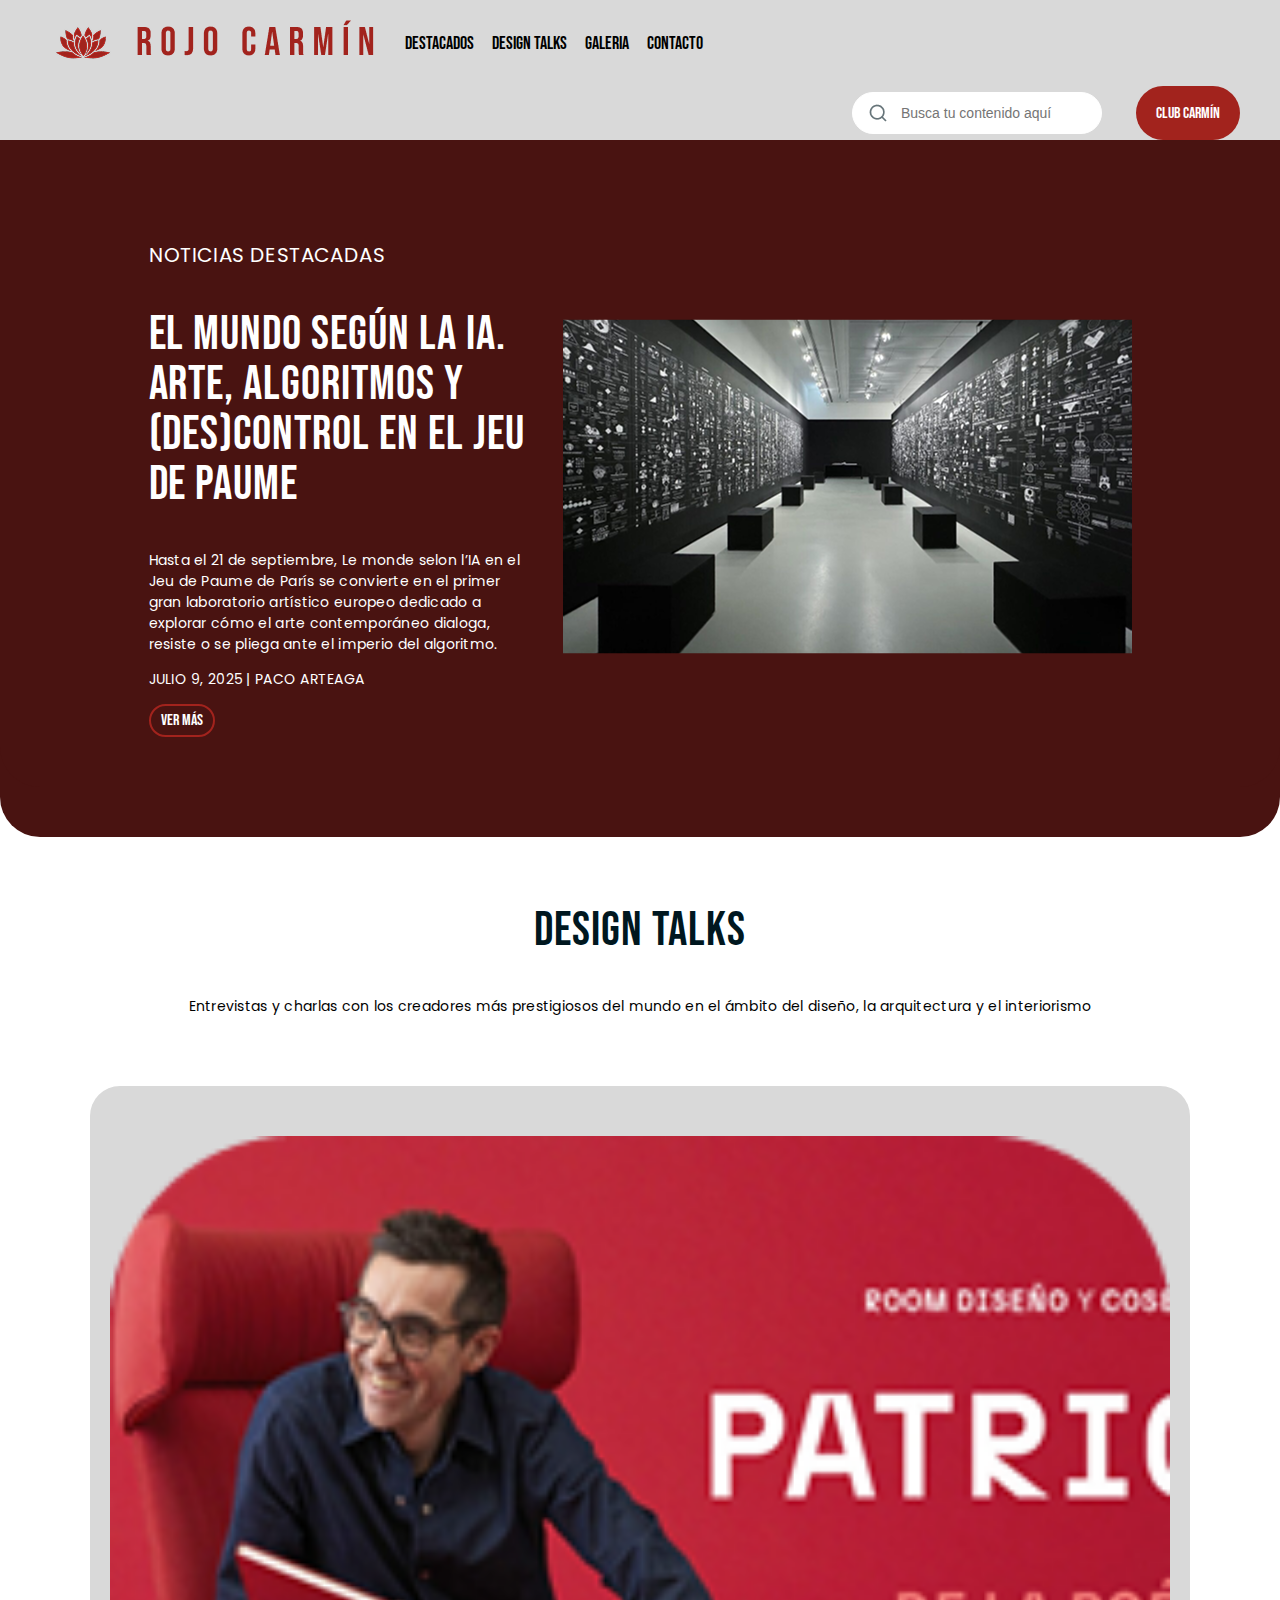
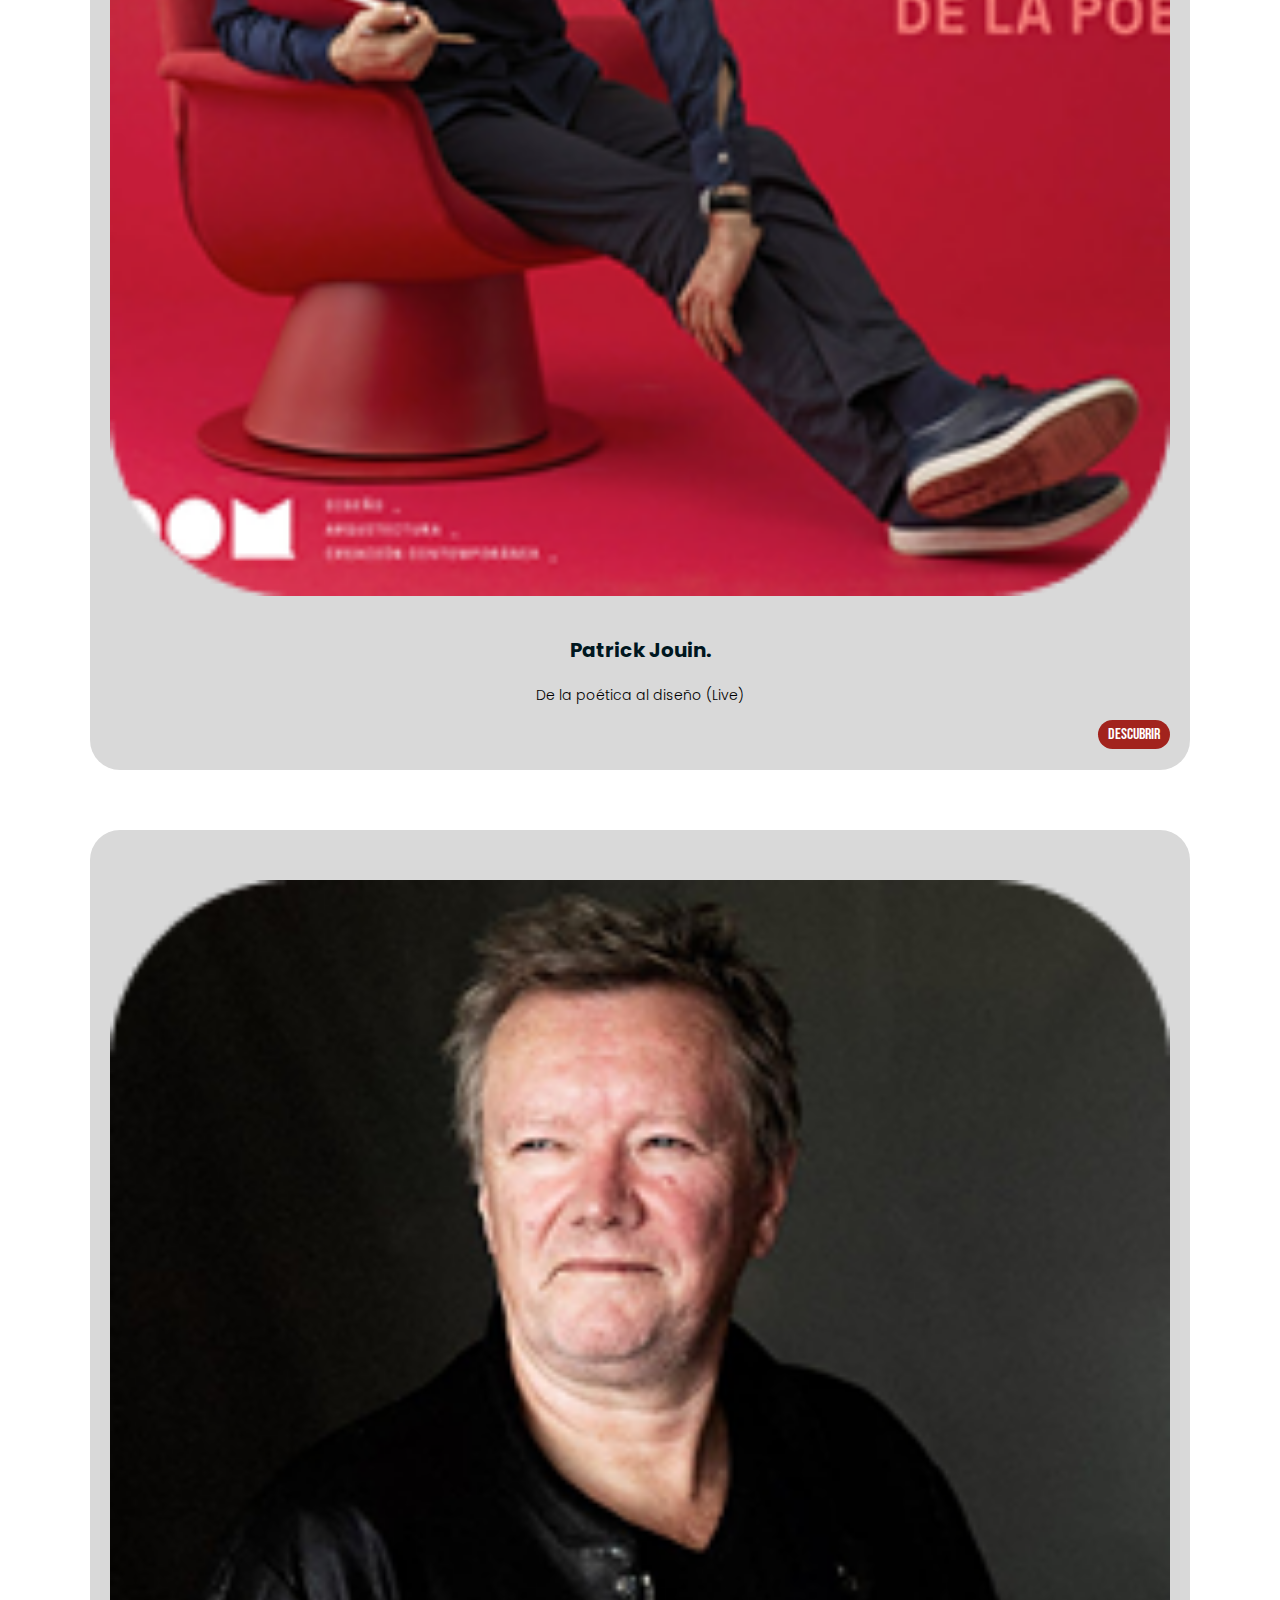
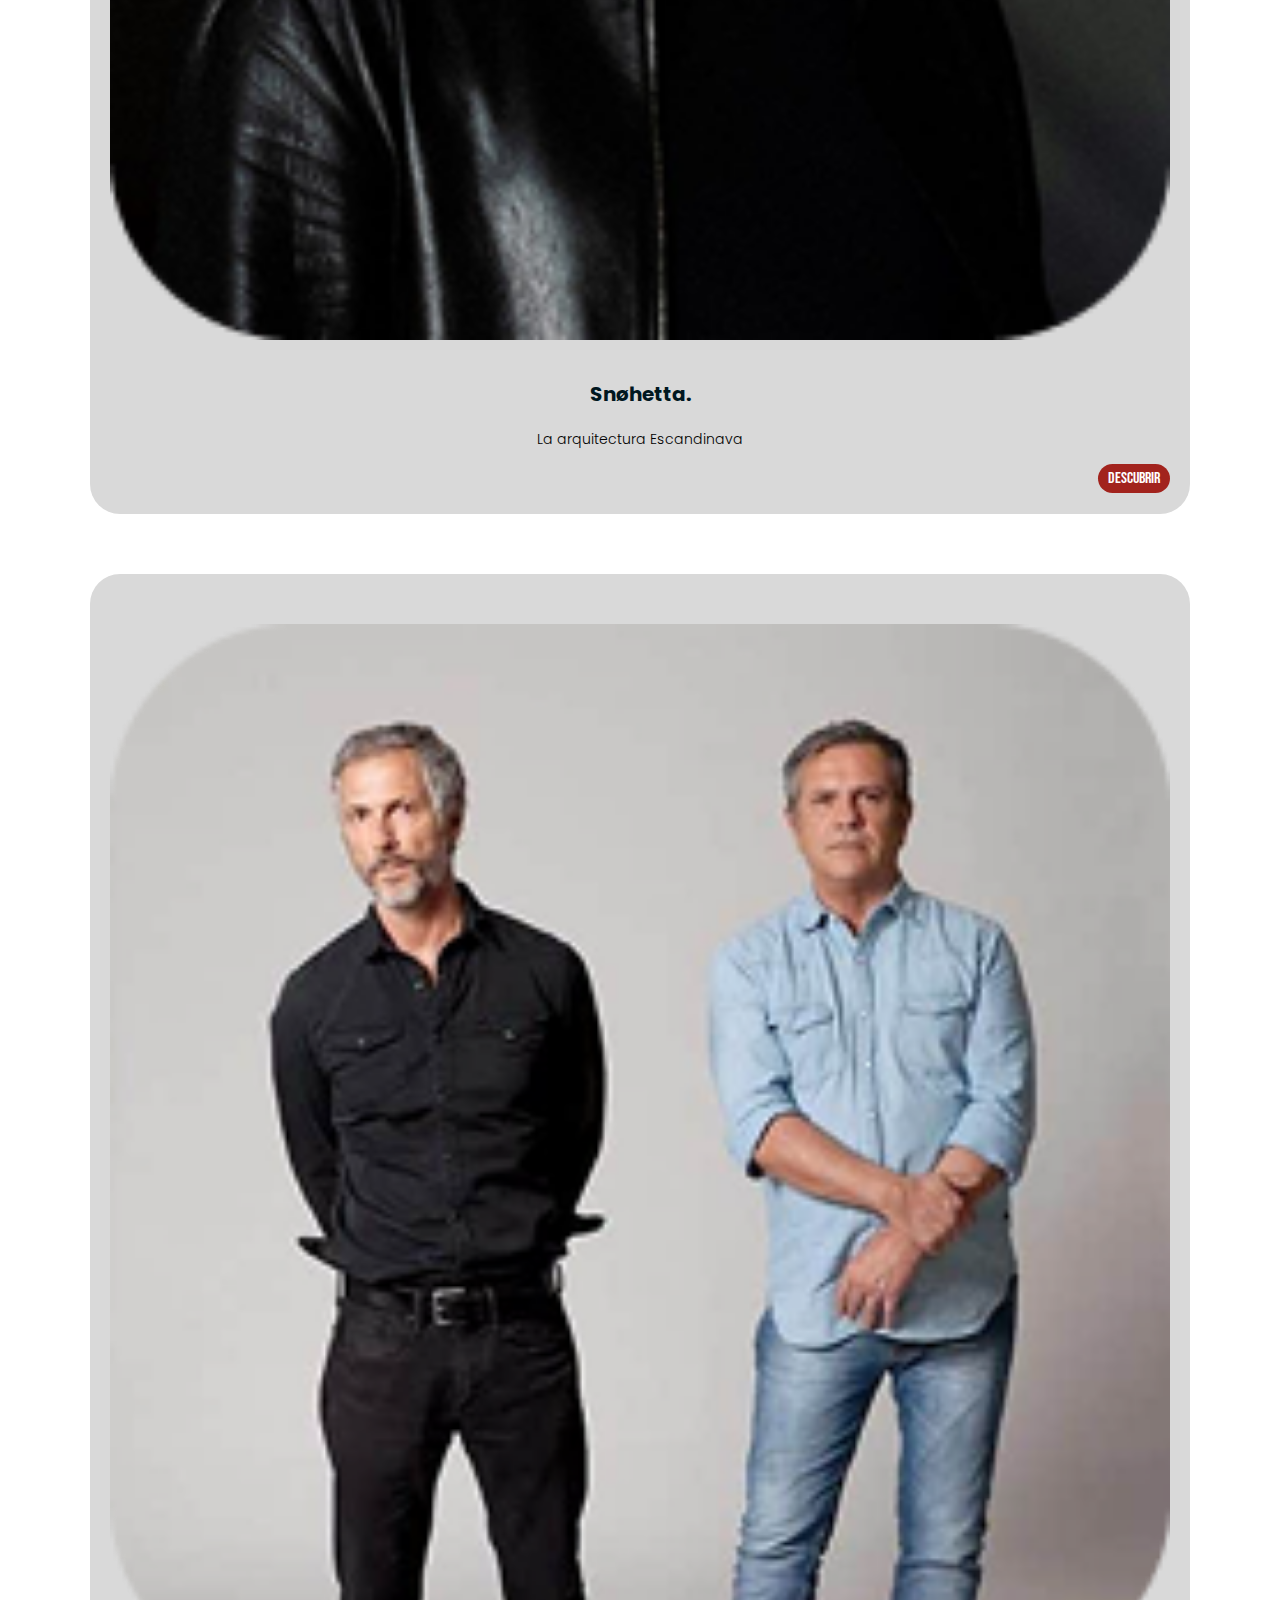
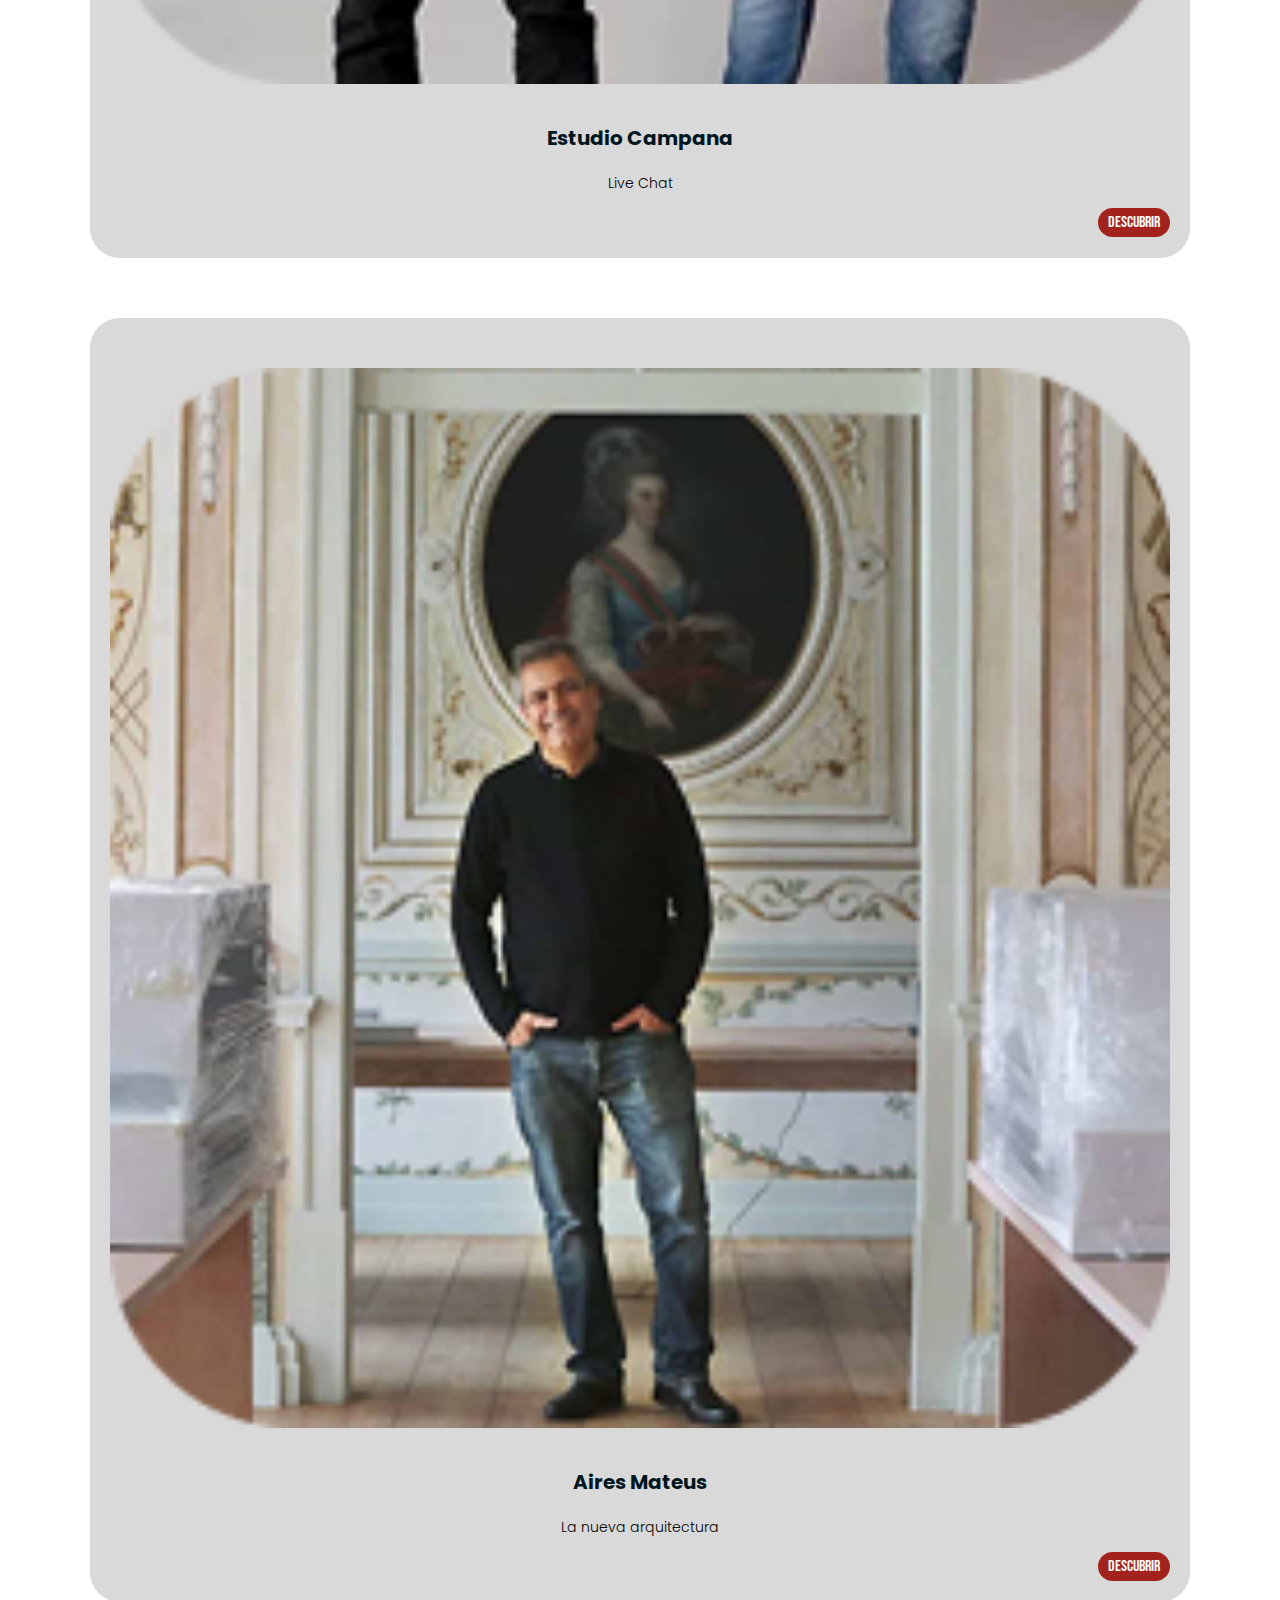
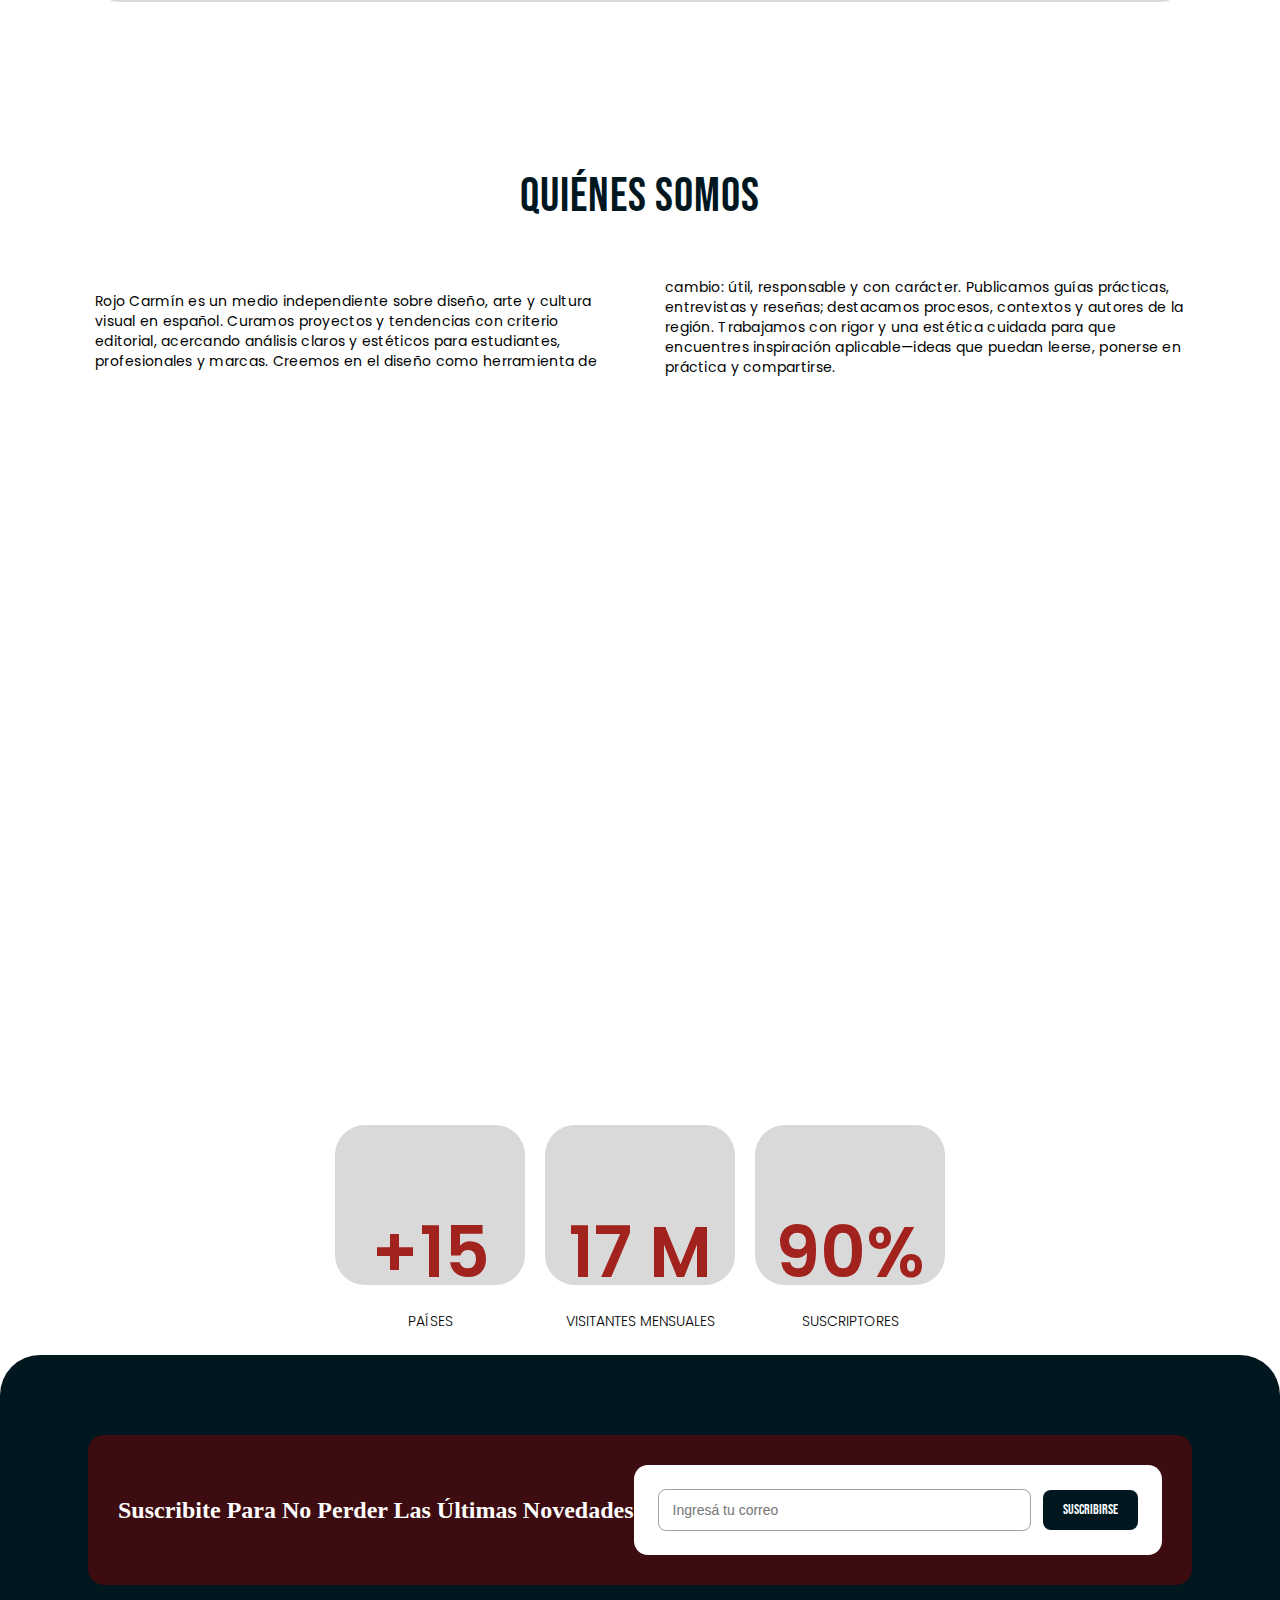
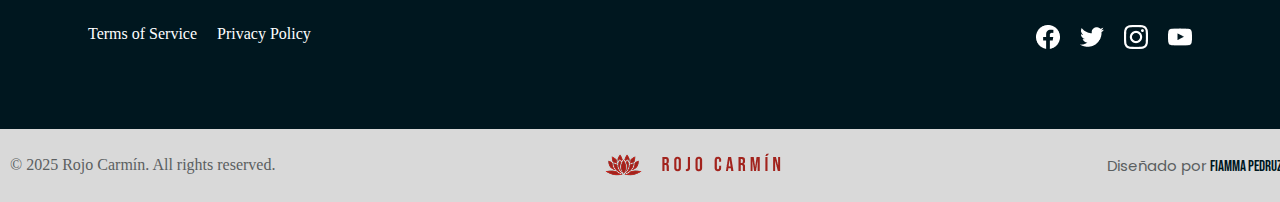
<file: index.html>
<!DOCTYPE html>
<html lang="es">

<head>
    <meta charset="UTF-8">
    <meta name="viewport" content="width=device-width, initial-scale=1.0">
    <link rel="icon" type="image/png" href="public_html/assets/img/Icono Logo.png">
    <title>Rojo Carmín</title>
    <link rel="preconnect" href="https://fonts.googleapis.com">
    <link rel="preconnect" href="https://fonts.gstatic.com" crossorigin>
    <link
        href="https://fonts.googleapis.com/css2?family=Bebas+Neue&family=Poppins:ital,wght@0,100;0,200;0,300;0,400;0,500;0,600;0,700;0,800;0,900;1,100;1,200;1,300;1,400;1,500;1,600;1,700;1,800;1,900&display=swap"
        rel="stylesheet">
    <link href="https://cdn.jsdelivr.net/npm/bootstrap@5.3.8/dist/css/bootstrap.min.css" rel="stylesheet"
        integrity="sha384-sRIl4kxILFvY47J16cr9ZwB07vP4J8+LH7qKQnuqkuIAvNWLzeN8tE5YBujZqJLB" crossorigin="anonymous">
    <link rel="stylesheet" href="public_html/assets/css/style.css">
</head>

<body>
    <header class="container-fluid header">
        <section class="row menu-busqueda">
            <article class="col-7 logo-menu">
                <img src="public_html/assets/img/Logo.png" alt="logo-rojocarmin">
                <nav>
                    <ul class="menunav">
                        <li><a href="#main">DESTACADOS</a></li>
                        <li><a href="#designtalks">DESIGN TALKS</a></li>
                        <li><a href="./Pages/galeria.html">GALERIA</a></li>
                        <li><a href="./Pages/contacto.html">CONTACTO</a></li>
                    </ul>
                </nav>
            </article>
            <article class="col-5 busqueda-clubcarmin">
                <form><input type="search" placeholder="Busca tu contenido aquí" class="busqueda"></form>
                <a href="#clubcarmin" class="btn-primary">CLUB CARMÍN</a>
            </article>
        </section>
    </header>
    <main>
        <section class="container-fluid main p-40" id="main">
            <section class="row main">
                <article class="col-12 destacados">
                    <article class="texto">
                        <h1>NOTICIAS DESTACADAS</h1>
                        <h2>El mundo según la IA. Arte, algoritmos y (des)control en el Jeu de Paume</h2>
                        <p>Hasta el 21 de septiembre, Le monde selon l’IA en el Jeu de Paume de París se convierte en el
                            primer gran laboratorio artístico europeo dedicado a explorar cómo el arte contemporáneo
                            dialoga, resiste o se pliega ante el imperio del algoritmo.</p>
                        <p>JULIO 9, 2025 | PACO ARTEAGA</p>
                        <a class="ver-mas" href="./Pages/destacados.html" class="btn-secondary p-20">Ver más</a>
                    </article>
                    <article>
                        <img src="public_html/assets/img/image-main.png" alt="destacados">
                    </article>
                </article>
            </section>
        </section>
        <section class="container-fluid designtalks p-30" id="designtalks">
            <h2>DESIGN TALKS</h2>
            <p class="bajada-dt m-20">Entrevistas y charlas con los creadores más prestigiosos del mundo en el ámbito
                del
                diseño, la arquitectura y el interiorismo</p>
            <div class="row eventos-dt">
                <article class="col-3 designtalks">
                    <div class="columnaseventos">
                        <img src="public_html/assets/img/PJ.png" alt="PatrickJouin">
                        <h3>Patrick Jouin.</h3>
                        <p>De la poética al diseño (Live)</p>
                        <a class="descubrir" href="./Pages/Design Talks/PatrickJouin.html"
                            class="btn-primary">DESCUBRIR</a>
                    </div>
                </article>
                <article class="col-3 designtalks">
                    <div class="columnaseventos">
                        <img src="public_html/assets/img/schnoe.png" alt="Snøhetta">
                        <h3>Snøhetta.</h3>
                        <p>La arquitectura Escandinava</p>
                        <a class="descubrir" href="./Pages/Design Talks/Snøhetta.html" class="btn-primary">DESCUBRIR</a>
                    </div>
                </article>
                <article class="col-3 designtalks">
                    <div class="columnaseventos">
                        <img src="public_html/assets/img/estudiocampana.png" alt="estudiocampana">
                        <h3>Estudio Campana</h3>
                        <p>Live Chat</p>
                        <a class="descubrir" href="./Pages/Design Talks/Estudiocampana.html"
                            class="btn-primary">DESCUBRIR</a>
                    </div>
                </article>
                <article class="col-3 designtalks">
                    <div class="columnaseventos">
                        <img src="public_html/assets/img/airesmateus.png" alt="AiresMateus">
                        <h3>Aires Mateus</h3>
                        <p>La nueva arquitectura</p>
                        <a class="descubrir" href="./Pages/Design Talks/Airesmateus.html"
                            class="btn-primary">DESCUBRIR</a>
                    </div>
                </article>
            </div>
        </section>
        <section class="container-fluid quienessomos p-50">
            <div class="row justify-content-center">
                <article class="col-12">
                    <h2 class="text-secondary">QUIÉNES SOMOS</h2>
                </article>
                <article class="col-10">
                    <div class="texto-qs m-30">
                        <p>Rojo Carmín es un medio independiente sobre diseño, arte y cultura visual en español. Curamos
                            proyectos y tendencias con criterio editorial, acercando análisis claros y estéticos para
                            estudiantes, profesionales y marcas. Creemos en el diseño como herramienta de cambio: útil,
                            responsable y con carácter. Publicamos guías prácticas, entrevistas y reseñas; destacamos
                            procesos, contextos y autores de la región. Trabajamos con rigor y una estética cuidada para
                            que encuentres inspiración aplicable—ideas que puedan leerse, ponerse en práctica y
                            compartirse.</p>
                    </div>
                </article>
                <img src="public_html/assets/img/imgqs.png" alt="quienes somos" class="col-10">
                <div class="row fichas-qs">
                    <article class="col-2">
                        <div class="ficha">
                            <p class="texto-principal-ficha text-primary">+15</p>
                            <p class="bajada-ficha">PAÍSES</p>
                        </div>
                    </article>
                    <article class="col-2">
                        <div class="ficha">
                            <p class="texto-principal-ficha text-primary"> 17 M</p>
                            <p class="bajada-ficha">VISITANTES MENSUALES</p>
                        </div>
                    </article>
                    <article class="col-2">
                        <div class="ficha">
                            <p class="texto-principal-ficha text-primary">90%</p>
                            <p class="bajada-ficha">SUSCRIPTORES</p>
                        </div>
                    </article>
                </div>
            </div>
        </section>
        <section class="suscribirse container-fluid" id="clubcarmin">
            <section class="row busqueda">
                <article class="col-4 texto-pdp">
                    <p>Suscribite para no perder las últimas novedades</p>
                </article>
                <article class="col-8 correo-suscribirse">
                    <form>
                        <input type="email" placeholder="Ingresá tu correo" class="email">
                        <button class="suscribirse btn-secondary">Suscribirse</button>
                    </form>
                </article>
            </section>
            <section class="row menu-redes">
                <article class="col-4 terminos-politicas">
                    <a href="#">Terms of Service</a>
                    <a href="#">Privacy Policy</a>
                </article>
                <article class="col-3 redes">
                    <img src="public_html/assets/img/Facebook - Negative.png" alt="Facebook">
                    <img src="public_html/assets/img/Twitter - Negative.png" alt="twitter">
                    <img src="public_html/assets/img/Instagram - Negative.png" alt="Instagram">
                    <img src="public_html/assets/img/YouTube - Negative.png" alt="youtube">
                </article>
            </section>
        </section>
    </main>
    <footer class="container-fluid footer">
        <section class="row pie-de-pagina">
            <section class="derecho-de-autor col-12">
                <p class="rights">© 2025 Rojo Carmín. All rights reserved.</p>
                <img src="public_html/assets/img/Logo chico.png" alt="logofooter">
                <p class="diseño">Diseñado por <span>fiamma pedruzzi</span></p>
            </section>
        </section>
    </footer>
    <script src="https://cdn.jsdelivr.net/npm/bootstrap@5.3.8/dist/js/bootstrap.bundle.min.js"></script>
</body>

</html>
</file>
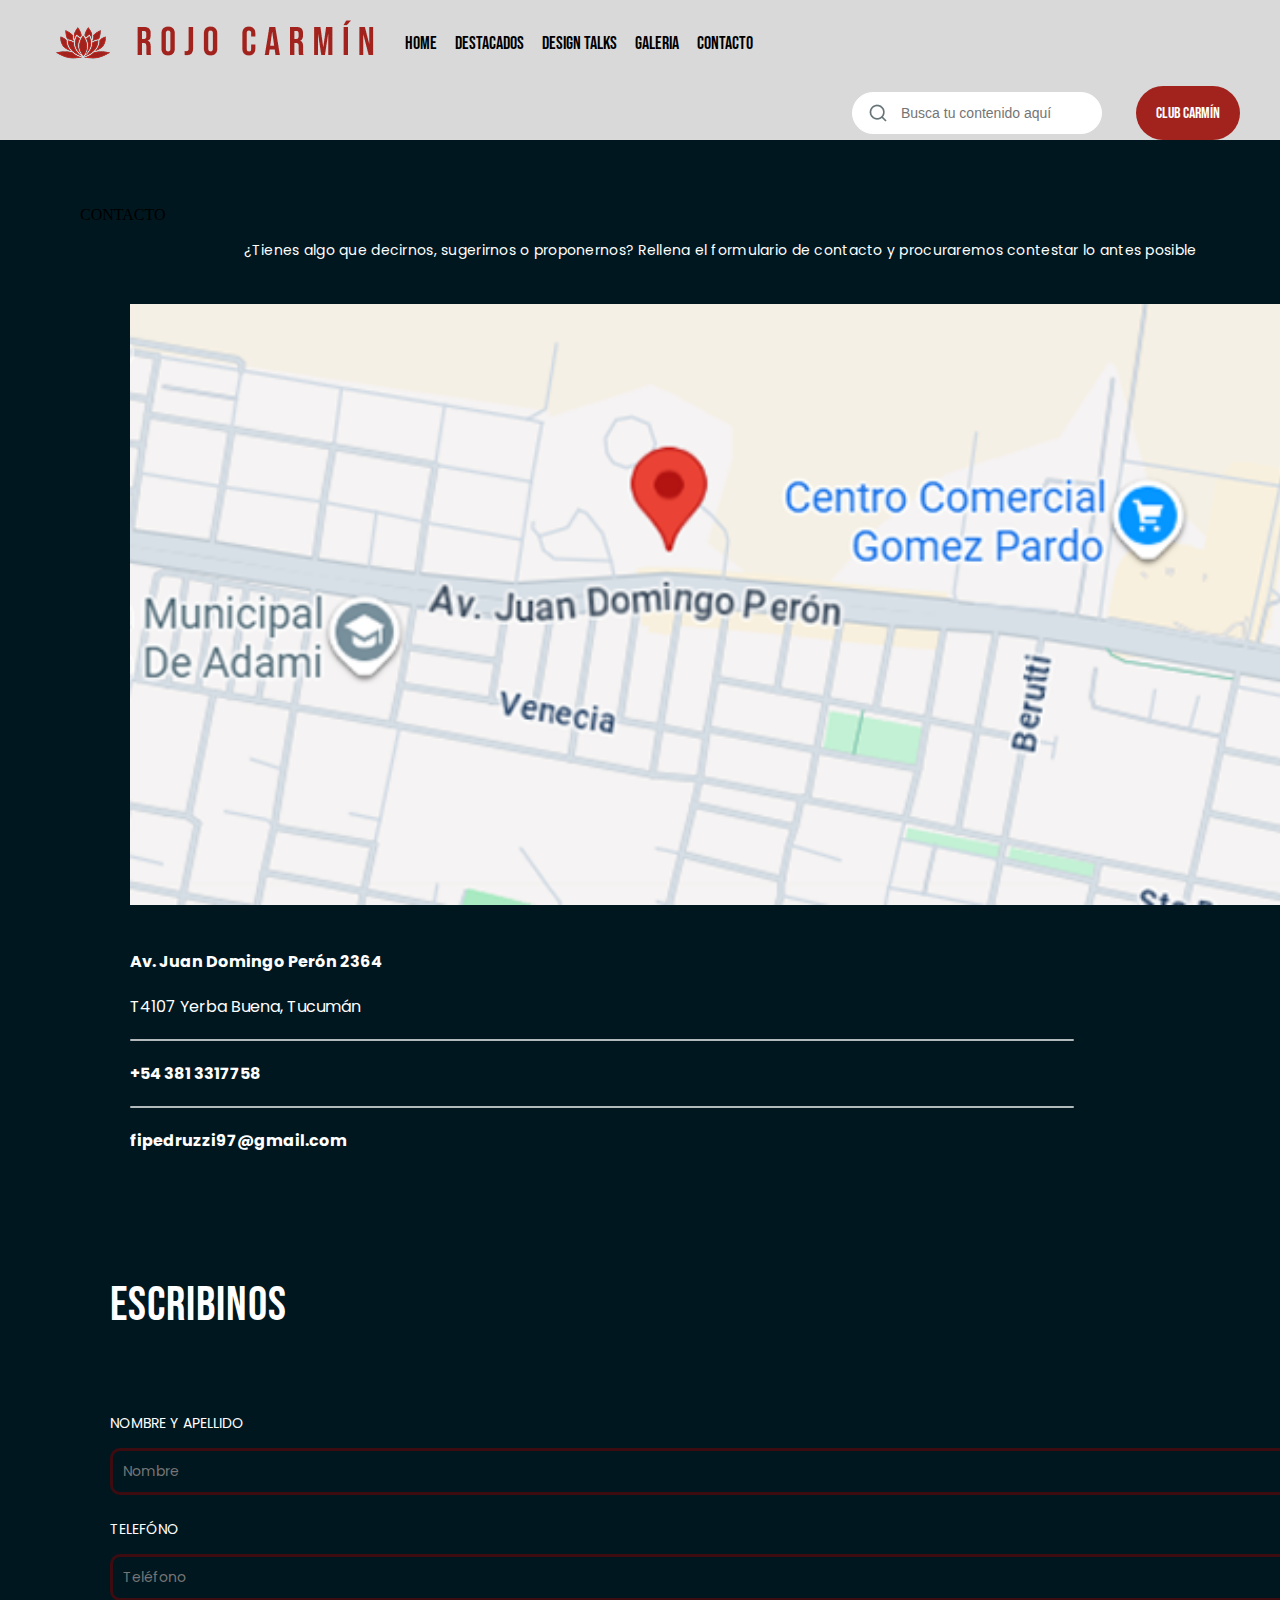
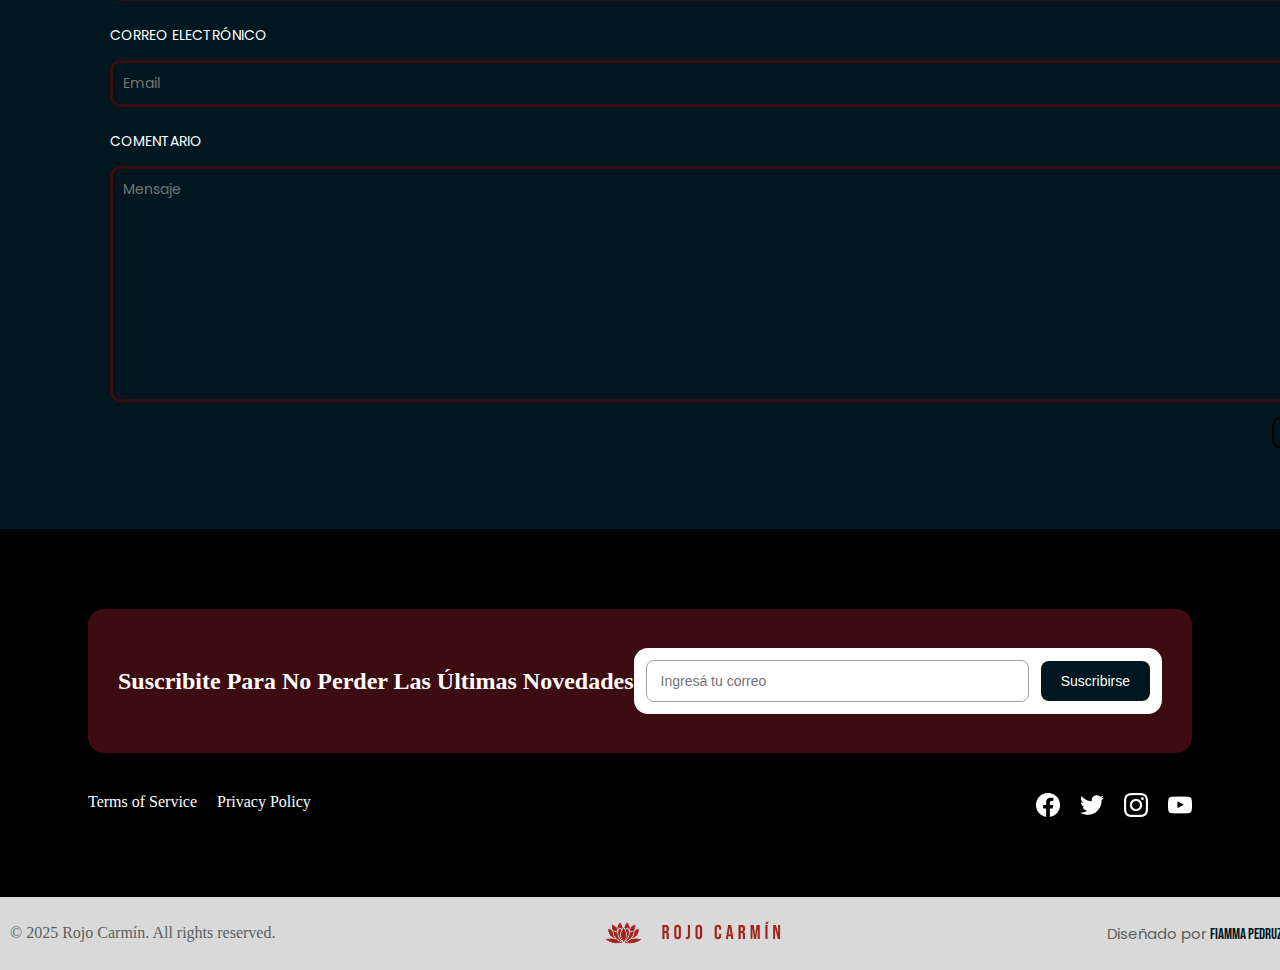
<file: contacto.html>
<!DOCTYPE html>
<html lang="es">
<head>
    <meta charset="UTF-8">
    <meta name="viewport" content="width=device-width, initial-scale=1.0">
    <link rel="icon" type="image/png" href="public_html/assets/img/Icono Logo.png">
    <title>Contacto</title>
      <link rel="preconnect" href="https://fonts.googleapis.com">
      <link rel="preconnect" href="https://fonts.gstatic.com" crossorigin>
      <link href="https://fonts.googleapis.com/css2?family=Bebas+Neue&family=Poppins:ital,wght@0,100;0,200;0,300;0,400;0,500;0,600;0,700;0,800;0,900;1,100;1,200;1,300;1,400;1,500;1,600;1,700;1,800;1,900&display=swap" rel="stylesheet">
      <link href="https://cdn.jsdelivr.net/npm/bootstrap@5.3.8/dist/css/bootstrap.min.css" rel="stylesheet" integrity="sha384-sRIl4kxILFvY47J16cr9ZwB07vP4J8+LH7qKQnuqkuIAvNWLzeN8tE5YBujZqJLB" crossorigin="anonymous">
      <link rel="stylesheet" href="public_html/assets/css/style.css">
      <link rel="stylesheet" href="public_html/assets/css/responsive.css">
</head>
<body>
<header class="container-fluid header">
    <section class="row menu-busqueda">
        <article class="col-7 logo-menu">
            <img src="public_html/assets/img/Logo.png" alt="logo-rojocarmin">
            <nav><ul class="menunav">
                <li><a href="index.html">HOME</a></li>
                <li><a href="destacados.html">DESTACADOS</a></li>
                <li><a href="desingtalks.html">DESIGN TALKS</a></li>
                <li><a href="galeria.html">GALERIA</a></li>
                <li><a href="contacto.html">CONTACTO</a></li></ul>
            </nav>
        </article>
        <article class="col-5 busqueda-clubcarmin">
            <form><input type="search" placeholder="Busca tu contenido aquí" class="busqueda"></form>
            <a href="#clubcarmin">CLUB CARMÍN</a>
        </article>
    </section>
</header>
<main>
<section class="container-fluid contacto">
    <section class="row contacto-texto">
        <p class="titulocontacto">CONTACTO</p>
        <p class="bajada-contacto">¿Tienes algo que decirnos, sugerirnos o proponernos? Rellena el formulario de contacto y procuraremos contestar lo antes posible</p>   
    <section class="row formulariocontacto">
        <article class="datos-mapa col-6">
            <div class="mapa">
                <img src="public_html/assets/img/mapa.png" alt="mapa" class="mapa">
            </div>
            <div class="datos">
                <p class="direccion">Av. Juan Domingo Perón 2364</p>
                <p class="ciudad">T4107 Yerba Buena, Tucumán</p>
                <hr>
                <p class="telefono">+54 381 3317758</p>
                <hr>
                <p class="email">fipedruzzi97@gmail.com</p>
            </div></article>
        <article class="formulario col-6">
            <h3>Escribinos</h3>
            <form action="#">
                <p>NOMBRE Y APELLIDO</p>
                <input type="text" placeholder="Nombre" class="nombre">
                <p>TELEFÓNO</p>
                <input type="phone" placeholder="Teléfono" class="teléfono">
                <p>CORREO ELECTRÓNICO</p>
                <input type="email" placeholder="Email" class="email">
                <p>COMENTARIO</p>
                <textarea name="mensaje" id="mensaje" cols="30" rows="10" placeholder="Mensaje" class="mensaje"></textarea>
                <button type="submit" class="botonenviar">ENVIAR</button>
        </article></section>
    </section>
</section>
</main>
<section class="suscribirse container-fluid susc-contacto" id="clubcarmin">
    <section class="row busqueda">
        <article class="col-4 texto-pdp">
            <p>Suscribite para no perder las últimas novedades</p>
        </article>
        <article class="col-8 correo-suscribirse">
            <form>
                <input type="email" placeholder="Ingresá tu correo" class="email">
                <button class="suscribirse">Suscribirse</button>
            </form>
        </article>
    </section>
<section class="row menu-redes">
    <article class="col-4 terminos-politicas">
        <a href="#">Terms of Service</a>
        <a href="#">Privacy Policy</a>
    </article>
    <article class="col-3 redes">
        <img src="public_html/assets/img/Facebook - Negative.png" alt="Facebook">
        <img src="public_html/assets/img/Twitter - Negative.png" alt="twitter">
        <img src="public_html/assets/img/Instagram - Negative.png" alt="Instagram">
        <img src="public_html/assets/img/YouTube - Negative.png" alt="youtube">
    </article>
</section>
</section>
</main>
<footer class="container-fluid footer">
    <section class="row pie-de-pagina">
        <section class="derecho-de-autor col-12">
            <p class="rights">© 2025 Rojo Carmín. All rights reserved.</p>
            <img src="public_html/assets/img/Logo chico.png" alt="logofooter">
            <p class="diseño">Diseñado por <span>fiamma pedruzzi</span></p>
        </section>
    </section>
</footer>
<script src="https://cdn.jsdelivr.net/npm/bootstrap@5.3.8/dist/js/bootstrap.bundle.min.js"></script>
</body>
</file>
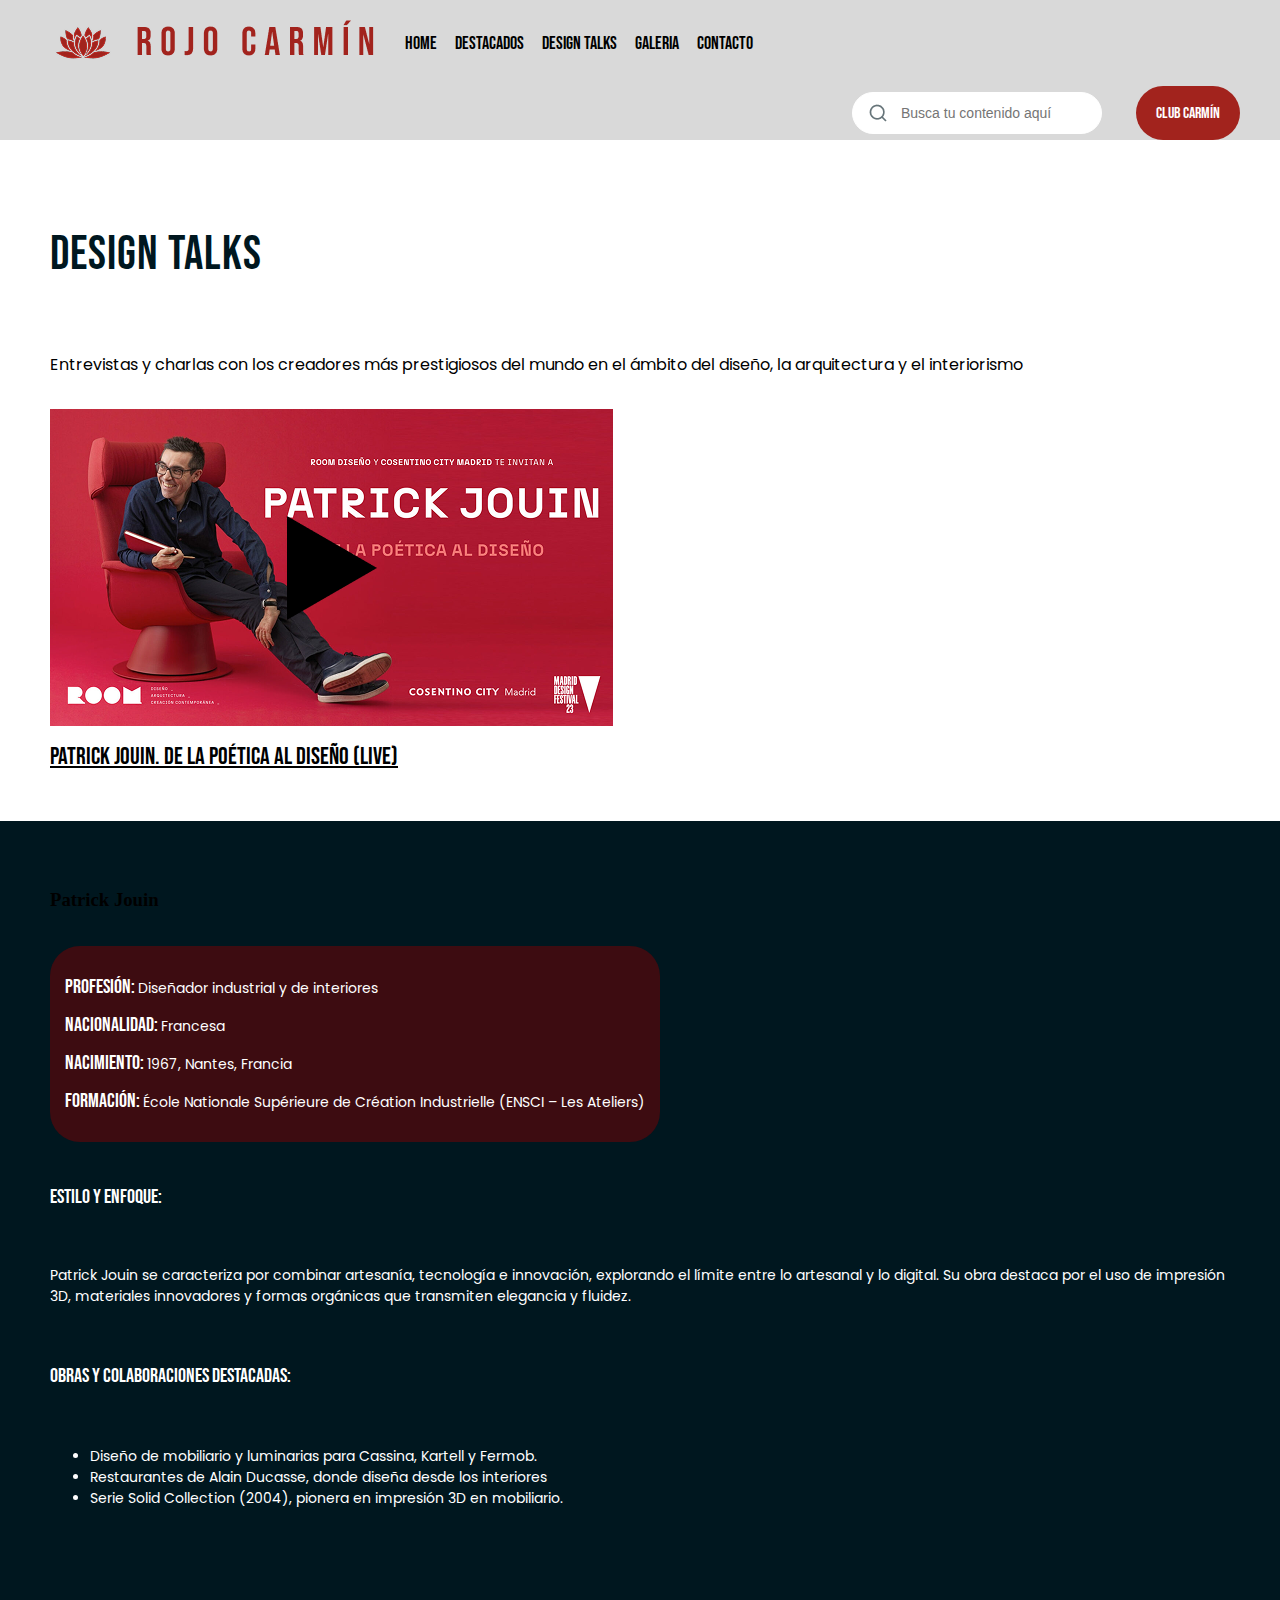
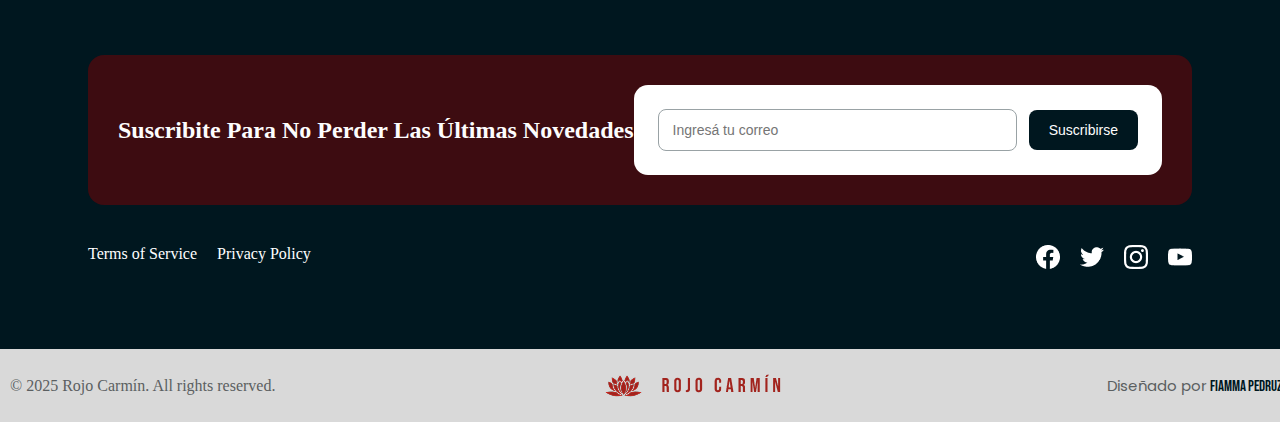
<file: desingtalks.html>
<!DOCTYPE html>
<html lang="es">
<head>
    <meta charset="UTF-8">
    <meta name="viewport" content="width=device-width, initial-scale=1.0">
    <link rel="icon" type="image/png" href="public_html/assets/img/Icono Logo.png">
    <title>Design Talks</title>
      <link rel="preconnect" href="https://fonts.googleapis.com">
      <link rel="preconnect" href="https://fonts.gstatic.com" crossorigin>
      <link href="https://fonts.googleapis.com/css2?family=Bebas+Neue&family=Poppins:ital,wght@0,100;0,200;0,300;0,400;0,500;0,600;0,700;0,800;0,900;1,100;1,200;1,300;1,400;1,500;1,600;1,700;1,800;1,900&display=swap" rel="stylesheet">
      <link href="https://cdn.jsdelivr.net/npm/bootstrap@5.3.8/dist/css/bootstrap.min.css" rel="stylesheet" integrity="sha384-sRIl4kxILFvY47J16cr9ZwB07vP4J8+LH7qKQnuqkuIAvNWLzeN8tE5YBujZqJLB" crossorigin="anonymous">
      <link rel="stylesheet" href="public_html/assets/css/style.css">
      <link rel="stylesheet" href="public_html/assets/css/responsive.css">
</head><body>
<header class="container-fluid header">
    <section class="row menu-busqueda">
        <article class="col-7 logo-menu">
            <img src="public_html/assets/img/Logo.png" alt="logo-rojocarmin">
            <nav><ul class="menunav">
                <li><a href="index.html">HOME</a></li>
                <li><a href="destacados.html">DESTACADOS</a></li>
                <li><a href="#designtalks">DESIGN TALKS</a></li>
                <li><a href="galeria.html">GALERIA</a></li>
                <li><a href="contacto.html">CONTACTO</a></li></ul>
            </nav>
        </article>
        <article class="col-5 busqueda-clubcarmin">
            <form><input type="search" placeholder="Busca tu contenido aquí" class="busqueda"></form>
            <a href="#clubcarmin">CLUB CARMÍN</a>
        </article>
    </section>
</header>
<main>
<section class="container-fluid design-talks">
    <article class="row video-info">
        <div class="col-7 video">
            <h2>DESIGN TALKS</h2>
            <p>Entrevistas y charlas con los creadores más prestigiosos del mundo en el ámbito del diseño, la arquitectura y el interiorismo</p>
            <img src="public_html/assets/img/Reproductor.png" alt="videoejemplo">
            <a href="#">Patrick Jouin. De la poética al diseño (Live)</a>
        </div>
        <div class="col-5 info-ds">
            <h3>Patrick Jouin</h3>
            <div class="infoprincipal">
                <p><span>Profesión: </span>Diseñador industrial y de interiores</p>
                <p><span>Nacionalidad: </span>Francesa</p>
                <p><span>Nacimiento: </span>1967, Nantes, Francia</p>
                <p><span>Formación: </span>École Nationale Supérieure de Création Industrielle (ENSCI – Les Ateliers)</p>
            </div>
            <h4>Estilo y enfoque:</h4>
            <p>Patrick Jouin se caracteriza por combinar artesanía, tecnología e innovación, explorando el límite entre lo artesanal y lo digital. Su obra destaca por el uso de impresión 3D, materiales innovadores y formas orgánicas que transmiten elegancia y fluidez.</p>
            <h4>Obras y colaboraciones destacadas:</h4>
            <ul>
                <li>Diseño de mobiliario y luminarias para Cassina, Kartell y Fermob.</li>
                <li>Restaurantes de Alain Ducasse, donde diseña desde los interiores </li>
                <li>Serie Solid Collection (2004), pionera en impresión 3D en mobiliario.</li>
            </ul>
        </div>
    </article>
</section>
<section class="suscribirse container-fluid susc-ds" id="clubcarmin">
    <section class="row busqueda">
        <article class="col-4 texto-pdp">
            <p>Suscribite para no perder las últimas novedades</p>
        </article>
        <article class="col-8 correo-suscribirse">
            <form>
                <input type="email" placeholder="Ingresá tu correo" class="email">
                <button class="suscribirse">Suscribirse</button>
            </form>
        </article>
    </section>
<section class="row menu-redes">
    <article class="col-4 terminos-politicas">
        <a href="#">Terms of Service</a>
        <a href="#">Privacy Policy</a>
    </article>
    <article class="col-3 redes">
        <img src="public_html/assets/img/Facebook - Negative.png" alt="Facebook">
        <img src="public_html/assets/img/Twitter - Negative.png" alt="twitter">
        <img src="public_html/assets/img/Instagram - Negative.png" alt="Instagram">
        <img src="public_html/assets/img/YouTube - Negative.png" alt="youtube">
    </article>
</section>
</section>
</main>
<footer class="container-fluid footer">
    <section class="row pie-de-pagina">
        <section class="derecho-de-autor col-12">
            <p class="rights">© 2025 Rojo Carmín. All rights reserved.</p>
            <img src="public_html/assets/img/Logo chico.png" alt="logofooter">
            <p class="diseño">Diseñado por <span>fiamma pedruzzi</span></p>
        </section>
    </section>
</footer>
</main>
<script src="https://cdn.jsdelivr.net/npm/bootstrap@5.3.8/dist/js/bootstrap.bundle.min.js"></script>     
</body>
</file>
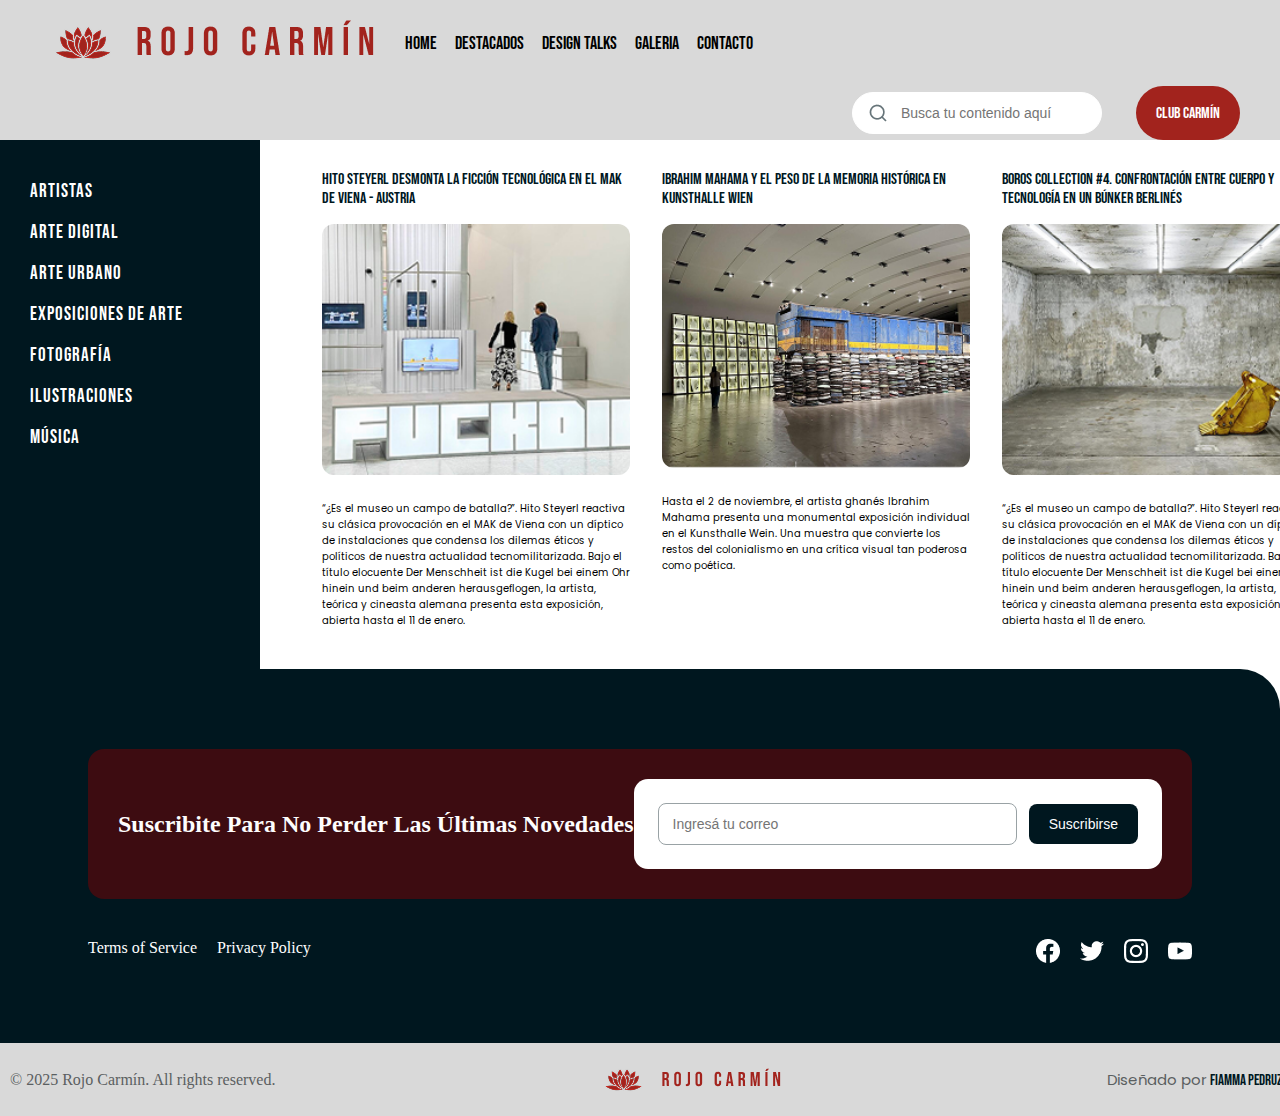
<file: destacados.html>
<!DOCTYPE html>
<html lang="es">
<head>
    <meta charset="UTF-8">
    <meta name="viewport" content="width=device-width, initial-scale=1.0">
    <link rel="icon" type="image/png" href="public_html/assets/img/Icono Logo.png">
    <title>Destacados</title>
      <link rel="preconnect" href="https://fonts.googleapis.com">
      <link rel="preconnect" href="https://fonts.gstatic.com" crossorigin>
      <link href="https://fonts.googleapis.com/css2?family=Bebas+Neue&family=Poppins:ital,wght@0,100;0,200;0,300;0,400;0,500;0,600;0,700;0,800;0,900;1,100;1,200;1,300;1,400;1,500;1,600;1,700;1,800;1,900&display=swap" rel="stylesheet">
      <link href="https://cdn.jsdelivr.net/npm/bootstrap@5.3.8/dist/css/bootstrap.min.css" rel="stylesheet" integrity="sha384-sRIl4kxILFvY47J16cr9ZwB07vP4J8+LH7qKQnuqkuIAvNWLzeN8tE5YBujZqJLB" crossorigin="anonymous">
      <link rel="stylesheet" href="public_html/assets/css/style.css">
      <link rel="stylesheet" href="public_html/assets/css/responsive.css">
</head>
<body>
<header class="container-fluid header">
    <section class="row menu-busqueda">
        <article class="col-7 logo-menu">
            <img src="public_html/assets/img/Logo.png" alt="logo-rojocarmin">
            <nav><ul class="menunav">
                <li><a href="index.html">HOME</a></li>
                <li><a href="destacados.html">DESTACADOS</a></li>
                <li><a href="desingtalks.html">DESIGN TALKS</a></li>
                <li><a href="galeria.html">GALERIA</a></li>
                <li><a href="contacto.html">CONTACTO</a></li></ul>
            </nav>
        </article>
        <article class="col-5 busqueda-clubcarmin">
            <form><input type="search" placeholder="Busca tu contenido aquí" class="busqueda"></form>
            <a href="#clubcarmin">CLUB CARMÍN</a>
        </article>
    </section>
</header>
<main>
    <section class="maindestacados">
        <aside class="destac-menu-izq">
            <ul>
            <li><a href="#">ARTISTAS</a></li> 
            <li><a href="#">ARTE DIGITAL</a></li>
            <li><a href="#">ARTE URBANO</a></li>
            <li><a href="#">EXPOSICIONES DE ARTE</a></li>
            <li><a href="#">FOTOGRAFÍA</a></li>
            <li><a href="#">ILUSTRACIONES</a></li>
            <li><a href="#">MÚSICA</a></li>
        </ul></aside>
        <article class="destac-noticias">
            <article>
               <a href="#">Hito Steyerl desmonta la ficción tecnológica en el MAK de Viena - Austria</a>
               <img src="public_html/assets/img/Noticia destacada 1.png" alt="dnoticia1">
               <p>“¿Es el museo un campo de batalla?”. Hito Steyerl reactiva su clásica provocación en el MAK de Viena con un díptico de instalaciones que condensa los dilemas éticos y políticos de nuestra actualidad tecnomilitarizada. Bajo el título elocuente Der Menschheit ist die Kugel bei einem Ohr hinein und beim anderen herausgeflogen, la artista, teórica y cineasta alemana presenta esta exposición, abierta hasta el 11 de enero.</p>
            </article>
            <article>
               <a href="#">Ibrahim Mahama y el peso de la memoria histórica en Kunsthalle Wien</a>
               <img src="public_html/assets/img/Noticia destacada 2.png" alt="dnoticia2">
               <p>Hasta el 2 de noviembre, el artista ghanés Ibrahim Mahama presenta una monumental exposición individual en el Kunsthalle Wein. Una muestra que convierte los restos del colonialismo en una crítica visual tan poderosa como poética.</p>
            </article>
            <article>
               <a href="#">Boros Collection #4. Confrontación entre cuerpo y tecnología en un búnker berlinés</a>
               <img src="public_html/assets/img/Noticia destacada 3.png" alt="dnoticia3">
               <p>“¿Es el museo un campo de batalla?”. Hito Steyerl reactiva su clásica provocación en el MAK de Viena con un díptico de instalaciones que condensa los dilemas éticos y políticos de nuestra actualidad tecnomilitarizada. Bajo el título elocuente Der Menschheit ist die Kugel bei einem Ohr hinein und beim anderen herausgeflogen, la artista, teórica y cineasta alemana presenta esta exposición, abierta hasta el 11 de enero.</p>
            </article>
        </article>
    </section>
<section class="suscribirse container-fluid suscribirse-destac" id="clubcarmin">
    <section class="row busqueda">
        <article class="col-4 texto-pdp">
            <p>Suscribite para no perder las últimas novedades</p>
        </article>
        <article class="col-8 correo-suscribirse">
            <form>
                <input type="email" placeholder="Ingresá tu correo" class="email">
                <button class="suscribirse">Suscribirse</button>
            </form>
        </article>
    </section>
<section class="row menu-redes">
    <article class="col-4 terminos-politicas">
        <a href="#">Terms of Service</a>
        <a href="#">Privacy Policy</a>
    </article>
    <article class="col-3 redes">
        <img src="public_html/assets/img/Facebook - Negative.png" alt="Facebook">
        <img src="public_html/assets/img/Twitter - Negative.png" alt="twitter">
        <img src="public_html/assets/img/Instagram - Negative.png" alt="Instagram">
        <img src="public_html/assets/img/YouTube - Negative.png" alt="youtube">
    </article>
</section>
</section>
</main>
<footer class="container-fluid footer">
    <section class="row pie-de-pagina">
        <section class="derecho-de-autor col-12">
            <p class="rights">© 2025 Rojo Carmín. All rights reserved.</p>
            <img src="public_html/assets/img/Logo chico.png" alt="logofooter">
            <p class="diseño">Diseñado por <span>fiamma pedruzzi</span></p>
        </section>
    </section>
</footer>
</main>
<script src="https://cdn.jsdelivr.net/npm/bootstrap@5.3.8/dist/js/bootstrap.bundle.min.js"></script>    
</body>
</file>
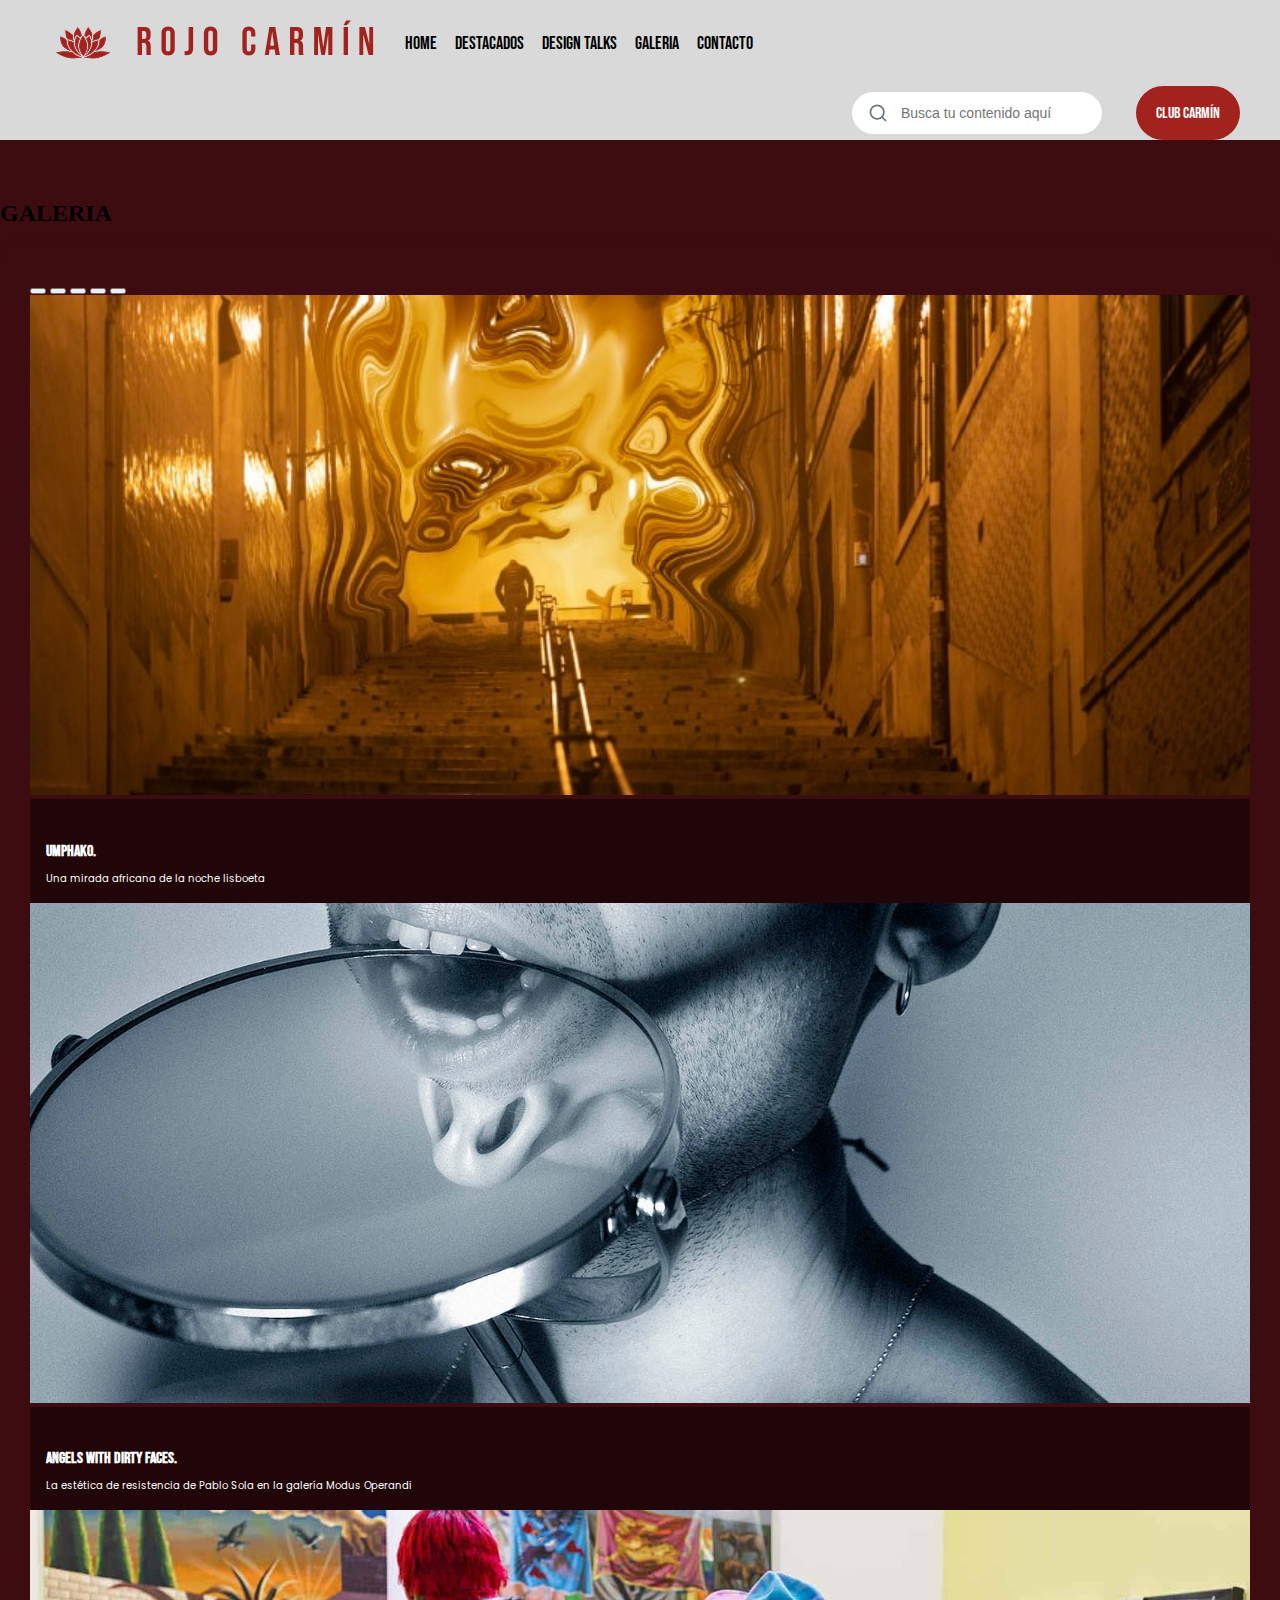
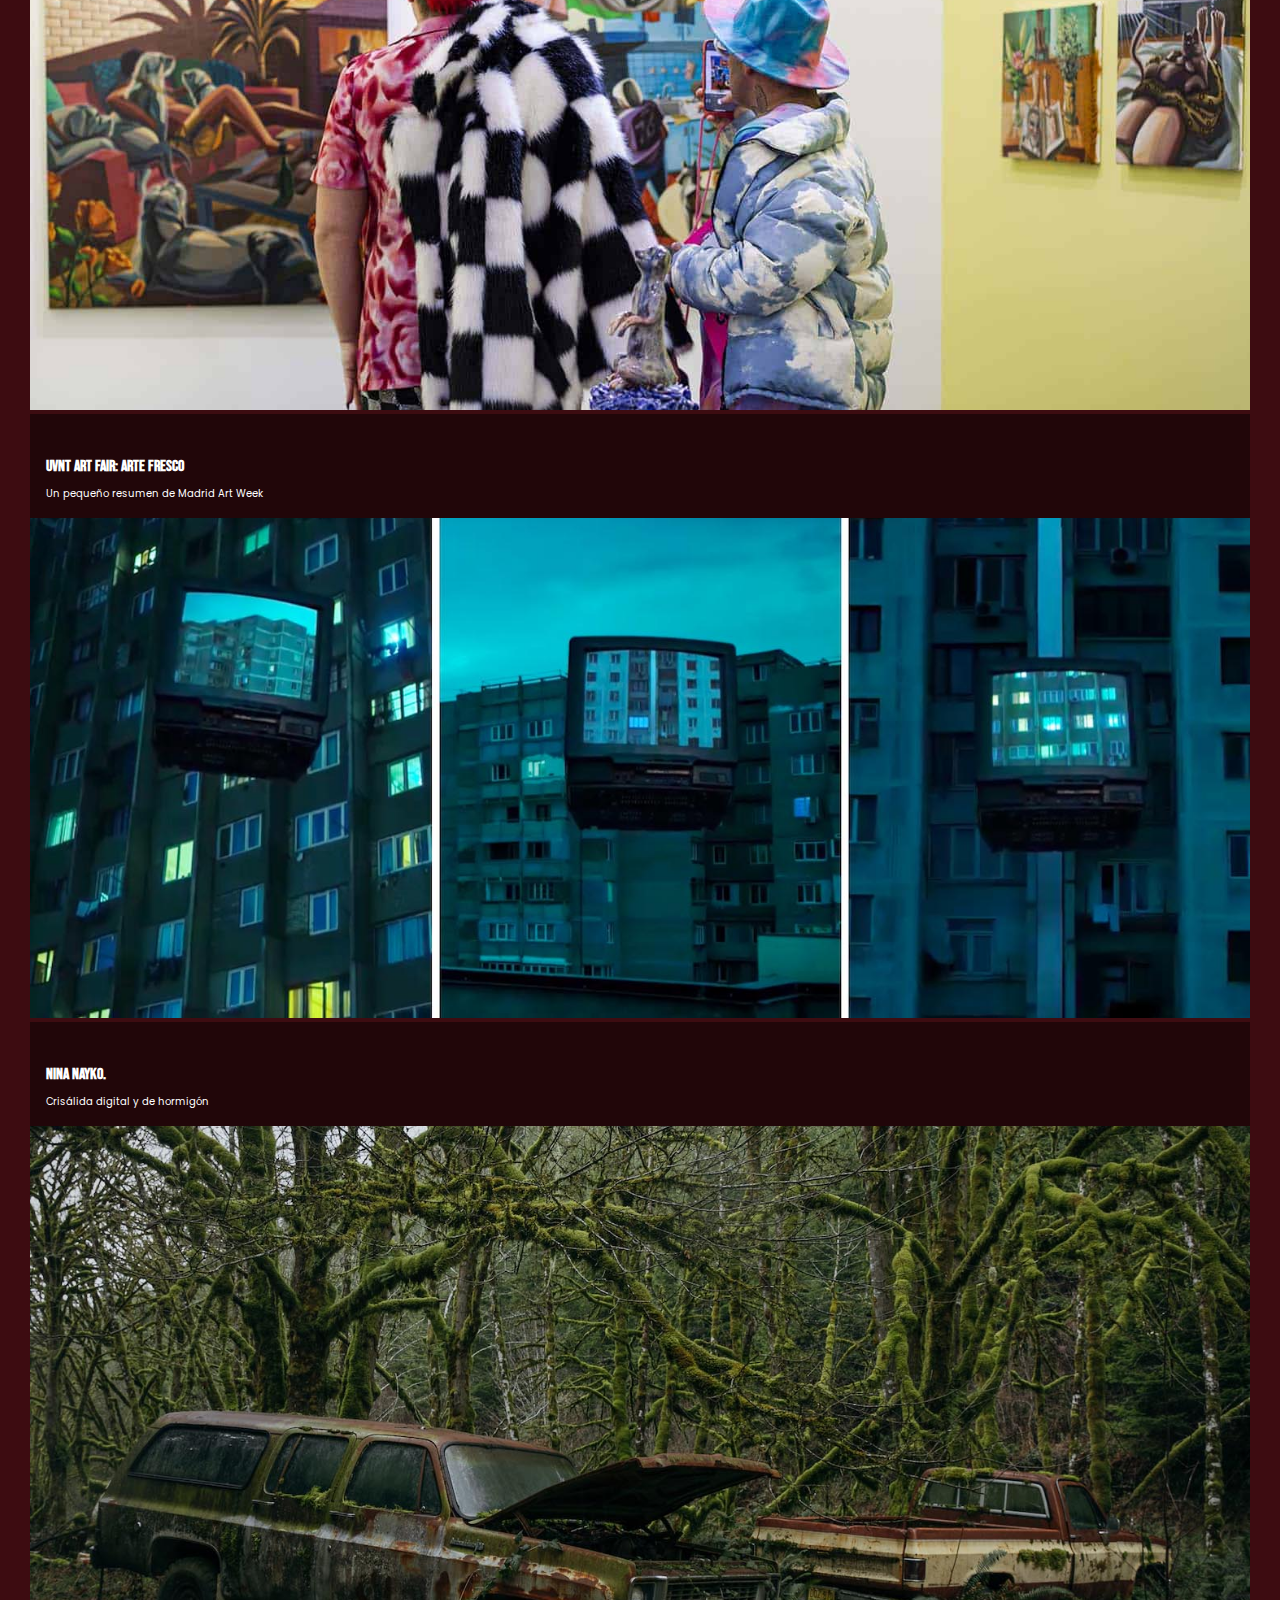
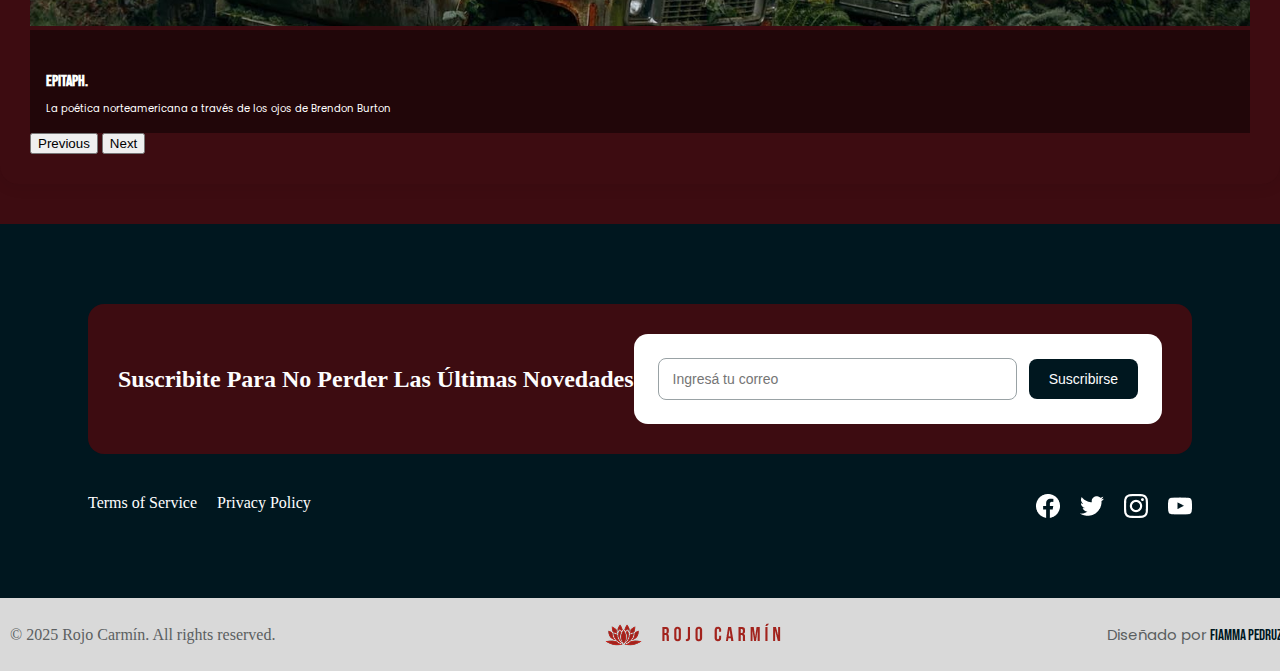
<file: galeria.html>
<!DOCTYPE html>
<html lang="es">
<head>
    <meta charset="UTF-8">
    <meta name="viewport" content="width=device-width, initial-scale=1.0">
    <link rel="icon" type="image/png" href="public_html/assets/img/Icono Logo.png">
    <title>Galeria</title>
      <link rel="preconnect" href="https://fonts.googleapis.com">
      <link rel="preconnect" href="https://fonts.gstatic.com" crossorigin>
      <link href="https://fonts.googleapis.com/css2?family=Bebas+Neue&family=Poppins:ital,wght@0,100;0,200;0,300;0,400;0,500;0,600;0,700;0,800;0,900;1,100;1,200;1,300;1,400;1,500;1,600;1,700;1,800;1,900&display=swap" rel="stylesheet">
      <link href="https://cdn.jsdelivr.net/npm/bootstrap@5.3.8/dist/css/bootstrap.min.css" rel="stylesheet" integrity="sha384-sRIl4kxILFvY47J16cr9ZwB07vP4J8+LH7qKQnuqkuIAvNWLzeN8tE5YBujZqJLB" crossorigin="anonymous">
      <link rel="stylesheet" href="public_html/assets/css/style.css">
      <link rel="stylesheet" href="public_html/assets/css/responsive.css">
</head>
<body>
<header class="container-fluid header">
    <section class="row menu-busqueda">
        <article class="col-7 logo-menu">
            <img src="public_html/assets/img/Logo.png" alt="logo-rojocarmin">
            <nav><ul class="menunav">
                <li><a href="index.html">HOME</a></li>
                <li><a href="destacados.html">DESTACADOS</a></li>
                <li><a href="desingtalks.html">DESIGN TALKS</a></li>
                <li><a href="galeria.html">GALERIA</a></li>
                <li><a href="contacto.html">CONTACTO</a></li></ul>
            </nav>
        </article>
        <article class="col-5 busqueda-clubcarmin">
            <form><input type="search" placeholder="Busca tu contenido aquí" class="busqueda"></form>
            <a href="#clubcarmin">CLUB CARMÍN</a>
        </article>
    </section>
</header>
<main>
<section id="galeria" class="container-fluid galeria">
    <h2>GALERIA</h2>
    <div id="carouselgaleria" class="carousel slide" data-bs-ride="carousel">
        <!-- Indicadores puntitos -->
        <div class="carousel-indicators">
            <button type="button" data-bs-target="#carouselgaleria" data-bs-slide-to="0" class="active" aria-current="true" aria-label="Slide 1"></button>
            <button type="button" data-bs-target="#carouselgaleria" data-bs-slide-to="1" aria-label="Slide 2"></button>
            <button type="button" data-bs-target="#carouselgaleria" data-bs-slide-to="2" aria-label="Slide 3"></button>
            <button type="button" data-bs-target="#carouselgaleria" data-bs-slide-to="3" aria-label="Slide 4"></button>
            <button type="button" data-bs-target="#carouselgaleria" data-bs-slide-to="4" aria-label="Slide 5"></button>
        </div>
        <!-- Slides -->
        <div class="carousel-inner">
            <div class="carousel-item active" data-bs-interval="10000">
                <img src="public_html/assets/img/galeria1.jpg" class="d-block w-100" alt="...">
                <div class="carousel-caption">
                    <h5>Umphako.</h5>
                    <p>Una mirada africana de la noche lisboeta</p>
                </div>
            </div>
            <div class="carousel-item" data-bs-interval="2000">
                <img src="public_html/assets/img/galeria2.jpg" class="d-block w-100" alt="...">
                <div class="carousel-caption">
                    <h5>Angels with Dirty Faces.</h5>
                    <p>La estética de resistencia de Pablo Sola en la galería Modus Operandi</p>
                </div>
            </div>
            <div class="carousel-item">
                <img src="public_html/assets/img/galeria3.jpg" class="d-block w-100" alt="...">
                <div class="carousel-caption">
                    <h5>UVNT Art Fair: arte fresco</h5>
                    <p>Un pequeño resumen de Madrid Art Week</p>
                </div>
            </div>
            <div class="carousel-item">
                <img src="public_html/assets/img/galeeria4.jpg" class="d-block w-100" alt="...">
                <div class="carousel-caption">
                    <h5>Nina Nayko.</h5>
                    <p>Crisálida digital y de hormigón</p>
                </div>
            </div>
            <div class="carousel-item">
                <img src="public_html/assets/img/galeria5.jpg" class="d-block w-100" alt="...">
                <div class="carousel-caption">
                    <h5>Epitaph.</h5>
                    <p>La poética norteamericana a través de los ojos de Brendon Burton</p>
                </div>
            </div>
        </div>
        <!-- Controles -->
        <button class="carousel-control-prev" type="button" data-bs-target="#carouselgaleria" data-bs-slide="prev">
            <span class="carousel-control-prev-icon" aria-hidden="true"></span>
            <span class="visually-hidden">Previous</span>
        </button>
        <button class="carousel-control-next" type="button" data-bs-target="#carouselgaleria" data-bs-slide="next">
            <span class="carousel-control-next-icon" aria-hidden="true"></span>
            <span class="visually-hidden">Next</span>
        </button>
    </div>
</section>
<section class="suscribirse container-fluid susc-galeria" id="clubcarmin">
    <section class="row busqueda">
        <article class="col-4 texto-pdp">
            <p>Suscribite para no perder las últimas novedades</p>
        </article>
        <article class="col-8 correo-suscribirse">
            <form>
                <input type="email" placeholder="Ingresá tu correo" class="email">
                <button class="suscribirse">Suscribirse</button>
            </form>
        </article>
    </section>
<section class="row menu-redes">
    <article class="col-4 terminos-politicas">
        <a href="#">Terms of Service</a>
        <a href="#">Privacy Policy</a>
    </article>
    <article class="col-3 redes">
        <img src="public_html/assets/img/Facebook - Negative.png" alt="Facebook">
        <img src="public_html/assets/img/Twitter - Negative.png" alt="twitter">
        <img src="public_html/assets/img/Instagram - Negative.png" alt="Instagram">
        <img src="public_html/assets/img/YouTube - Negative.png" alt="youtube">
    </article>
</section>
</section>
</main>
<footer class="container-fluid footer">
    <section class="row pie-de-pagina">
        <section class="derecho-de-autor col-12">
            <p class="rights">© 2025 Rojo Carmín. All rights reserved.</p>
            <img src="public_html/assets/img/Logo chico.png" alt="logofooter">
            <p class="diseño">Diseñado por <span>fiamma pedruzzi</span></p>
        </section>
    </section>
</footer>
<script src="https://cdn.jsdelivr.net/npm/bootstrap@5.3.8/dist/js/bootstrap.bundle.min.js"></script>
</body>
</file>
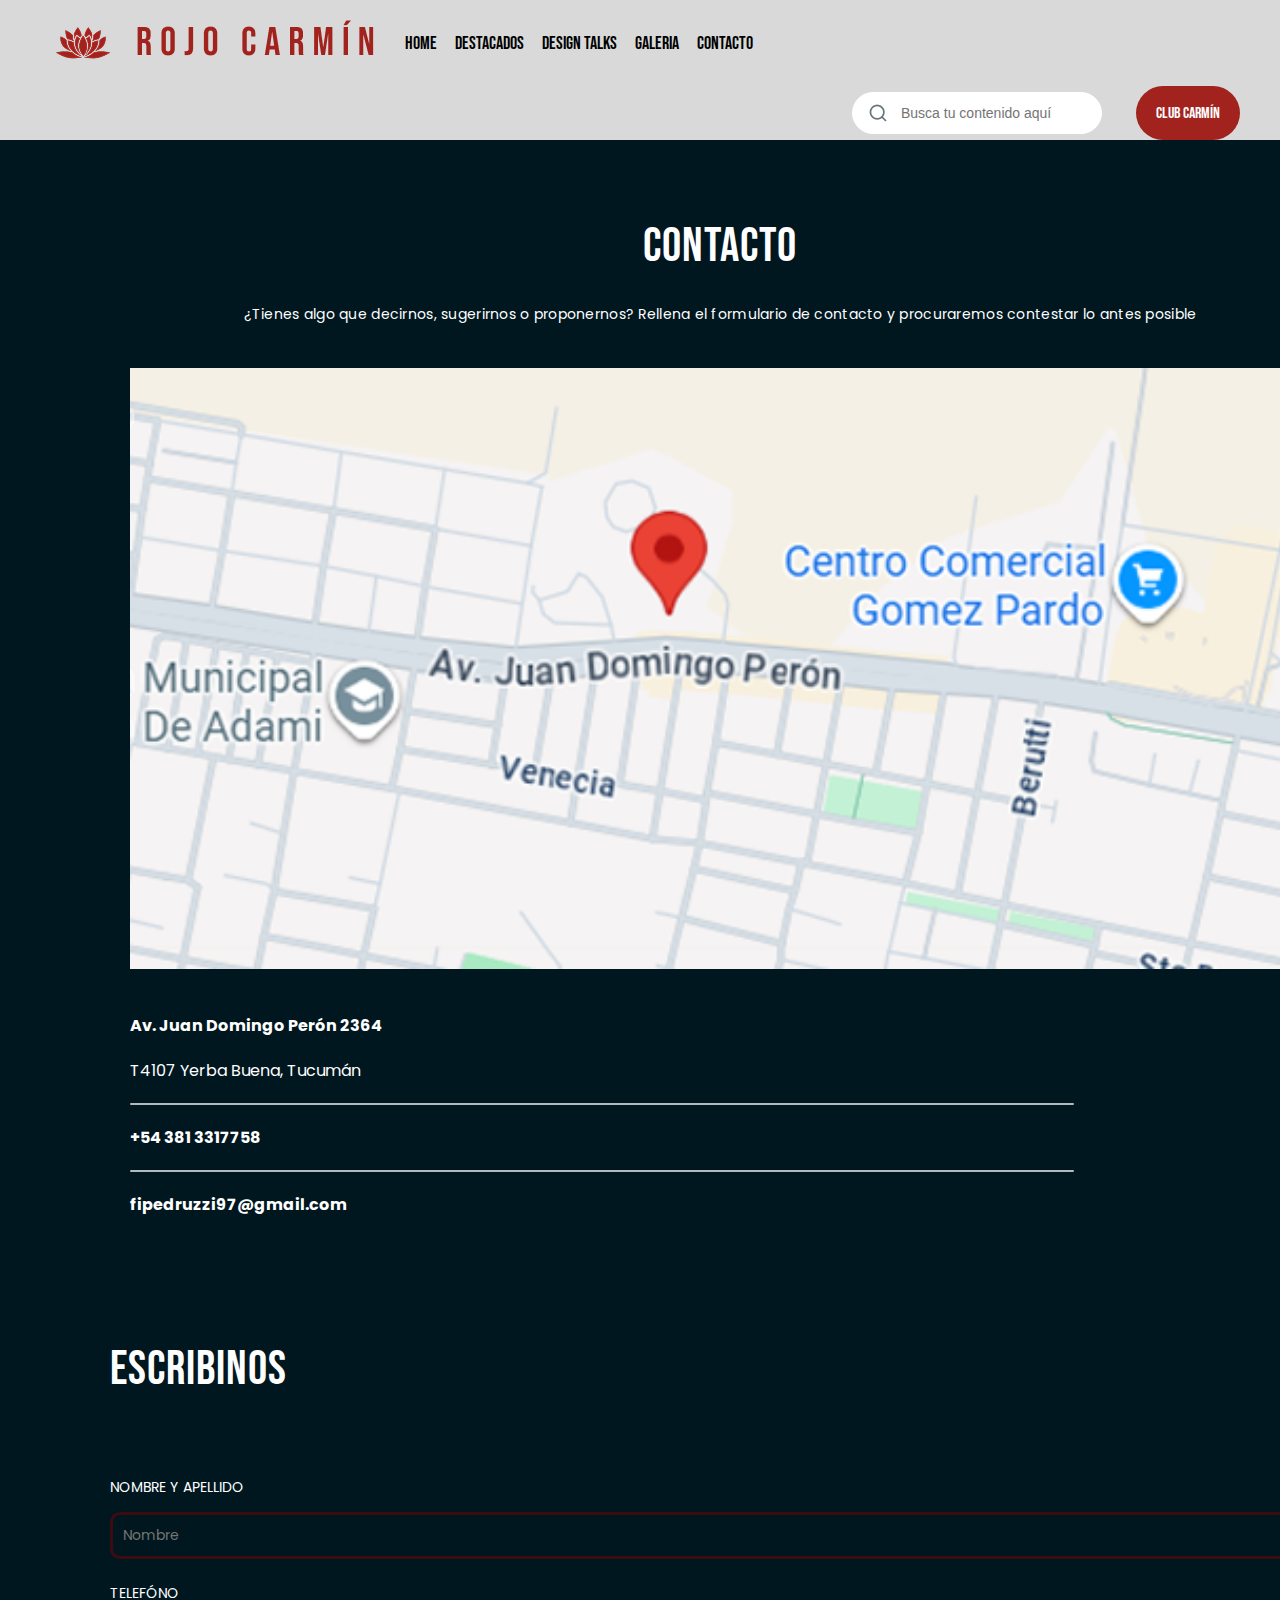
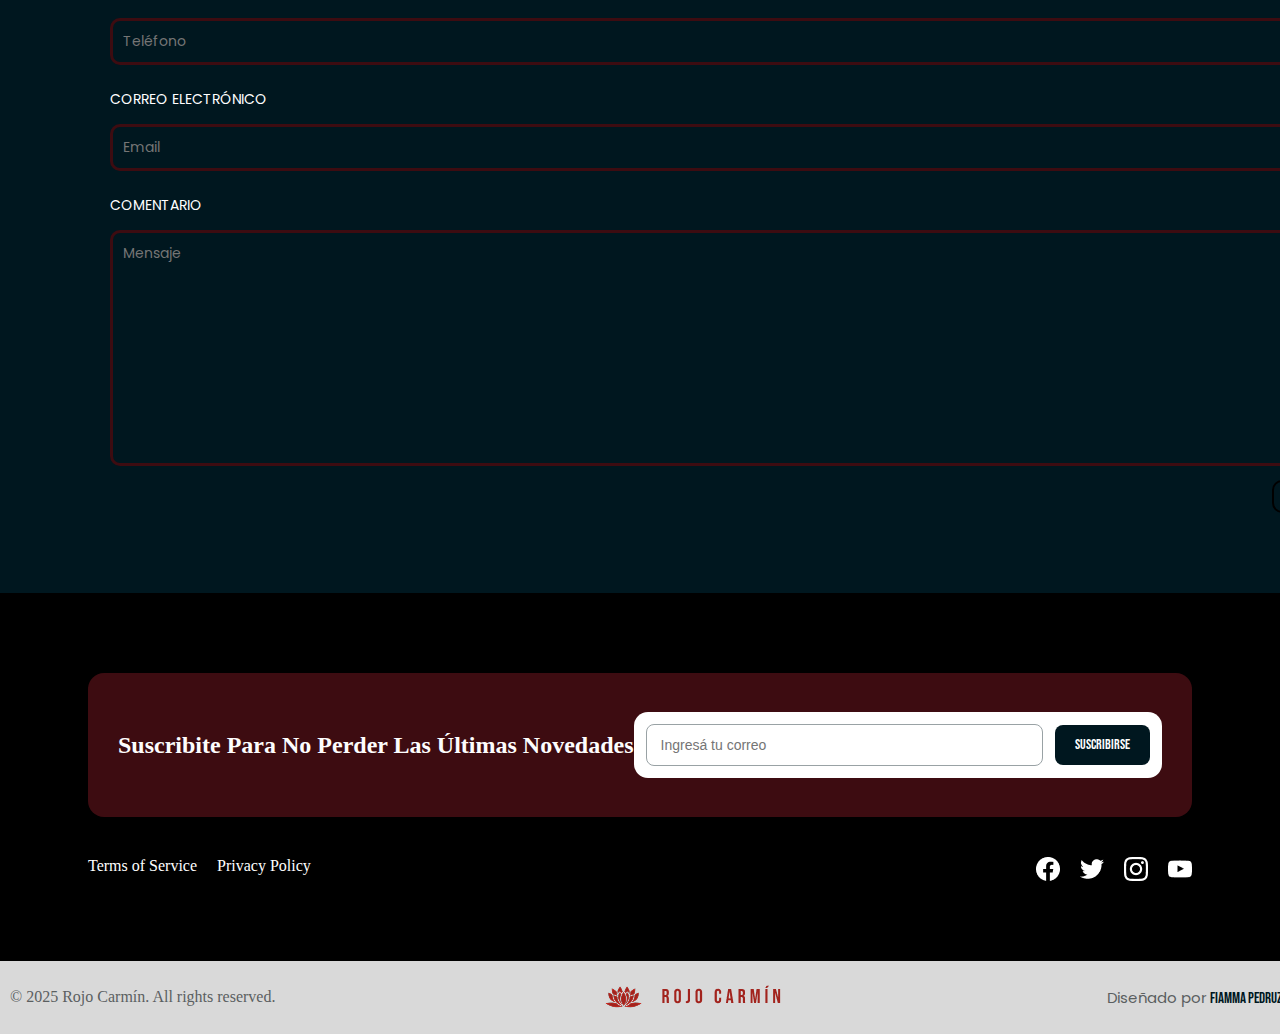
<file: Pages/contacto.html>
<!DOCTYPE html>
<html lang="es">

<head>
    <meta charset="UTF-8">
    <meta name="viewport" content="width=device-width, initial-scale=1.0">
    <link rel="icon" type="image/png" href="../public_html/assets/img/Icono Logo.png">
    <title>Contacto</title>
    <link rel="preconnect" href="https://fonts.googleapis.com">
    <link rel="preconnect" href="https://fonts.gstatic.com" crossorigin>
    <link
        href="https://fonts.googleapis.com/css2?family=Bebas+Neue&family=Poppins:ital,wght@0,100;0,200;0,300;0,400;0,500;0,600;0,700;0,800;0,900;1,100;1,200;1,300;1,400;1,500;1,600;1,700;1,800;1,900&display=swap"
        rel="stylesheet">
    <link href="https://cdn.jsdelivr.net/npm/bootstrap@5.3.8/dist/css/bootstrap.min.css" rel="stylesheet"
        integrity="sha384-sRIl4kxILFvY47J16cr9ZwB07vP4J8+LH7qKQnuqkuIAvNWLzeN8tE5YBujZqJLB" crossorigin="anonymous">
    <link rel="stylesheet" href="../public_html/assets/css/style.css">
</head>

<body>
    <header class="container-fluid header">
        <section class="row menu-busqueda">
            <article class="col-7 logo-menu">
                <img src="../public_html/assets/img/Logo.png" alt="logo-rojocarmin">
                <nav>
                    <ul class="menunav">
                        <li><a href="../index.html">HOME</a></li>
                        <li><a href="./destacados.html">DESTACADOS</a></li>
                        <li><a href="../index.html#designtalks">DESIGN TALKS</a></li>
                        <li><a href="./galeria.html">GALERIA</a></li>
                        <li><a href="./contacto.html">CONTACTO</a></li>
                    </ul>
                </nav>
            </article>
            <article class="col-5 busqueda-clubcarmin">
                <form><input type="search" placeholder="Busca tu contenido aquí" class="busqueda"></form>
                <a href="#clubcarmin">CLUB CARMÍN</a>
            </article>
        </section>
    </header>
    <main>
        <section class="container-fluid contacto">
            <section class="row contacto-texto">
                <h1>CONTACTO</h1>
                <p class="bajada-contacto">¿Tienes algo que decirnos, sugerirnos o proponernos? Rellena el formulario de
                    contacto y procuraremos contestar lo antes posible</p>
                <section class="row formulariocontacto">
                    <article class="datos-mapa col-6">
                        <div class="mapa">
                            <img src="../public_html/assets/img/mapa.png" alt="mapa" class="mapa">
                        </div>
                        <div class="datos">
                            <p class="direccion">Av. Juan Domingo Perón 2364</p>
                            <p class="ciudad">T4107 Yerba Buena, Tucumán</p>
                            <hr>
                            <p class="telefono">+54 381 3317758</p>
                            <hr>
                            <p class="email">fipedruzzi97@gmail.com</p>
                        </div>
                    </article>
                    <article class="formulario col-6">
                        <h3>Escribinos</h3>
                        <form action="#">
                            <p>NOMBRE Y APELLIDO</p>
                            <input type="text" placeholder="Nombre" class="nombre">
                            <p>TELEFÓNO</p>
                            <input type="phone" placeholder="Teléfono" class="teléfono">
                            <p>CORREO ELECTRÓNICO</p>
                            <input type="email" placeholder="Email" class="email">
                            <p>COMENTARIO</p>
                            <textarea name="mensaje" id="mensaje" cols="30" rows="10" placeholder="Mensaje"
                                class="mensaje"></textarea>
                            <button type="submit" class="botonenviar">ENVIAR</button>
                    </article>
                </section>
            </section>
        </section>
    </main>
    <section class="suscribirse container-fluid susc-contacto" id="clubcarmin">
        <section class="row busqueda">
            <article class="col-4 texto-pdp">
                <p>Suscribite para no perder las últimas novedades</p>
            </article>
            <article class="col-8 correo-suscribirse">
                <form>
                    <input type="email" placeholder="Ingresá tu correo" class="email">
                    <button class="suscribirse btn-secondary">Suscribirse</button>
                </form>
            </article>
        </section>
        <section class="row menu-redes">
            <article class="col-4 terminos-politicas">
                <a href="#">Terms of Service</a>
                <a href="#">Privacy Policy</a>
            </article>
            <article class="col-3 redes">
                <img src="../public_html/assets/img/Facebook - Negative.png" alt="Facebook">
                <img src="../public_html/assets/img/Twitter - Negative.png" alt="twitter">
                <img src="../public_html/assets/img/Instagram - Negative.png" alt="Instagram">
                <img src="../public_html/assets/img/YouTube - Negative.png" alt="youtube">
            </article>
        </section>
    </section>
    <footer class="container-fluid footer">
        <section class="row pie-de-pagina">
            <section class="derecho-de-autor col-12">
                <p class="rights">© 2025 Rojo Carmín. All rights reserved.</p>
                <img src="../public_html/assets/img/Logo chico.png" alt="logofooter">
                <p class="diseño">Diseñado por <span>fiamma pedruzzi</span></p>
            </section>
        </section>
    </footer>
    <script src="https://cdn.jsdelivr.net/npm/bootstrap@5.3.8/dist/js/bootstrap.bundle.min.js"></script>
</body>
</file>
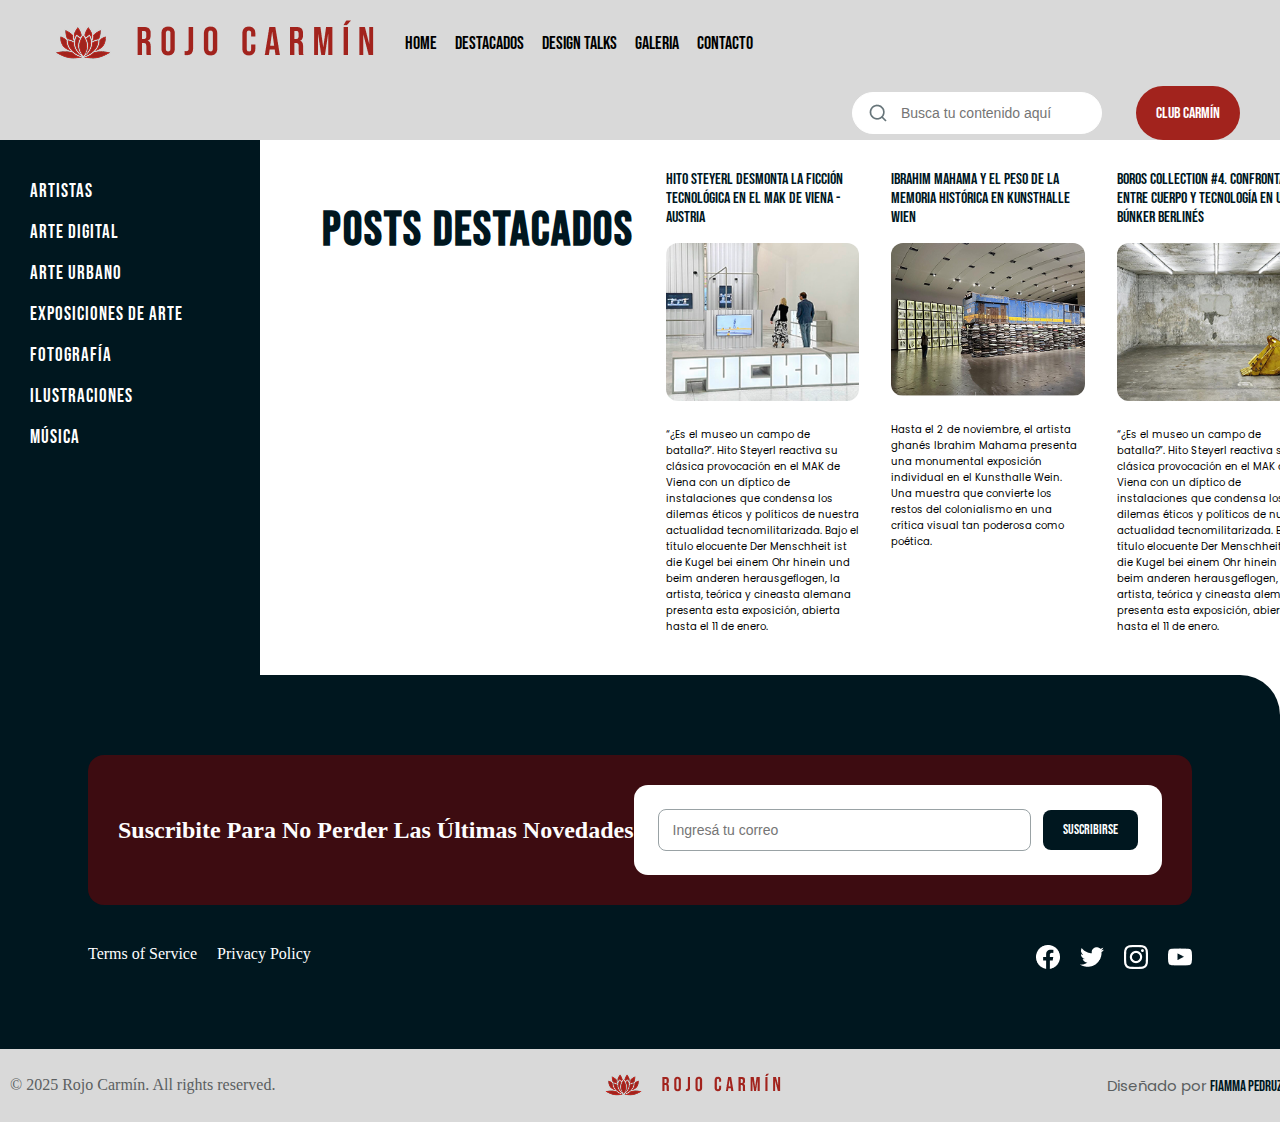
<file: Pages/destacados.html>
<!DOCTYPE html>
<html lang="es">

<head>
    <meta charset="UTF-8">
    <meta name="viewport" content="width=device-width, initial-scale=1.0">
    <link rel="icon" type="image/png" href="../public_html/assets/img/Icono Logo.png">
    <title>Destacados</title>
    <link rel="preconnect" href="https://fonts.googleapis.com">
    <link rel="preconnect" href="https://fonts.gstatic.com" crossorigin>
    <link
        href="https://fonts.googleapis.com/css2?family=Bebas+Neue&family=Poppins:ital,wght@0,100;0,200;0,300;0,400;0,500;0,600;0,700;0,800;0,900;1,100;1,200;1,300;1,400;1,500;1,600;1,700;1,800;1,900&display=swap"
        rel="stylesheet">
    <link href="https://cdn.jsdelivr.net/npm/bootstrap@5.3.8/dist/css/bootstrap.min.css" rel="stylesheet"
        integrity="sha384-sRIl4kxILFvY47J16cr9ZwB07vP4J8+LH7qKQnuqkuIAvNWLzeN8tE5YBujZqJLB" crossorigin="anonymous">
    <link rel="stylesheet" href="../public_html/assets/css/style.css">
</head>

<body>
    <header class="container-fluid header">
        <section class="row menu-busqueda">
            <article class="col-7 logo-menu">
                <img src="../public_html/assets/img/Logo.png" alt="logo-rojocarmin">
                <nav>
                    <ul class="menunav">
                        <li><a href="../index.html">HOME</a></li>
                        <li><a href="./destacados.html">DESTACADOS</a></li>
                        <li><a href="../index.html#designtalks">DESIGN TALKS</a></li>
                        <li><a href="./galeria.html">GALERIA</a></li>
                        <li><a href="./contacto.html">CONTACTO</a></li>
                    </ul>
                </nav>
            </article>
            <article class="col-5 busqueda-clubcarmin">
                <form><input type="search" placeholder="Busca tu contenido aquí" class="busqueda"></form>
                <a href="#clubcarmin">CLUB CARMÍN</a>
            </article>
        </section>
    </header>

    <main>
        <section class="maindestacados">
            <aside class="destac-menu-izq">
                <ul>
                    <li><a href="#seccion-artistas">ARTISTAS</a></li>
                    <li><a href="#">ARTE DIGITAL</a></li>
                    <li><a href="#">ARTE URBANO</a></li>
                    <li><a href="#">EXPOSICIONES DE ARTE</a></li>
                    <li><a href="#">FOTOGRAFÍA</a></li>
                    <li><a href="#">ILUSTRACIONES</a></li>
                    <li><a href="#">MÚSICA</a></li>
                </ul>
            </aside>

            <article class="destac-noticias">
                <h1>Posts Destacados</h1>
                <article>
                    <a href="#">Hito Steyerl desmonta la ficción tecnológica en el MAK de Viena - Austria</a>
                    <img src="../public_html/assets/img/Noticia destacada 1.png" alt="dnoticia1">
                    <p>“¿Es el museo un campo de batalla?”. Hito Steyerl reactiva su clásica provocación en el MAK de
                        Viena con un díptico de instalaciones que condensa los dilemas éticos y políticos de nuestra
                        actualidad tecnomilitarizada. Bajo el título elocuente Der Menschheit ist die Kugel bei einem
                        Ohr hinein und beim anderen herausgeflogen, la artista, teórica y cineasta alemana presenta esta
                        exposición, abierta hasta el 11 de enero.</p>
                </article>
                <article>
                    <a href="#">Ibrahim Mahama y el peso de la memoria histórica en Kunsthalle Wien</a>
                    <img src="../public_html/assets/img/Noticia destacada 2.png" alt="dnoticia2">
                    <p>Hasta el 2 de noviembre, el artista ghanés Ibrahim Mahama presenta una monumental exposición
                        individual en el Kunsthalle Wein. Una muestra que convierte los restos del colonialismo en una
                        crítica visual tan poderosa como poética.</p>
                </article>
                <article>
                    <a href="#">Boros Collection #4. Confrontación entre cuerpo y tecnología en un búnker berlinés</a>
                    <img src="../public_html/assets/img/Noticia destacada 3.png" alt="dnoticia3">
                    <p>“¿Es el museo un campo de batalla?”. Hito Steyerl reactiva su clásica provocación en el MAK de
                        Viena con un díptico de instalaciones que condensa los dilemas éticos y políticos de nuestra
                        actualidad tecnomilitarizada. Bajo el título elocuente Der Menschheit ist die Kugel bei einem
                        Ohr hinein und beim anderen herausgeflogen, la artista, teórica y cineasta alemana presenta esta
                        exposición, abierta hasta el 11 de enero.</p>
                </article>
            </article>
        </section>
        <section class="suscribirse container-fluid suscribirse-destac" id="clubcarmin">
            <section class="row busqueda">
                <article class="col-4 texto-pdp">
                    <p>Suscribite para no perder las últimas novedades</p>
                </article>
                <article class="col-8 correo-suscribirse">
                    <form>
                        <input type="email" placeholder="Ingresá tu correo" class="email">
                        <button class="suscribirse btn-secondary">Suscribirse</button>
                    </form>
                </article>
            </section>
            <section class="row menu-redes">
                <article class="col-4 terminos-politicas">
                    <a href="#">Terms of Service</a>
                    <a href="#">Privacy Policy</a>
                </article>
                <article class="col-3 redes">
                    <img src="../public_html/assets/img/Facebook - Negative.png" alt="Facebook">
                    <img src="../public_html/assets/img/Twitter - Negative.png" alt="twitter">
                    <img src="../public_html/assets/img/Instagram - Negative.png" alt="Instagram">
                    <img src="../public_html/assets/img/YouTube - Negative.png" alt="youtube">
                </article>
            </section>
        </section>
    </main>
    <footer class="container-fluid footer">
        <section class="row pie-de-pagina">
            <section class="derecho-de-autor col-12">
                <p class="rights">© 2025 Rojo Carmín. All rights reserved.</p>
                <img src="../public_html/assets/img/Logo chico.png" alt="logofooter">
                <p class="diseño">Diseñado por <span>fiamma pedruzzi</span></p>
            </section>
        </section>
    </footer>
    <script src="https://cdn.jsdelivr.net/npm/bootstrap@5.3.8/dist/js/bootstrap.bundle.min.js"></script>
</body>
</file>
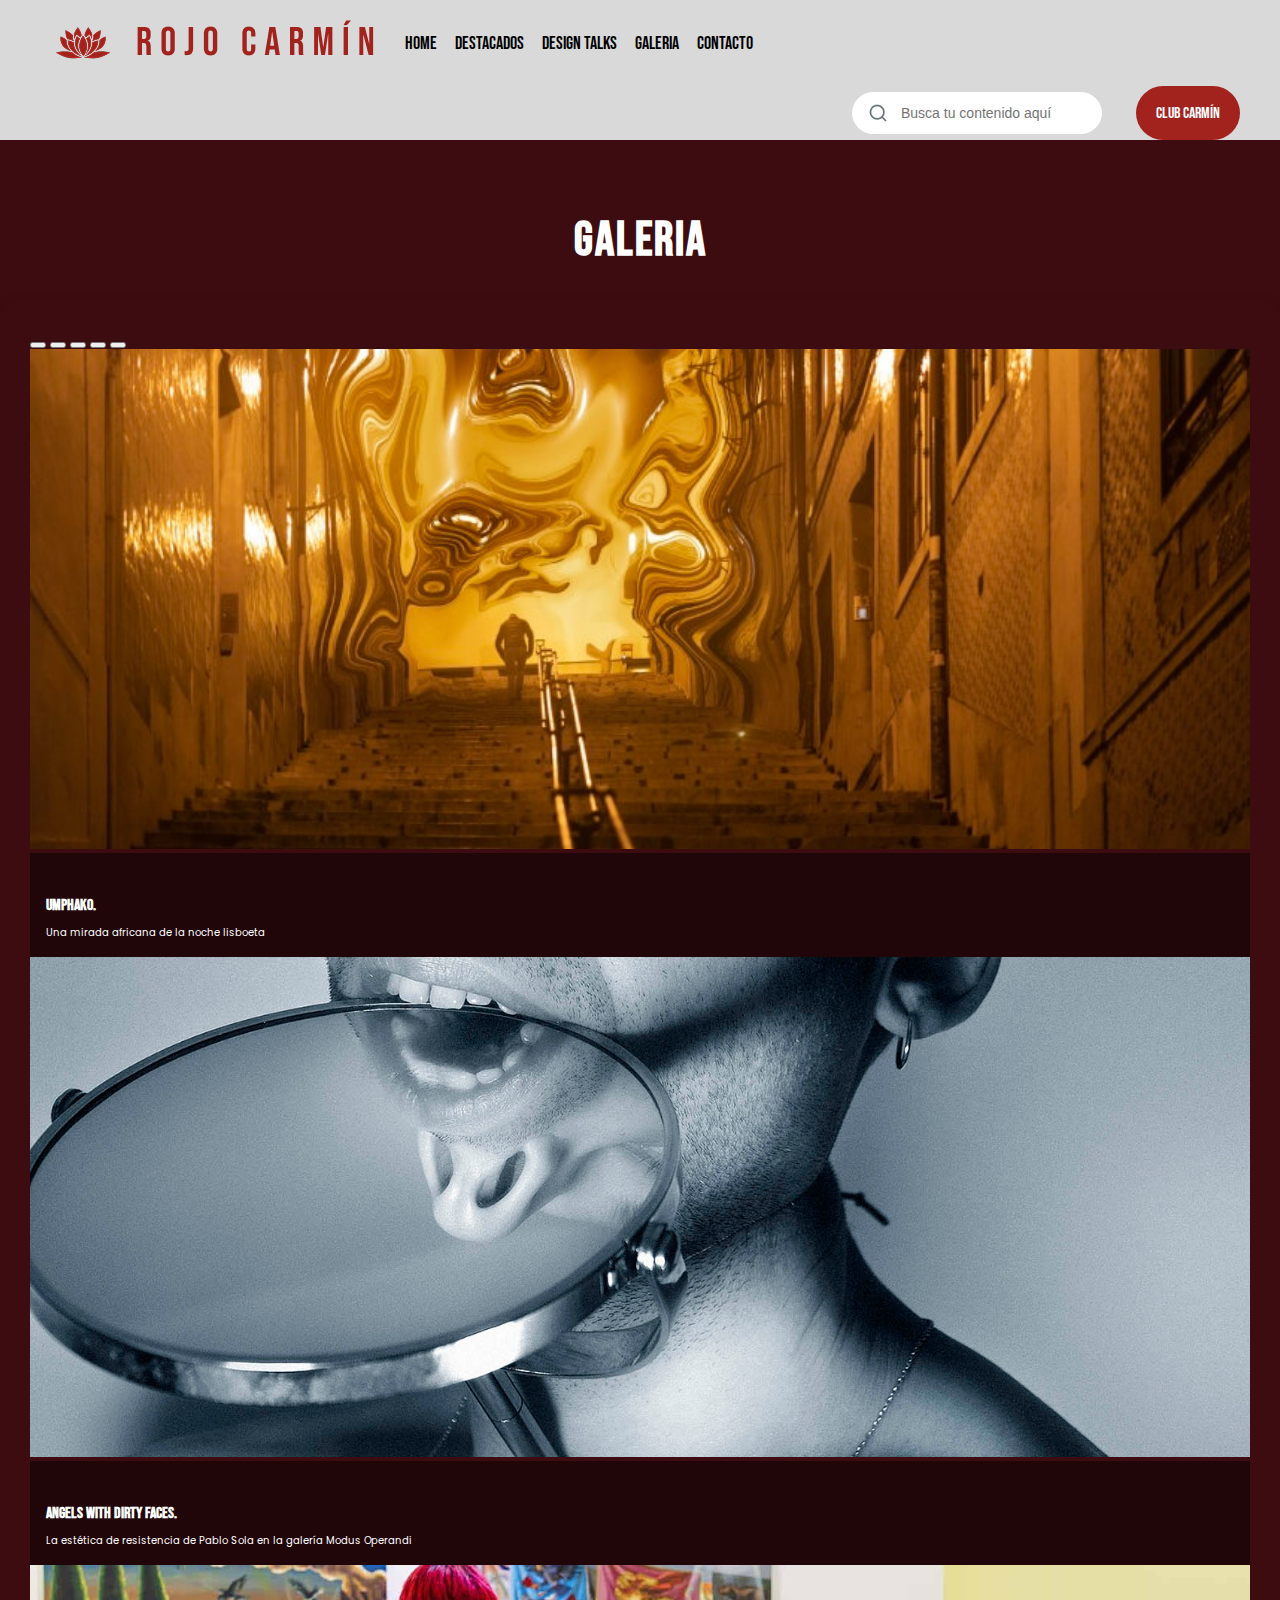
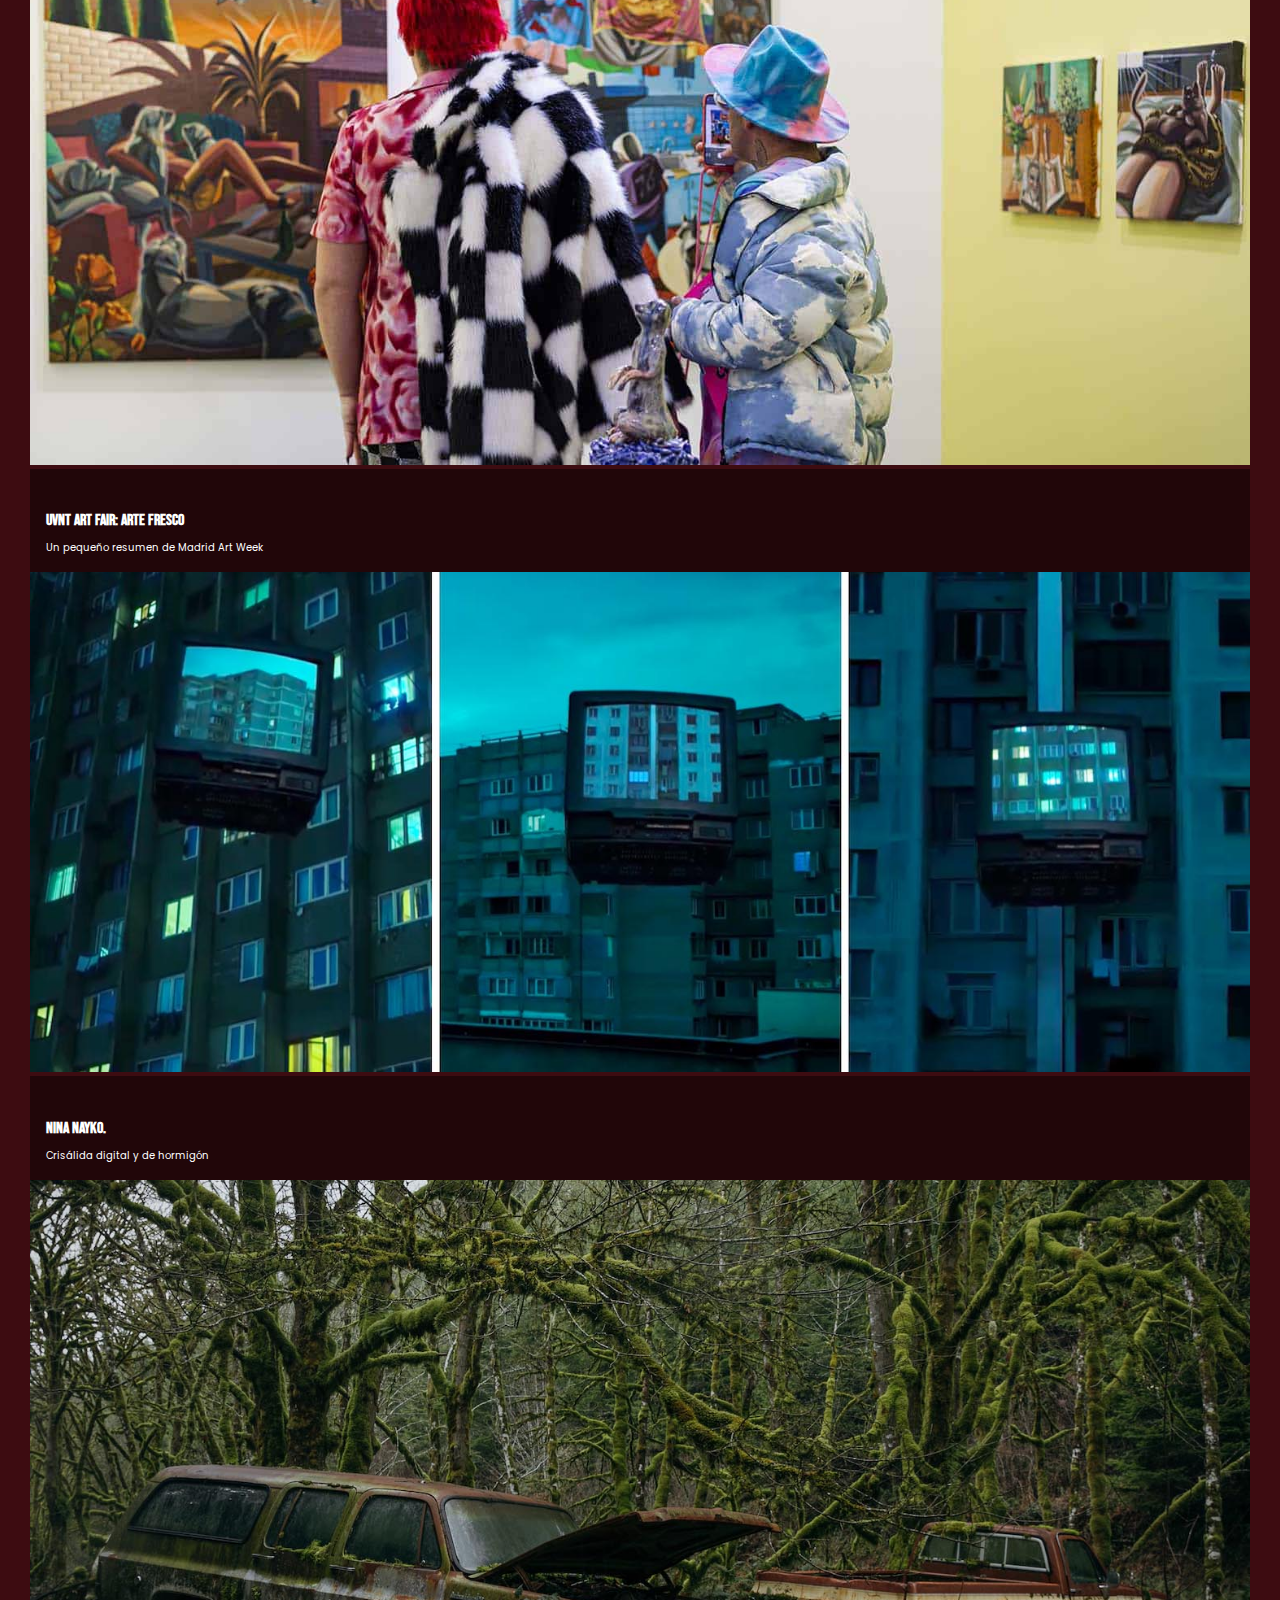
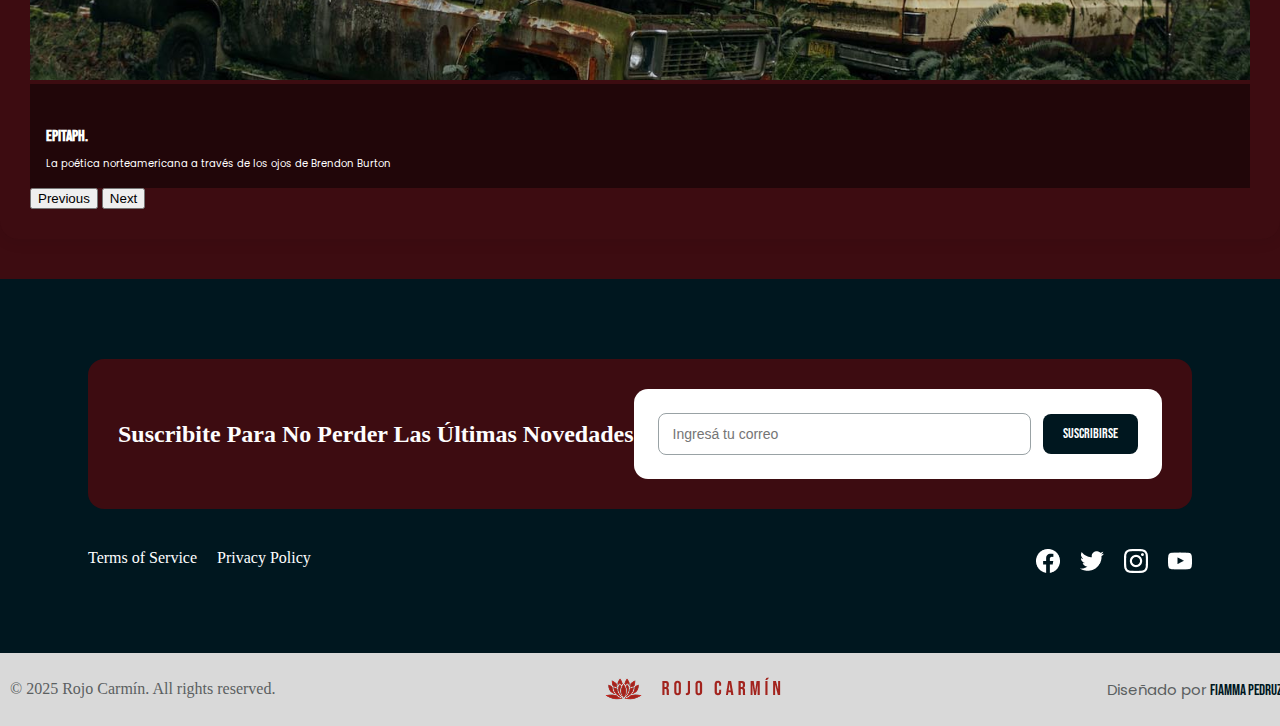
<file: Pages/galeria.html>
<!DOCTYPE html>
<html lang="es">

<head>
    <meta charset="UTF-8">
    <meta name="viewport" content="width=device-width, initial-scale=1.0">
    <link rel="icon" type="image/png" href="../public_html/assets/img/Icono Logo.png">
    <title>Galeria</title>
    <link rel="preconnect" href="https://fonts.googleapis.com">
    <link rel="preconnect" href="https://fonts.gstatic.com" crossorigin>
    <link
        href="https://fonts.googleapis.com/css2?family=Bebas+Neue&family=Poppins:ital,wght@0,100;0,200;0,300;0,400;0,500;0,600;0,700;0,800;0,900;1,100;1,200;1,300;1,400;1,500;1,600;1,700;1,800;1,900&display=swap"
        rel="stylesheet">
    <link href="https://cdn.jsdelivr.net/npm/bootstrap@5.3.8/dist/css/bootstrap.min.css" rel="stylesheet"
        integrity="sha384-sRIl4kxILFvY47J16cr9ZwB07vP4J8+LH7qKQnuqkuIAvNWLzeN8tE5YBujZqJLB" crossorigin="anonymous">
    <link rel="stylesheet" href="../public_html/assets/css/style.css">
</head>

<body>
    <header class="container-fluid header">
        <section class="row menu-busqueda">
            <article class="col-7 logo-menu">
                <img src="../public_html/assets/img/Logo.png" alt="logo-rojocarmin">
                <nav>
                    <ul class="menunav">
                        <li><a href="../index.html">HOME</a></li>
                        <li><a href="./destacados.html">DESTACADOS</a></li>
                        <li><a href="../index.html#designtalks">DESIGN TALKS</a></li>
                        <li><a href="./galeria.html">GALERIA</a></li>
                        <li><a href="./contacto.html">CONTACTO</a></li>
                    </ul>
                </nav>
            </article>
            <article class="col-5 busqueda-clubcarmin">
                <form><input type="search" placeholder="Busca tu contenido aquí" class="busqueda"></form>
                <a href="#clubcarmin">CLUB CARMÍN</a>
            </article>
        </section>
    </header>
    <main>
        <section id="galeria" class="container-fluid galeria">
            <h1>GALERIA</h1>
            <div id="carouselgaleria" class="carousel slide" data-bs-ride="carousel">
                <!-- Indicadores puntitos -->
                <div class="carousel-indicators">
                    <button type="button" data-bs-target="#carouselgaleria" data-bs-slide-to="0" class="active"
                        aria-current="true" aria-label="Slide 1"></button>
                    <button type="button" data-bs-target="#carouselgaleria" data-bs-slide-to="1"
                        aria-label="Slide 2"></button>
                    <button type="button" data-bs-target="#carouselgaleria" data-bs-slide-to="2"
                        aria-label="Slide 3"></button>
                    <button type="button" data-bs-target="#carouselgaleria" data-bs-slide-to="3"
                        aria-label="Slide 4"></button>
                    <button type="button" data-bs-target="#carouselgaleria" data-bs-slide-to="4"
                        aria-label="Slide 5"></button>
                </div>
                <!-- Slides -->
                <div class="carousel-inner">
                    <div class="carousel-item active" data-bs-interval="10000">
                        <img src="../public_html/assets/img/galeria1.jpg" class="d-block w-100" alt="...">
                        <div class="carousel-caption">
                            <h5>Umphako.</h5>
                            <p>Una mirada africana de la noche lisboeta</p>
                        </div>
                    </div>
                    <div class="carousel-item" data-bs-interval="2000">
                        <img src="../public_html/assets/img/galeria2.jpg" class="d-block w-100" alt="...">
                        <div class="carousel-caption">
                            <h5>Angels with Dirty Faces.</h5>
                            <p>La estética de resistencia de Pablo Sola en la galería Modus Operandi</p>
                        </div>
                    </div>
                    <div class="carousel-item">
                        <img src="../public_html/assets/img/galeria3.jpg" class="d-block w-100" alt="...">
                        <div class="carousel-caption">
                            <h5>UVNT Art Fair: arte fresco</h5>
                            <p>Un pequeño resumen de Madrid Art Week</p>
                        </div>
                    </div>
                    <div class="carousel-item">
                        <img src="../public_html/assets/img/galeeria4.jpg" class="d-block w-100" alt="...">
                        <div class="carousel-caption">
                            <h5>Nina Nayko.</h5>
                            <p>Crisálida digital y de hormigón</p>
                        </div>
                    </div>
                    <div class="carousel-item">
                        <img src="../public_html/assets/img/galeria5.jpg" class="d-block w-100" alt="...">
                        <div class="carousel-caption">
                            <h5>Epitaph.</h5>
                            <p>La poética norteamericana a través de los ojos de Brendon Burton</p>
                        </div>
                    </div>
                </div>
                <!-- Controles -->
                <button class="carousel-control-prev" type="button" data-bs-target="#carouselgaleria"
                    data-bs-slide="prev">
                    <span class="carousel-control-prev-icon" aria-hidden="true"></span>
                    <span class="visually-hidden">Previous</span>
                </button>
                <button class="carousel-control-next" type="button" data-bs-target="#carouselgaleria"
                    data-bs-slide="next">
                    <span class="carousel-control-next-icon" aria-hidden="true"></span>
                    <span class="visually-hidden">Next</span>
                </button>
            </div>
        </section>
        <section class="suscribirse container-fluid susc-galeria" id="clubcarmin">
            <section class="row busqueda">
                <article class="col-4 texto-pdp">
                    <p>Suscribite para no perder las últimas novedades</p>
                </article>
                <article class="col-8 correo-suscribirse">
                    <form>
                        <input type="email" placeholder="Ingresá tu correo" class="email">
                        <button class="suscribirse btn-secondary">Suscribirse</button>
                    </form>
                </article>
            </section>
            <section class="row menu-redes">
                <article class="col-4 terminos-politicas">
                    <a href="#">Terms of Service</a>
                    <a href="#">Privacy Policy</a>
                </article>
                <article class="col-3 redes">
                    <img src="../public_html/assets/img/Facebook - Negative.png" alt="Facebook">
                    <img src="../public_html/assets/img/Twitter - Negative.png" alt="twitter">
                    <img src="../public_html/assets/img/Instagram - Negative.png" alt="Instagram">
                    <img src="../public_html/assets/img/YouTube - Negative.png" alt="youtube">
                </article>
            </section>
        </section>
    </main>
    <footer class="container-fluid footer">
        <section class="row pie-de-pagina">
            <section class="derecho-de-autor col-12">
                <p class="rights">© 2025 Rojo Carmín. All rights reserved.</p>
                <img src="../public_html/assets/img/Logo chico.png" alt="logofooter">
                <p class="diseño">Diseñado por <span>fiamma pedruzzi</span></p>
            </section>
        </section>
    </footer>
    <script src="https://cdn.jsdelivr.net/npm/bootstrap@5.3.8/dist/js/bootstrap.bundle.min.js"></script>
</body>
</file>
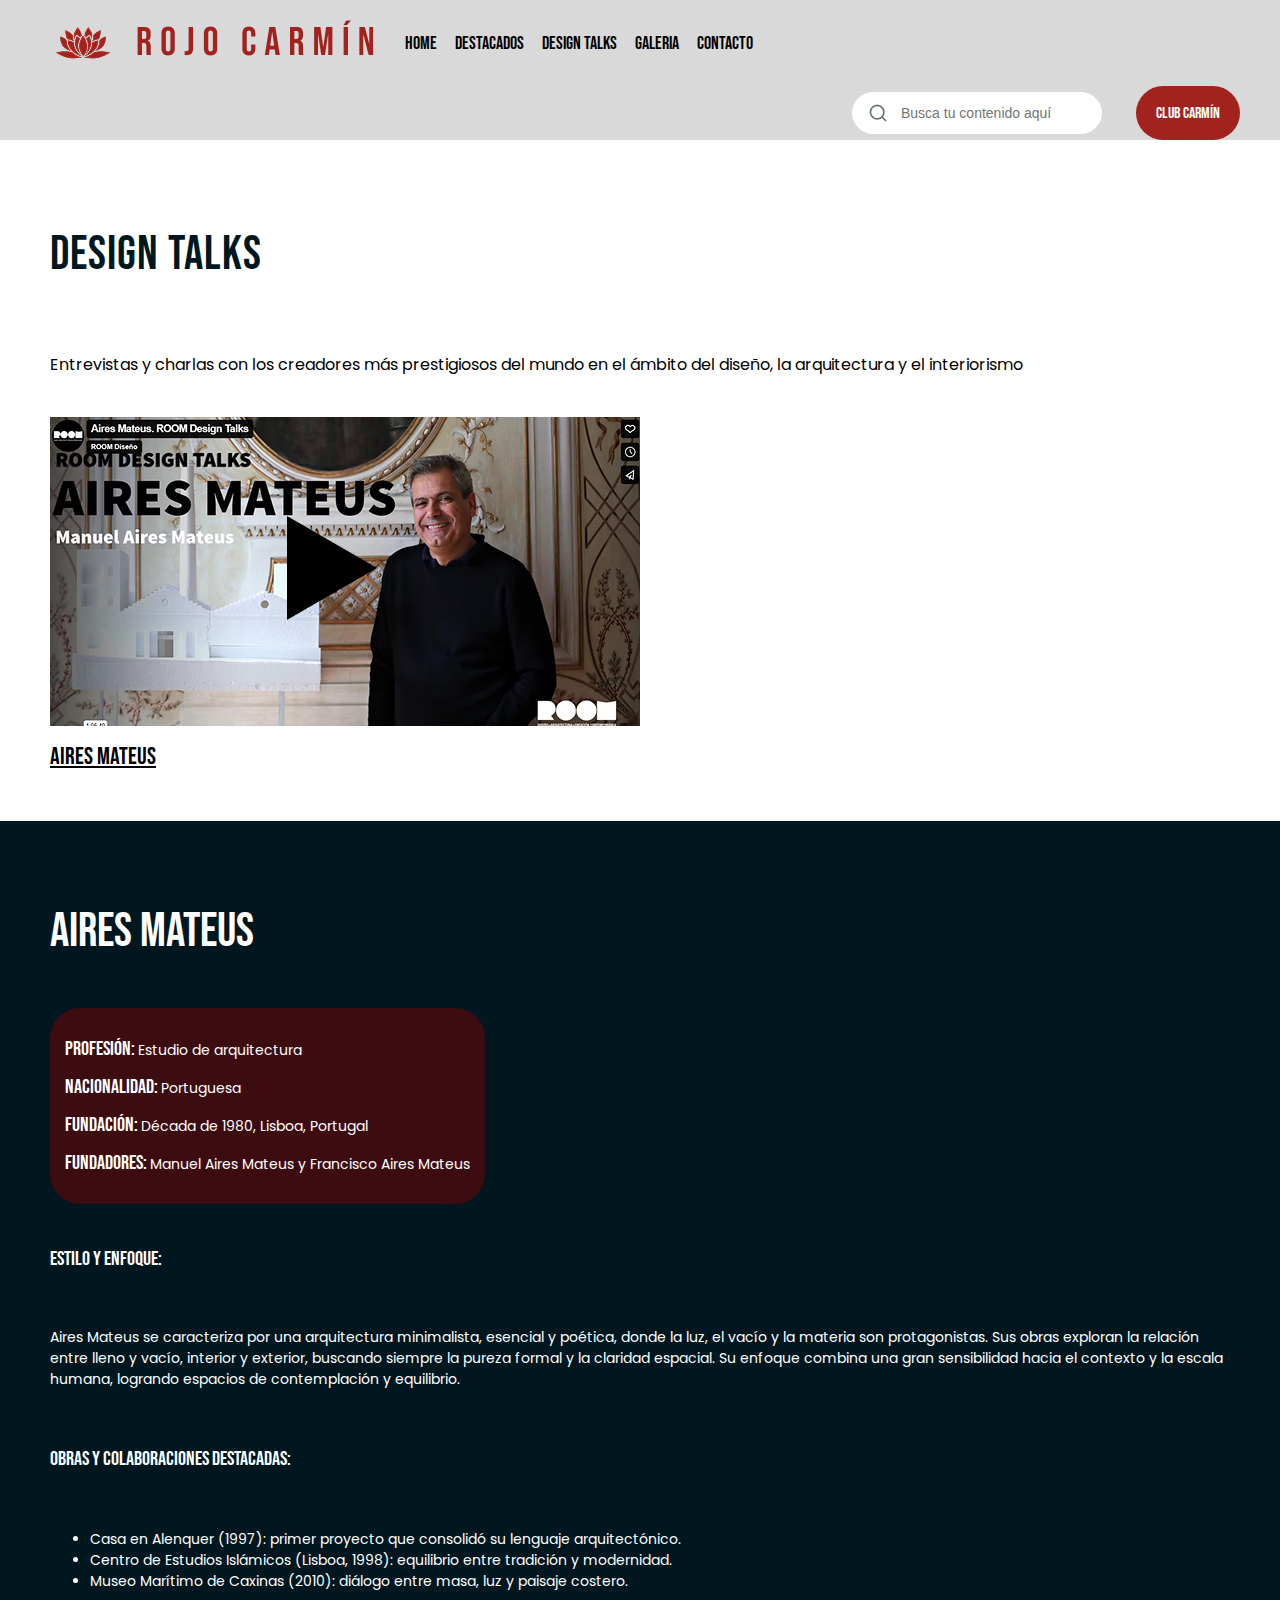
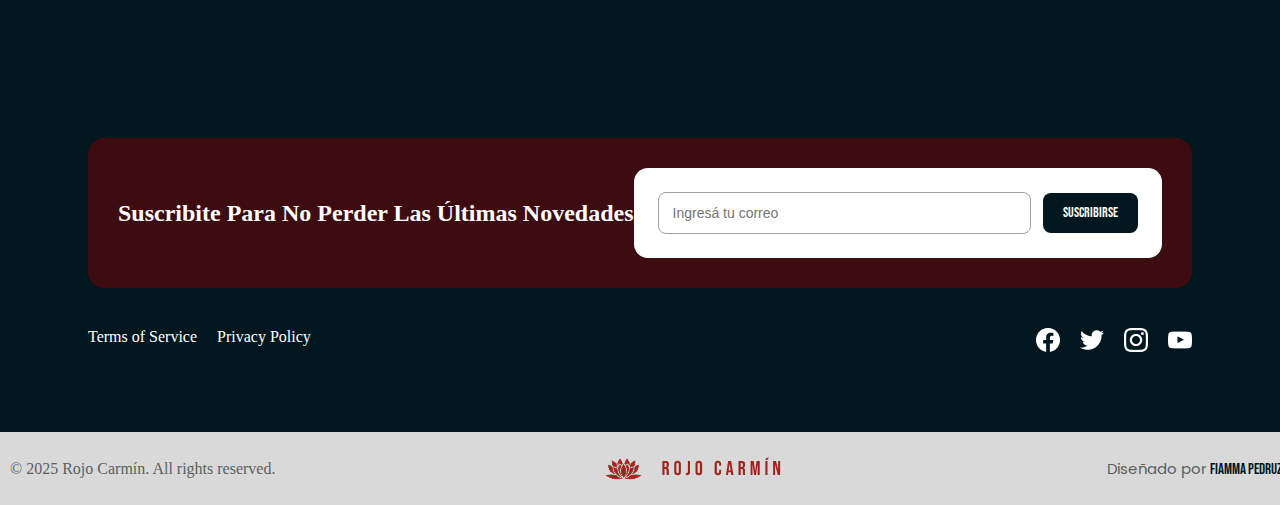
<file: Pages/Design Talks/Airesmateus.html>
<!DOCTYPE html>
<html lang="es">

<head>
    <meta charset="UTF-8">
    <meta name="viewport" content="width=device-width, initial-scale=1.0">
    <link rel="icon" type="image/png" href="../../public_html/assets/img/Icono Logo.png">
    <title>Design Talks</title>
    <link rel="preconnect" href="https://fonts.googleapis.com">
    <link rel="preconnect" href="https://fonts.gstatic.com" crossorigin>
    <link
        href="https://fonts.googleapis.com/css2?family=Bebas+Neue&family=Poppins:ital,wght@0,100;0,200;0,300;0,400;0,500;0,600;0,700;0,800;0,900;1,100;1,200;1,300;1,400;1,500;1,600;1,700;1,800;1,900&display=swap"
        rel="stylesheet">
    <link href="https://cdn.jsdelivr.net/npm/bootstrap@5.3.8/dist/css/bootstrap.min.css" rel="stylesheet"
        integrity="sha384-sRIl4kxILFvY47J16cr9ZwB07vP4J8+LH7qKQnuqkuIAvNWLzeN8tE5YBujZqJLB" crossorigin="anonymous">
    <link rel="stylesheet" href="../../public_html/assets/css/style.css">
</head>

<body>
    <header class="container-fluid header">
        <section class="row menu-busqueda">
            <article class="col-7 logo-menu">
                <img src="../../public_html/assets/img/Logo.png" alt="logo-rojocarmin">
                <nav>
                    <ul class="menunav">
                        <li><a href="../../index.html">HOME</a></li>
                        <li><a href=".././destacados.html">DESTACADOS</a></li>
                        <li><a href="../../index.html#designtalks">DESIGN TALKS</a></li>
                        <li><a href=".././galeria.html">GALERIA</a></li>
                        <li><a href=".././contacto.html">CONTACTO</a></li>
                    </ul>
                </nav>
            </article>
            <article class="col-5 busqueda-clubcarmin">
                <form><input type="search" placeholder="Busca tu contenido aquí" class="busqueda"></form>
                <a href="#clubcarmin">CLUB CARMÍN</a>
            </article>
        </section>
    </header>
    <main>
        <section class="container-fluid design-talks">
            <article class="row video-info">
                <div class="col-7 video">
                    <h2>DESIGN TALKS</h2>
                    <p>Entrevistas y charlas con los creadores más prestigiosos del mundo en el ámbito del diseño, la
                        arquitectura y el interiorismo</p>
                    <img src="../../public_html/assets/img/ReproductorAiresMateus.png" alt="videoejemplo">
                    <a href="https://www.instagram.com/studio_airesmateus/" target="_blank">Aires Mateus</a>
                </div>
                <div class="col-5 info-ds">
                    <h1>Aires Mateus</h1>
                    <div class="infoprincipal">
                        <p><span>Profesión: </span>Estudio de arquitectura</p>
                        <p><span>Nacionalidad: </span>Portuguesa</p>
                        <p><span>Fundación: </span>Década de 1980, Lisboa, Portugal</p>
                        <p><span>Fundadores: </span>Manuel Aires Mateus y Francisco Aires Mateus</p>
                    </div>
                    <h4>Estilo y enfoque:</h4>
                    <p>Aires Mateus se caracteriza por una arquitectura minimalista, esencial y poética, donde la luz,
                        el vacío y la materia son protagonistas. Sus obras exploran la relación entre lleno y vacío,
                        interior y exterior, buscando siempre la pureza formal y la claridad espacial.
                        Su enfoque combina una gran sensibilidad hacia el contexto y la escala humana, logrando espacios
                        de contemplación y equilibrio.</p>
                    <h4>Obras y colaboraciones destacadas:</h4>
                    <ul>
                        <li>Casa en Alenquer (1997): primer proyecto que consolidó su lenguaje arquitectónico.</li>
                        <li>Centro de Estudios Islámicos (Lisboa, 1998): equilibrio entre tradición y modernidad.</li>
                        <li>Museo Marítimo de Caxinas (2010): diálogo entre masa, luz y paisaje costero.</li>
                    </ul>
                </div>
            </article>
        </section>
        <section class="suscribirse container-fluid susc-ds" id="clubcarmin">
            <section class="row busqueda">
                <article class="col-4 texto-pdp">
                    <p>Suscribite para no perder las últimas novedades</p>
                </article>
                <article class="col-8 correo-suscribirse">
                    <form>
                        <input type="email" placeholder="Ingresá tu correo" class="email">
                        <button class="suscribirse btn-secondary">Suscribirse</button>
                    </form>
                </article>
            </section>
            <section class="row menu-redes">
                <article class="col-4 terminos-politicas">
                    <a href="#">Terms of Service</a>
                    <a href="#">Privacy Policy</a>
                </article>
                <article class="col-3 redes">
                    <img src="../../public_html/assets/img/Facebook - Negative.png" alt="Facebook">
                    <img src="../../public_html/assets/img/Twitter - Negative.png" alt="twitter">
                    <img src="../../public_html/assets/img/Instagram - Negative.png" alt="Instagram">
                    <img src="../../public_html/assets/img/YouTube - Negative.png" alt="youtube">
                </article>
            </section>
        </section>
    </main>
    <footer class="container-fluid footer">
        <section class="row pie-de-pagina">
            <section class="derecho-de-autor col-12">
                <p class="rights">© 2025 Rojo Carmín. All rights reserved.</p>
                <img src="../../public_html/assets/img/Logo chico.png" alt="logofooter">
                <p class="diseño">Diseñado por <span>fiamma pedruzzi</span></p>
            </section>
        </section>
    </footer>
    <script src="https://cdn.jsdelivr.net/npm/bootstrap@5.3.8/dist/js/bootstrap.bundle.min.js"></script>
</body>
</file>
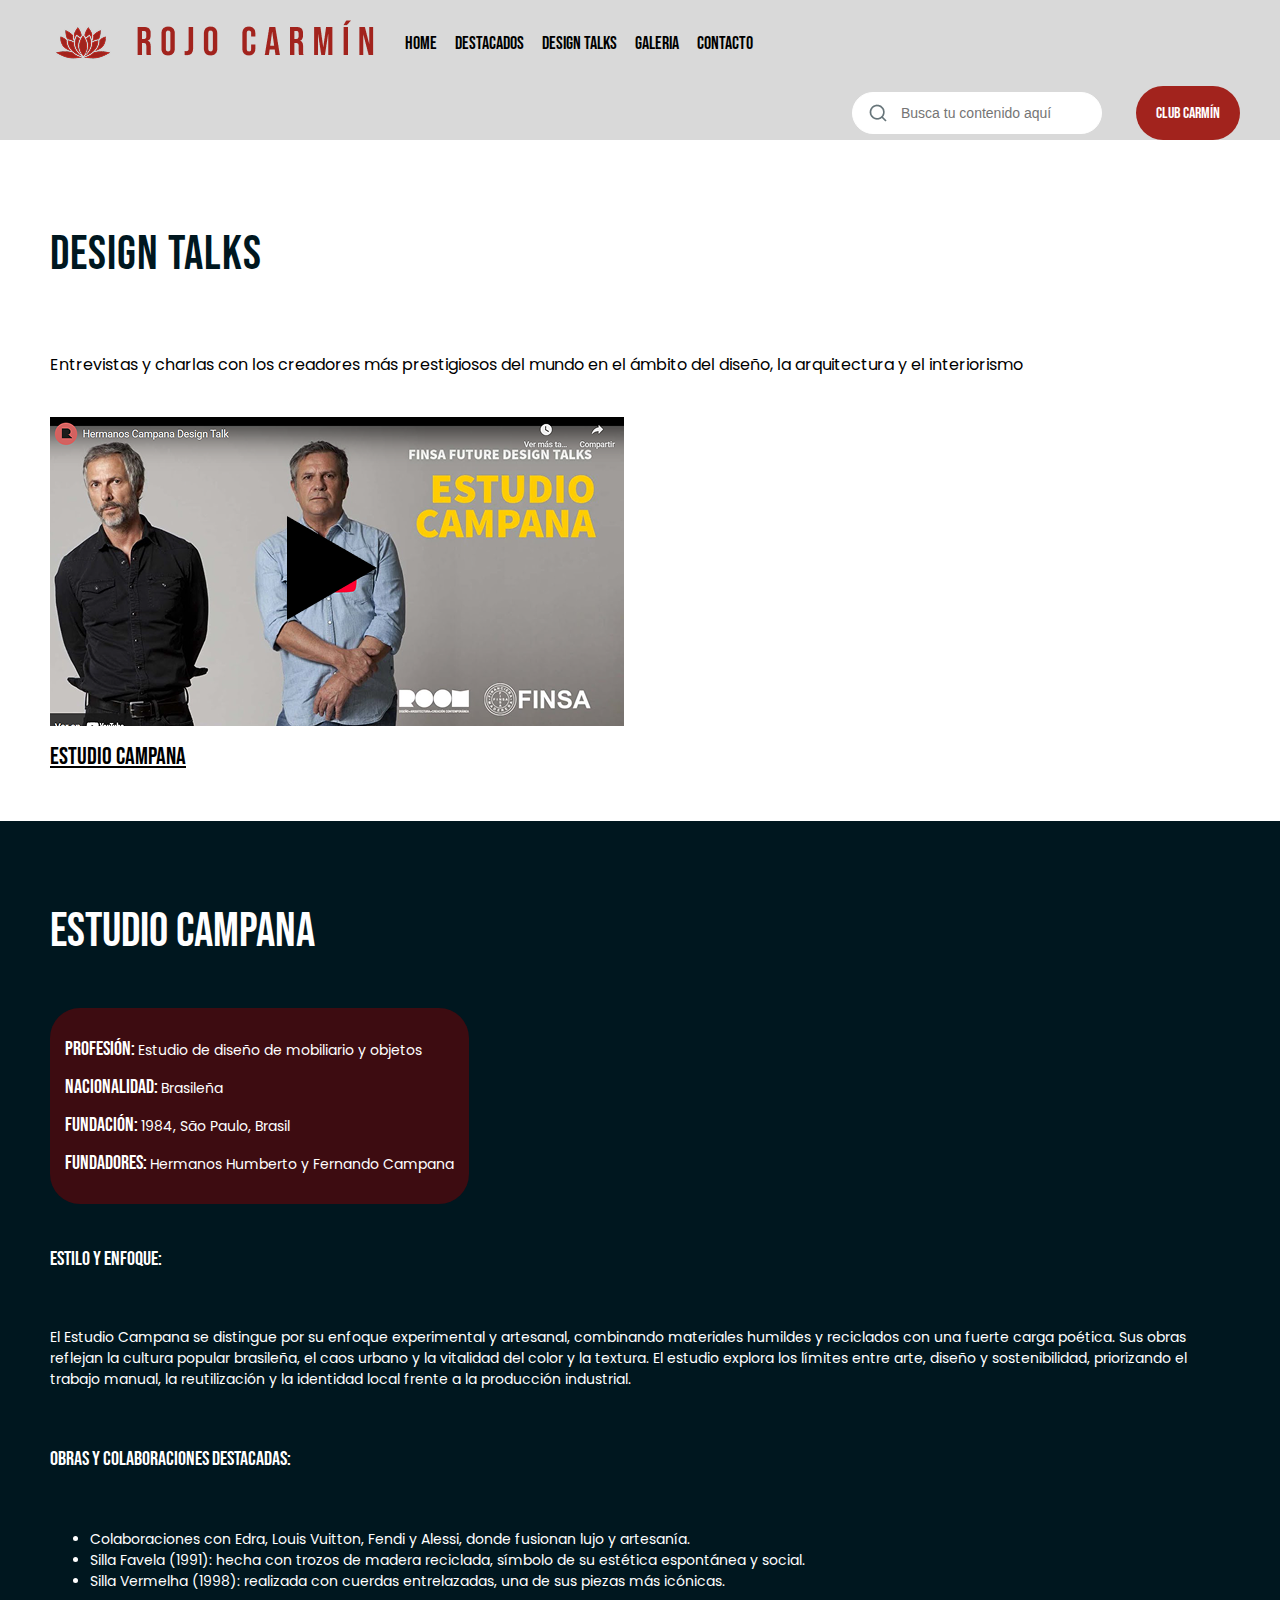
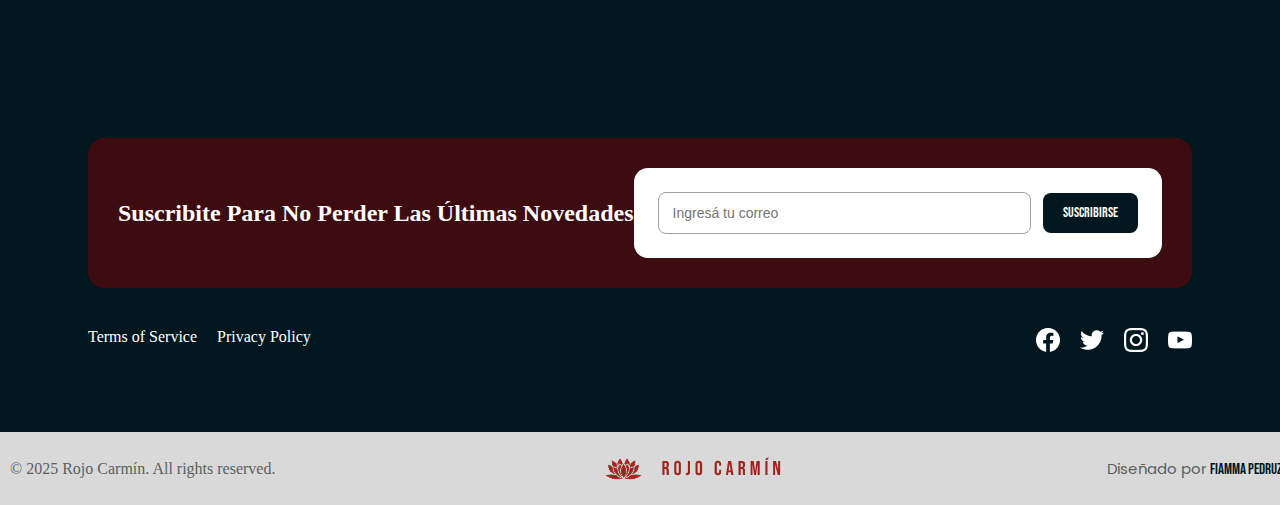
<file: Pages/Design Talks/Estudiocampana.html>
<!DOCTYPE html>
<html lang="es">

<head>
    <meta charset="UTF-8">
    <meta name="viewport" content="width=device-width, initial-scale=1.0">
    <link rel="icon" type="image/png" href="../../public_html/assets/img/Icono Logo.png">
    <title>Design Talks</title>
    <link rel="preconnect" href="https://fonts.googleapis.com">
    <link rel="preconnect" href="https://fonts.gstatic.com" crossorigin>
    <link
        href="https://fonts.googleapis.com/css2?family=Bebas+Neue&family=Poppins:ital,wght@0,100;0,200;0,300;0,400;0,500;0,600;0,700;0,800;0,900;1,100;1,200;1,300;1,400;1,500;1,600;1,700;1,800;1,900&display=swap"
        rel="stylesheet">
    <link href="https://cdn.jsdelivr.net/npm/bootstrap@5.3.8/dist/css/bootstrap.min.css" rel="stylesheet"
        integrity="sha384-sRIl4kxILFvY47J16cr9ZwB07vP4J8+LH7qKQnuqkuIAvNWLzeN8tE5YBujZqJLB" crossorigin="anonymous">
    <link rel="stylesheet" href="../../public_html/assets/css/style.css">
</head>

<body>
    <header class="container-fluid header">
        <section class="row menu-busqueda">
            <article class="col-7 logo-menu">
                <img src="../../public_html/assets/img/Logo.png" alt="logo-rojocarmin">
                <nav>
                    <ul class="menunav">
                        <li><a href="../../index.html">HOME</a></li>
                        <li><a href=".././destacados.html">DESTACADOS</a></li>
                        <li><a href="../../index.html#designtalks">DESIGN TALKS</a></li>
                        <li><a href=".././galeria.html">GALERIA</a></li>
                        <li><a href=".././contacto.html">CONTACTO</a></li>
                    </ul>
                </nav>
            </article>
            <article class="col-5 busqueda-clubcarmin">
                <form><input type="search" placeholder="Busca tu contenido aquí" class="busqueda"></form>
                <a href="#clubcarmin">CLUB CARMÍN</a>
            </article>
        </section>
    </header>
    <main>
        <section class="container-fluid design-talks">
            <article class="row video-info">
                <div class="col-7 video">
                    <h2>DESIGN TALKS</h2>
                    <p>Entrevistas y charlas con los creadores más prestigiosos del mundo en el ámbito del diseño, la
                        arquitectura y el interiorismo</p>
                    <img src="../../public_html/assets/img/ReproductorEstudioCampana.png" alt="videoejemplo">
                    <a href="https://www.instagram.com/estudiocampana/" target="_blank">Estudio Campana</a>
                </div>
                <div class="col-5 info-ds">
                    <h1>Estudio Campana</h1>
                    <div class="infoprincipal">
                        <p><span>Profesión: </span>Estudio de diseño de mobiliario y objetos</p>
                        <p><span>Nacionalidad: </span>Brasileña</p>
                        <p><span>Fundación: </span>1984, São Paulo, Brasil</p>
                        <p><span>Fundadores: </span>Hermanos Humberto y Fernando Campana</p>
                    </div>
                    <h4>Estilo y enfoque:</h4>
                    <p>El Estudio Campana se distingue por su enfoque experimental y artesanal, combinando materiales
                        humildes y reciclados con una fuerte carga poética. Sus obras reflejan la cultura popular
                        brasileña, el caos urbano y la vitalidad del color y la textura.
                        El estudio explora los límites entre arte, diseño y sostenibilidad, priorizando el trabajo
                        manual, la reutilización y la identidad local frente a la producción industrial.</p>
                    <h4>Obras y colaboraciones destacadas:</h4>
                    <ul>
                        <li>Colaboraciones con Edra, Louis Vuitton, Fendi y Alessi, donde fusionan lujo y artesanía.
                        </li>
                        <li>Silla Favela (1991): hecha con trozos de madera reciclada, símbolo de su estética espontánea
                            y social.</li>
                        <li>Silla Vermelha (1998): realizada con cuerdas entrelazadas, una de sus piezas más icónicas.
                        </li>
                    </ul>
                </div>
            </article>
        </section>
        <section class="suscribirse container-fluid susc-ds" id="clubcarmin">
            <section class="row busqueda">
                <article class="col-4 texto-pdp">
                    <p>Suscribite para no perder las últimas novedades</p>
                </article>
                <article class="col-8 correo-suscribirse">
                    <form>
                        <input type="email" placeholder="Ingresá tu correo" class="email">
                        <button class="suscribirse btn-secondary">Suscribirse</button>
                    </form>
                </article>
            </section>
            <section class="row menu-redes">
                <article class="col-4 terminos-politicas">
                    <a href="#">Terms of Service</a>
                    <a href="#">Privacy Policy</a>
                </article>
                <article class="col-3 redes">
                    <img src="../../public_html/assets/img/Facebook - Negative.png" alt="Facebook">
                    <img src="../../public_html/assets/img/Twitter - Negative.png" alt="twitter">
                    <img src="../../public_html/assets/img/Instagram - Negative.png" alt="Instagram">
                    <img src="../../public_html/assets/img/YouTube - Negative.png" alt="youtube">
                </article>
            </section>
        </section>
    </main>
    <footer class="container-fluid footer">
        <section class="row pie-de-pagina">
            <section class="derecho-de-autor col-12">
                <p class="rights">© 2025 Rojo Carmín. All rights reserved.</p>
                <img src="../../public_html/assets/img/Logo chico.png" alt="logofooter">
                <p class="diseño">Diseñado por <span>fiamma pedruzzi</span></p>
            </section>
        </section>
    </footer>
    <script src="https://cdn.jsdelivr.net/npm/bootstrap@5.3.8/dist/js/bootstrap.bundle.min.js"></script>
</body>
</file>
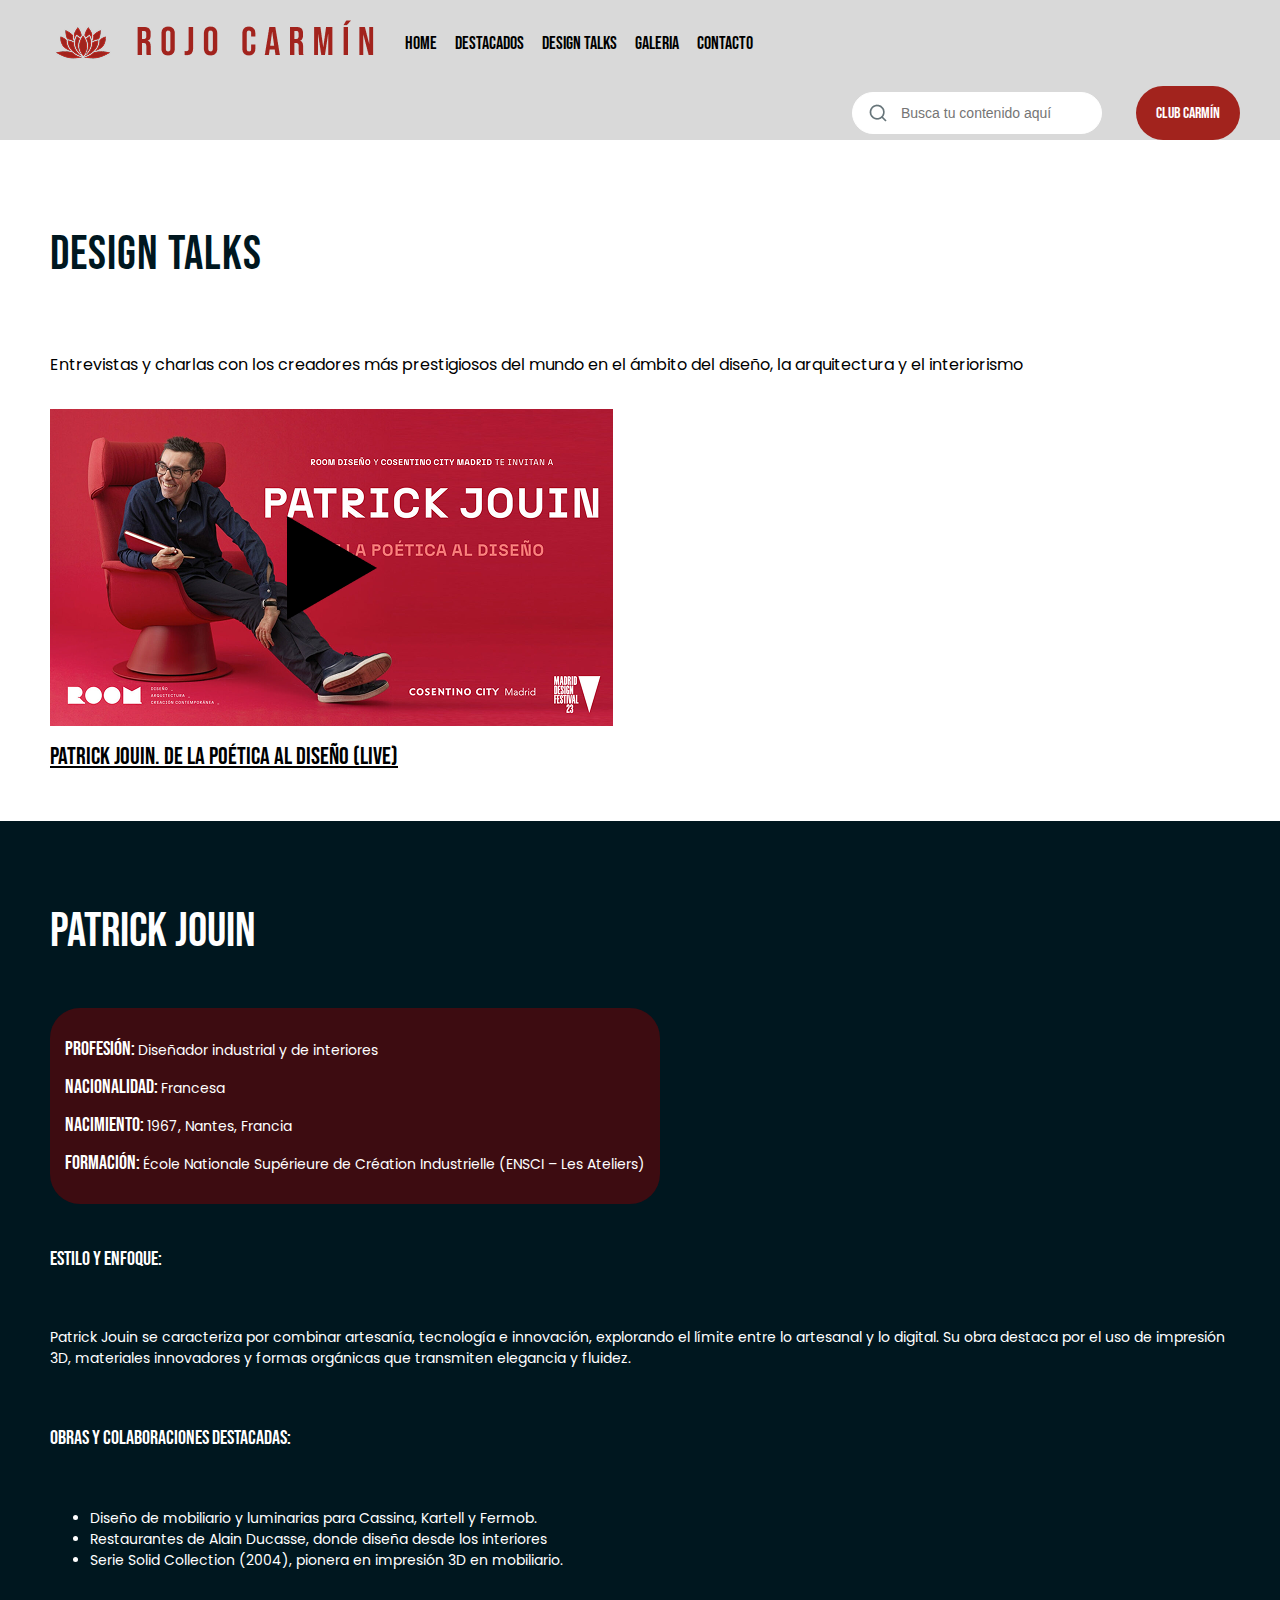
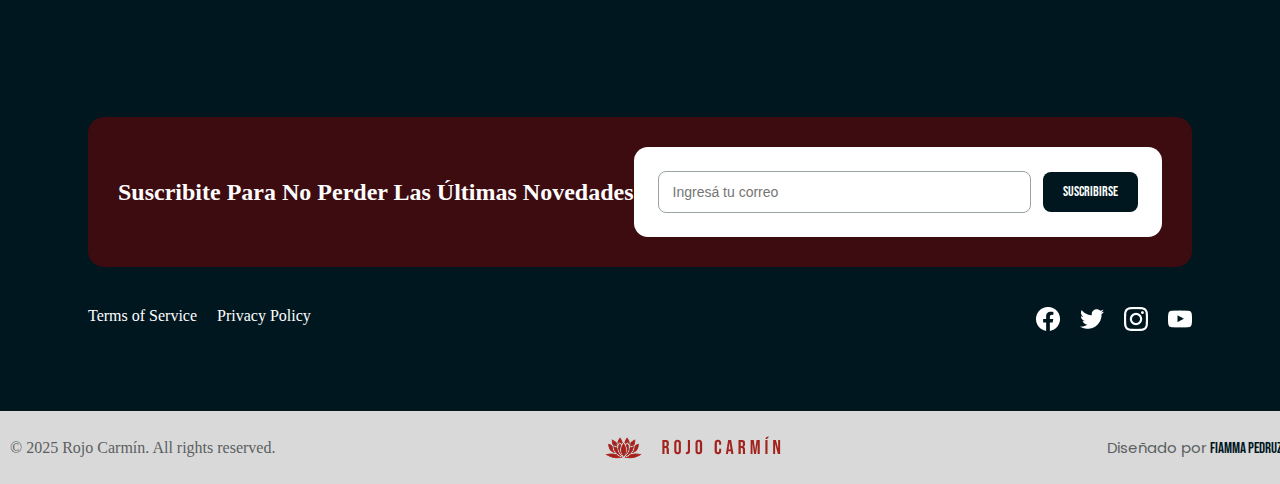
<file: Pages/Design Talks/PatrickJouin.html>
<!DOCTYPE html>
<html lang="es">

<head>
    <meta charset="UTF-8">
    <meta name="viewport" content="width=device-width, initial-scale=1.0">
    <link rel="icon" type="image/png" href="../../public_html/assets/img/Icono Logo.png">
    <title>Design Talks</title>
    <link rel="preconnect" href="https://fonts.googleapis.com">
    <link rel="preconnect" href="https://fonts.gstatic.com" crossorigin>
    <link
        href="https://fonts.googleapis.com/css2?family=Bebas+Neue&family=Poppins:ital,wght@0,100;0,200;0,300;0,400;0,500;0,600;0,700;0,800;0,900;1,100;1,200;1,300;1,400;1,500;1,600;1,700;1,800;1,900&display=swap"
        rel="stylesheet">
    <link href="https://cdn.jsdelivr.net/npm/bootstrap@5.3.8/dist/css/bootstrap.min.css" rel="stylesheet"
        integrity="sha384-sRIl4kxILFvY47J16cr9ZwB07vP4J8+LH7qKQnuqkuIAvNWLzeN8tE5YBujZqJLB" crossorigin="anonymous">
    <link rel="stylesheet" href="../../public_html/assets/css/style.css">
</head>

<body>
    <header class="container-fluid header">
        <section class="row menu-busqueda">
            <article class="col-7 logo-menu">
                <img src="../../public_html/assets/img/Logo.png" alt="logo-rojocarmin">
                <nav>
                    <ul class="menunav">
                        <li><a href="../../index.html">HOME</a></li>
                        <li><a href=".././destacados.html">DESTACADOS</a></li>
                        <li><a href="../../index.html#designtalks">DESIGN TALKS</a></li>
                        <li><a href=".././galeria.html">GALERIA</a></li>
                        <li><a href=".././contacto.html">CONTACTO</a></li>
                    </ul>
                </nav>
            </article>
            <article class="col-5 busqueda-clubcarmin">
                <form><input type="search" placeholder="Busca tu contenido aquí" class="busqueda"></form>
                <a href="#clubcarmin">CLUB CARMÍN</a>
            </article>
        </section>
    </header>
    <main>
        <section class="container-fluid design-talks">
            <article class="row video-info">
                <div class="col-7 video">
                    <h2>DESIGN TALKS</h2>
                    <p>Entrevistas y charlas con los creadores más prestigiosos del mundo en el ámbito del diseño, la
                        arquitectura y el interiorismo</p>
                    <img src="../../public_html/assets/img/Reproductor.png" alt="videoejemplo">
                    <a href="https://www.instagram.com/patrick.jouin/" target="_blank">Patrick Jouin. De la poética al
                        diseño (Live)</a>
                </div>
                <div class="col-5 info-ds">
                    <h1>Patrick Jouin</h1>
                    <div class="infoprincipal">
                        <p><span>Profesión: </span>Diseñador industrial y de interiores</p>
                        <p><span>Nacionalidad: </span>Francesa</p>
                        <p><span>Nacimiento: </span>1967, Nantes, Francia</p>
                        <p><span>Formación: </span>École Nationale Supérieure de Création Industrielle (ENSCI – Les
                            Ateliers)</p>
                    </div>
                    <h4>Estilo y enfoque:</h4>
                    <p>Patrick Jouin se caracteriza por combinar artesanía, tecnología e innovación, explorando el
                        límite entre lo artesanal y lo digital. Su obra destaca por el uso de impresión 3D, materiales
                        innovadores y formas orgánicas que transmiten elegancia y fluidez.</p>
                    <h4>Obras y colaboraciones destacadas:</h4>
                    <ul>
                        <li>Diseño de mobiliario y luminarias para Cassina, Kartell y Fermob.</li>
                        <li>Restaurantes de Alain Ducasse, donde diseña desde los interiores </li>
                        <li>Serie Solid Collection (2004), pionera en impresión 3D en mobiliario.</li>
                    </ul>
                </div>
            </article>
        </section>
        <section class="suscribirse container-fluid susc-ds" id="clubcarmin">
            <section class="row busqueda">
                <article class="col-4 texto-pdp">
                    <p>Suscribite para no perder las últimas novedades</p>
                </article>
                <article class="col-8 correo-suscribirse">
                    <form>
                        <input type="email" placeholder="Ingresá tu correo" class="email">
                        <button class="suscribirse btn-secondary">Suscribirse</button>
                    </form>
                </article>
            </section>
            <section class="row menu-redes">
                <article class="col-4 terminos-politicas">
                    <a href="#">Terms of Service</a>
                    <a href="#">Privacy Policy</a>
                </article>
                <article class="col-3 redes">
                    <img src="../../public_html/assets/img/Facebook - Negative.png" alt="Facebook">
                    <img src="../../public_html/assets/img/Twitter - Negative.png" alt="twitter">
                    <img src="../../public_html/assets/img/Instagram - Negative.png" alt="Instagram">
                    <img src="../../public_html/assets/img/YouTube - Negative.png" alt="youtube">
                </article>
            </section>
        </section>
    </main>
    <footer class="container-fluid footer">
        <section class="row pie-de-pagina">
            <section class="derecho-de-autor col-12">
                <p class="rights">© 2025 Rojo Carmín. All rights reserved.</p>
                <img src="../../public_html/assets/img/Logo chico.png" alt="logofooter">
                <p class="diseño">Diseñado por <span>fiamma pedruzzi</span></p>
            </section>
        </section>
    </footer>
    <script src="https://cdn.jsdelivr.net/npm/bootstrap@5.3.8/dist/js/bootstrap.bundle.min.js"></script>
</body>
</file>
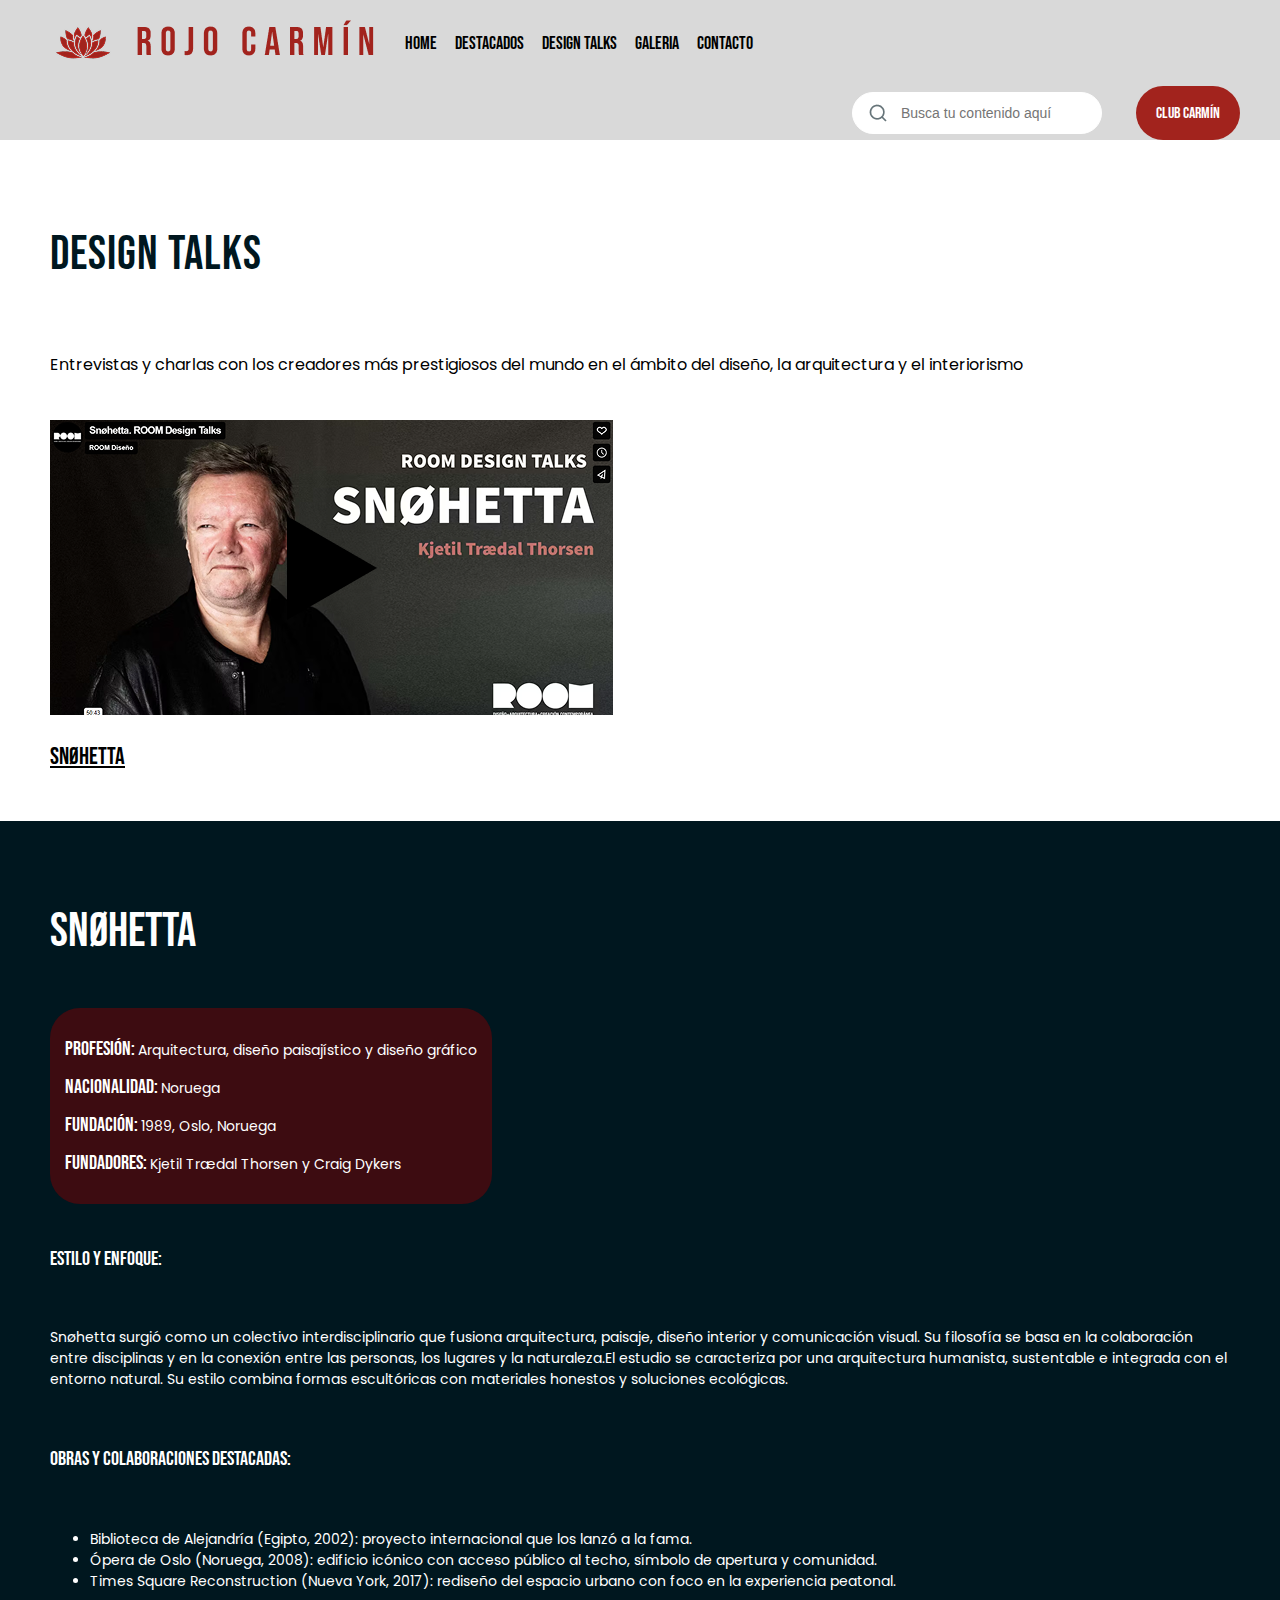
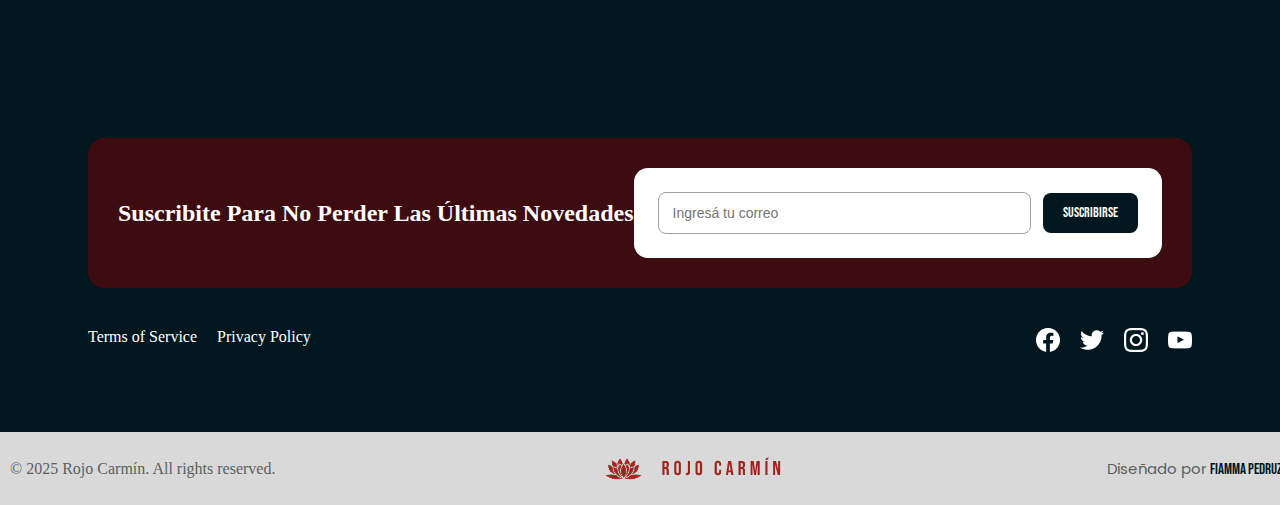
<file: Pages/Design Talks/Snøhetta.html>
<!DOCTYPE html>
<html lang="es">

<head>
    <meta charset="UTF-8">
    <meta name="viewport" content="width=device-width, initial-scale=1.0">
    <link rel="icon" type="image/png" href="../../public_html/assets/img/Icono Logo.png">
    <title>Design Talks</title>
    <link rel="preconnect" href="https://fonts.googleapis.com">
    <link rel="preconnect" href="https://fonts.gstatic.com" crossorigin>
    <link
        href="https://fonts.googleapis.com/css2?family=Bebas+Neue&family=Poppins:ital,wght@0,100;0,200;0,300;0,400;0,500;0,600;0,700;0,800;0,900;1,100;1,200;1,300;1,400;1,500;1,600;1,700;1,800;1,900&display=swap"
        rel="stylesheet">
    <link href="https://cdn.jsdelivr.net/npm/bootstrap@5.3.8/dist/css/bootstrap.min.css" rel="stylesheet"
        integrity="sha384-sRIl4kxILFvY47J16cr9ZwB07vP4J8+LH7qKQnuqkuIAvNWLzeN8tE5YBujZqJLB" crossorigin="anonymous">
    <link rel="stylesheet" href="../../public_html/assets/css/style.css">
</head>

<body>
    <header class="container-fluid header">
        <section class="row menu-busqueda">
            <article class="col-7 logo-menu">
                <img src="../../public_html/assets/img/Logo.png" alt="logo-rojocarmin">
                <nav>
                    <ul class="menunav">
                        <li><a href="../../index.html">HOME</a></li>
                        <li><a href=".././destacados.html">DESTACADOS</a></li>
                        <li><a href="../../index.html#designtalks">DESIGN TALKS</a></li>
                        <li><a href=".././galeria.html">GALERIA</a></li>
                        <li><a href=".././contacto.html">CONTACTO</a></li>
                    </ul>
                </nav>
            </article>
            <article class="col-5 busqueda-clubcarmin">
                <form><input type="search" placeholder="Busca tu contenido aquí" class="busqueda"></form>
                <a href="#clubcarmin">CLUB CARMÍN</a>
            </article>
        </section>
    </header>
    <main>
        <section class="container-fluid design-talks">
            <article class="row video-info">
                <div class="col-7 video">
                    <h2>DESIGN TALKS</h2>
                    <p>Entrevistas y charlas con los creadores más prestigiosos del mundo en el ámbito del diseño, la
                        arquitectura y el interiorismo</p>
                    <img src="../../public_html/assets/img/Reproductor Snchoetta.png" alt="videoejemplo">
                    <a href="https://www.instagram.com/snohetta/" target="_blank">Snøhetta</a>
                </div>
                <div class="col-5 info-ds">
                    <h1>Snøhetta</h1>
                    <div class="infoprincipal">
                        <p><span>Profesión: </span>Arquitectura, diseño paisajístico y diseño gráfico</p>
                        <p><span>Nacionalidad: </span>Noruega</p>
                        <p><span>Fundación: </span>1989, Oslo, Noruega</p>
                        <p><span>Fundadores: </span>Kjetil Trædal Thorsen y Craig Dykers</p>
                    </div>
                    <h4>Estilo y enfoque:</h4>
                    <p>Snøhetta surgió como un colectivo interdisciplinario que fusiona arquitectura, paisaje, diseño
                        interior y comunicación visual. Su filosofía se basa en la colaboración entre disciplinas y en
                        la conexión entre las personas, los lugares y la naturaleza.El estudio se caracteriza por una
                        arquitectura humanista, sustentable e integrada con el entorno natural. Su estilo combina formas
                        escultóricas con materiales honestos y soluciones ecológicas.</p>
                    <h4>Obras y colaboraciones destacadas:</h4>
                    <ul>
                        <li>Biblioteca de Alejandría (Egipto, 2002): proyecto internacional que los lanzó a la fama.
                        </li>
                        <li>Ópera de Oslo (Noruega, 2008): edificio icónico con acceso público al techo, símbolo de
                            apertura y comunidad.</li>
                        <li>Times Square Reconstruction (Nueva York, 2017): rediseño del espacio urbano con foco en la
                            experiencia peatonal.</li>
                    </ul>
                </div>
            </article>
        </section>
        <section class="suscribirse container-fluid susc-ds" id="clubcarmin">
            <section class="row busqueda">
                <article class="col-4 texto-pdp">
                    <p>Suscribite para no perder las últimas novedades</p>
                </article>
                <article class="col-8 correo-suscribirse">
                    <form>
                        <input type="email" placeholder="Ingresá tu correo" class="email">
                        <button class="suscribirse btn-secondary">Suscribirse</button>
                    </form>
                </article>
            </section>
            <section class="row menu-redes">
                <article class="col-4 terminos-politicas">
                    <a href="#">Terms of Service</a>
                    <a href="#">Privacy Policy</a>
                </article>
                <article class="col-3 redes">
                    <img src="../../public_html/assets/img/Facebook - Negative.png" alt="Facebook">
                    <img src="../../public_html/assets/img/Twitter - Negative.png" alt="twitter">
                    <img src="../../public_html/assets/img/Instagram - Negative.png" alt="Instagram">
                    <img src="../../public_html/assets/img/YouTube - Negative.png" alt="youtube">
                </article>
            </section>
        </section>
    <footer class="container-fluid footer">
        <section class="row pie-de-pagina">
            <section class="derecho-de-autor col-12">
                <p class="rights">© 2025 Rojo Carmín. All rights reserved.</p>
                <img src="../../public_html/assets/img/Logo chico.png" alt="logofooter">
                <p class="diseño">Diseñado por <span>fiamma pedruzzi</span></p>
            </section>
        </section>
    </footer>
    </main>
    <script src="https://cdn.jsdelivr.net/npm/bootstrap@5.3.8/dist/js/bootstrap.bundle.min.js"></script>
</body>
</file>
<file: public_html/assets/css/style.css>
@charset "UTF-8";
.btn-primary {
  background: #A2231D;
  color: white;
  padding: 10px 20px;
  border-radius: 30px;
  text-decoration: none;
  font-family: "Bebas Neue", sans-serif;
}
.btn-primary:hover {
  opacity: 0.8;
}

.btn-secondary {
  background: #00171F;
  color: white;
  padding: 10px 20px;
  border-radius: 30px;
  text-decoration: none;
  font-family: "Bebas Neue", sans-serif;
}
.btn-secondary:hover {
  opacity: 0.8;
}

.btn-dark {
  background: #491311;
  color: white;
  padding: 10px 20px;
  border-radius: 30px;
  text-decoration: none;
  font-family: "Bebas Neue", sans-serif;
}
.btn-dark:hover {
  opacity: 0.8;
}

.p-10 {
  padding: 10px;
}

.m-10 {
  margin: 10px;
}

.p-20 {
  padding: 20px;
}

.m-20 {
  margin: 20px;
}

.p-30 {
  padding: 30px;
}

.m-30 {
  margin: 30px;
}

.p-40 {
  padding: 40px;
}

.m-40 {
  margin: 40px;
}

.p-50 {
  padding: 50px;
}

.m-50 {
  margin: 50px;
}

.text-primary {
  color: #A2231D !important;
}

.text-secondary {
  color: #00171F !important;
}

.text-white {
  color: #fff !important;
}

body {
  margin: 0;
  padding: 0;
}

a {
  text-decoration: none;
}

:focus-visible {
  outline: -webkit-focus-ring-color auto 0px;
}

html {
  scroll-behavior: smooth;
}

.header {
  background-color: #D9D9D9;
  padding: 0 40px 0 40px;
}

article.logo-menu {
  display: flex;
  gap: 20px;
}

article.busqueda-clubcarmin {
  display: flex;
  justify-content: flex-end;
  align-items: center;
  gap: 20px;
}

ul.menunav {
  list-style: none;
  display: flex;
  gap: 18px;
  justify-content: right;
  align-items: center;
  height: 86px;
  padding: 0;
  margin: 0;
}

.menunav a {
  font-family: "Bebas Neue", sans-serif;
  font-size: 18px;
  font-weight: 400;
  text-decoration: none;
  color: #000;
}
.menunav a:hover {
  font-family: "Bebas Neue", sans-serif;
  font-size: 24px;
  font-weight: 400;
  color: #A2231D;
}

.busqueda-clubcarmin input {
  border: 1px solid #fff;
  padding: 12px 20px 12px 48px;
  width: 250px;
  font-size: 14px;
  border-radius: 46px;
  background: url(../img/Vector\ busqueda.png) no-repeat #fff center left;
  background-position-x: 16px;
  transition: border-color 0.2s;
}
.busqueda-clubcarmin input:focus {
  border: 1px solid #00171F;
  transition: border-color 0.5s;
}
.busqueda-clubcarmin a {
  display: flex;
  height: 44px;
  padding: 5px 20px;
  justify-content: center;
  align-items: center;
  border-radius: 50px;
  gap: 10px;
  background: #A2231D;
  font-family: "Bebas Neue", sans-serif;
  font-weight: 400;
  color: #fff;
  margin-left: 14px;
}
.busqueda-clubcarmin a:hover {
  display: inline-flex;
  padding: 5px 20px;
  justify-content: center;
  align-items: center;
  gap: 10px;
  border-radius: 30px;
  border: 2px solid #A2231D;
  background: rgba(255, 255, 255, 0);
  color: #000;
}

.main {
  background-color: #491311;
  width: 100%;
  padding: 50px 0px;
  margin: 0;
  border-radius: 0 0 40px 40px;
}
.main .texto {
  width: 30%;
}

.destacados {
  display: flex;
  align-items: center;
  justify-content: center;
  gap: 30px;
}

.texto h1 {
  color: #fff;
  font-size: 20px;
  font-style: normal;
  font-weight: 400;
  font-family: "Poppins", sans-serif;
  letter-spacing: 0.4px;
  margin: 0;
}
.texto h2 {
  color: #fff;
  font-family: "Bebas Neue", sans-serif;
  font-size: 48px;
  font-style: normal;
  font-weight: 400;
  line-height: 50px;
  letter-spacing: 0.96px;
}
.texto p {
  color: #fff;
  font-family: "Poppins", sans-serif;
  font-size: 14px;
  font-style: normal;
  font-weight: 400;
  letter-spacing: 0.28px;
}

.ver-mas {
  display: inline-block;
  padding: 5px 10px;
  justify-content: center;
  align-items: center;
  gap: 10px;
  border-radius: 30px;
  border: 2px solid #A2231D;
  background: rgba(255, 255, 255, 0);
  color: #fff;
  font-family: "Bebas Neue", sans-serif;
  font-size: 16px;
  font-style: normal;
  font-weight: 400;
  line-height: normal;
  text-decoration: none;
}
.ver-mas:hover {
  display: inline-flex;
  padding: 5px 10px;
  justify-content: center;
  align-items: center;
  gap: 10px;
  border-radius: 30px;
  border: none;
  background: #00171F;
  color: #fff;
  font-family: "Bebas Neue", sans-serif;
  font-size: 16px;
  font-style: normal;
  font-weight: 400;
  line-height: normal;
  text-decoration: none;
}

.designtalks {
  text-align: center;
  padding: 30px 15px;
  background-color: #fff;
}
.designtalks h2 {
  color: #00171F;
  text-align: center;
  font-family: "Bebas Neue", sans-serif;
  font-size: 48px;
  font-style: normal;
  font-weight: 400;
  line-height: 50px;
  letter-spacing: 0.96px;
}

.eventos-dt {
  padding: 20px 60px;
}

p.bajada-dt {
  color: #000;
  text-align: center;
  font-family: "Poppins", sans-serif;
  font-size: 14px;
  font-style: normal;
  font-weight: 400;
  line-height: 20px;
  letter-spacing: 0.28px;
}

.columnaseventos {
  padding: 50px 20px;
  justify-content: center;
  gap: 16px;
  border-radius: 30px;
  background: #D9D9D9;
}
.columnaseventos.div {
  text-align: left;
}
.columnaseventos img {
  width: 100%;
  margin-bottom: 15px;
}
.columnaseventos h3 {
  display: block;
  color: #00171F;
  font-family: "Poppins", sans-serif;
  font-size: 20px;
  font-style: normal;
  font-weight: 700;
  line-height: normal;
}
.columnaseventos p {
  display: block;
  color: #000;
  font-family: "Poppins", sans-serif;
  font-size: 14px;
  font-style: normal;
  font-weight: 300;
  line-height: normal;
}

a.descubrir {
  padding: 5px 10px;
  justify-content: center;
  align-items: center;
  gap: 10px;
  border-radius: 30px;
  background: #A2231D;
  float: right;
  font-family: "Bebas Neue", sans-serif;
  text-decoration: none;
  font-size: 16px;
  font-style: normal;
  font-weight: 400;
  line-height: normal;
  color: #fff;
}
a.descubrir:hover {
  padding: 5px 10px;
  justify-content: center;
  align-items: center;
  gap: 10px;
  border-radius: 30px;
  background: #00171F;
  float: right;
  font-family: "Bebas Neue", sans-serif;
  text-decoration: none;
  font-size: 16px;
  font-style: normal;
  font-weight: 400;
  line-height: normal;
  color: #fff;
}

.quienessomos {
  text-align: center;
  background-color: #fff;
}
.quienessomos h2 {
  color: #491311;
  font-family: "Bebas Neue", sans-serif;
  font-size: 48px;
  font-style: normal;
  font-weight: 400;
  line-height: 50px;
  letter-spacing: 0.96px;
}
.quienessomos img {
  opacity: 0;
  transform: translateY(50px);
  animation: fadeInScroll linear both;
  animation-timeline: view();
  animation-range: entry 20% cover 40%;
}

.texto-qs {
  text-align: left;
  columns: 2;
  column-gap: 50px;
  color: #000;
  font-family: "Poppins", sans-serif;
  font-size: 14px;
  font-style: normal;
  font-weight: 400;
  line-height: 20px;
  letter-spacing: 0.28px;
  justify-content: center;
  padding: 15px;
}

@keyframes fadeInScroll {
  from {
    opacity: 0;
    transform: translateY(50px);
  }
  to {
    opacity: 1;
    transform: translateY(0);
  }
}
.fichas-qs {
  display: flex;
  justify-content: center;
  align-items: center;
  gap: 20px;
}

.ficha {
  margin: 20px auto;
  padding: 5px;
  width: 180px;
  height: 150px;
  border-radius: 30px;
  background: #D9D9D9;
  text-align: center;
  gap: 10px;
}
.ficha:hover {
  margin: 20px auto;
  padding: 5px;
  width: 180px;
  height: 150px;
  border-radius: 30px;
  background: #00171F;
  text-align: center;
  gap: 10px;
}

p.texto-principal-ficha {
  display: block;
  color: #A2231D;
  font-family: "Poppins", sans-serif;
  font-size: 70px;
  font-style: normal;
  font-weight: 600;
  line-height: normal;
  margin-bottom: 0;
}
p.texto-principal-ficha:hover {
  display: block;
  color: #fff;
  font-family: "Poppins", sans-serif;
  font-size: 70px;
  font-style: normal;
  font-weight: 600;
  line-height: normal;
  margin-bottom: 0;
}

p.bajada-ficha {
  display: block;
  color: #000;
  font-family: "Poppins", sans-serif;
  font-size: 14px;
  font-style: normal;
  font-weight: 300;
  line-height: normal;
  margin-top: 5px;
}
p.bajada-ficha:hover {
  display: block;
  color: #fff;
  font-family: "Poppins", sans-serif;
  font-size: 14px;
  font-style: normal;
  font-weight: 300;
  line-height: normal;
  margin-top: 5px;
}

section.suscribirse {
  background-color: #00171F;
  border-radius: 40px 40px 0 0;
  padding: 80px 88px 40px 88px;
}

section.busqueda {
  display: flex;
  align-items: center;
  justify-content: space-between;
  background: #3D0C11;
  padding: 30px;
  border-radius: 16px;
  color: #fff;
}

.texto-pdp p {
  color: #FDFDFD;
  font-size: 24px;
  font-style: normal;
  font-weight: 700;
  line-height: 36px;
  text-transform: capitalize;
}

article.correo-suscribirse form {
  display: flex;
  align-items: center;
  background-color: #fff;
  padding: 12px;
  gap: 12px;
  border-radius: 14px;
  flex: 1;
  margin: auto;
}

.correo-suscribirse {
  background: #fff;
  display: flex;
  align-items: center;
  background-color: #fff;
  padding: 12px;
  gap: 12px;
  border-radius: 14px;
  flex: 1;
  margin: auto;
}
.correo-suscribirse input {
  flex: 1;
  height: 40px;
  border-radius: 8px;
  border: 1px solid #99A2A5;
  background: #fff;
  padding: 0 14px;
  font-size: 14px;
  outline: none;
  transition: border-color 0.2s;
}
.correo-suscribirse input:focus {
  border: 2px solid #00171F;
  transition: border-color 0.5s;
}

button.suscribirse {
  height: 40px;
  padding: 0 20px;
  border-radius: 8px;
  background: #00171F;
  cursor: pointer;
  border: none;
  color: #FDFDFD;
  font-size: 14px;
  font-weight: 500;
  line-height: 1;
}

section.menu-redes {
  display: flex;
  justify-content: space-between;
  padding: 40px 0px 40px 0px;
}

article.redes {
  display: flex;
  justify-content: flex-end;
  align-items: center;
  gap: 20px;
  padding: 0;
}

.terminos-politicas {
  display: flex;
  gap: 20px;
  text-align: left;
}
.terminos-politicas a {
  color: #fff;
}

footer {
  background-color: #D9D9D9;
}

section.derecho-de-autor {
  display: flex;
  justify-content: space-between;
  align-items: center;
  width: 100%;
  padding: 10px;
  margin: 0;
}
section.derecho-de-autor p {
  color: #5b5f61;
}

p.diseño {
  color: #000;
  font-family: "Poppins", sans-serif;
  font-size: 15px;
  font-style: normal;
  font-weight: 400;
}
p.diseño span {
  color: #00171F;
  font-family: "Bebas Neue", sans-serif;
  font-size: 15px;
  font-style: normal;
  font-weight: 400;
  line-height: normal;
}

.maindestacados {
  display: grid;
  grid-template-areas: "menu noticias noticias noticias";
  grid-template-columns: 260px 1fr 1fr 1fr;
  gap: 32px;
  background-color: #fff;
}

.destac-menu-izq {
  grid-area: menu;
  background-color: #00171F;
  color: #fff;
  display: flex;
  flex-direction: column;
  justify-content: flex-start;
  align-items: flex-start;
}
.destac-menu-izq ul {
  list-style: none;
  padding: 40px 0 0 30px;
  margin: 0;
  width: 100%;
}
.destac-menu-izq li {
  margin-bottom: 18px;
}
.destac-menu-izq a {
  color: #fff;
  font-family: "Bebas Neue", sans-serif;
  font-size: 1.2rem;
  letter-spacing: 1px;
  text-decoration: none;
  transition: color 0.2s;
}
.destac-menu-izq a:hover {
  color: #A2231D;
}

.destac-noticias {
  grid-area: noticias;
  display: flex;
  flex-direction: row;
  gap: 32px;
  padding: 30px;
  width: 100%;
}
.destac-noticias h1 {
  font-family: "Bebas Neue", sans-serif;
  font-size: 48px;
  text-align: left;
  margin-bottom: 32px;
  color: #00171F;
  letter-spacing: 2px;
}
.destac-noticias article {
  display: flex;
  flex-direction: column;
  align-items: flex-start;
  flex: 1 1 0;
  min-width: 0;
}
.destac-noticias a {
  font-size: 16px;
  font-family: "Bebas Neue", sans-serif;
  font-weight: 400;
  margin-bottom: 16px;
  color: #00171F;
}
.destac-noticias a:hover {
  text-decoration: underline;
}
.destac-noticias img {
  width: 100%;
  height: auto;
  border-radius: 12px;
  margin-bottom: 16px;
}
.destac-noticias p {
  font-size: 10px;
  color: #000;
  font-family: "Poppins", sans-serif;
}

.suscribirse-destac {
  border-radius: 0 40px 0 0 !important;
}

.video {
  display: flex;
  flex-direction: column;
  align-items: flex-start;
  gap: 16px;
  padding: 50px;
}
.video h2 {
  color: #00171F;
  font-family: "Bebas Neue", sans-serif;
  font-size: 48px;
  font-style: normal;
  font-weight: 400;
  line-height: 50px;
  letter-spacing: 0.96px;
}
.video p {
  color: #000;
  font-family: "Poppins", sans-serif;
  font-size: 16px;
  font-style: normal;
  font-weight: 400;
  line-height: normal;
}
.video a {
  color: #000;
  font-family: "Bebas Neue", sans-serif;
  font-size: 24px;
  font-style: normal;
  font-weight: 400;
  line-height: normal;
  text-decoration-line: underline;
  text-decoration-style: solid;
}

.info-ds {
  display: flex;
  flex-direction: column;
  align-items: flex-start;
  gap: 16px;
  padding: 50px;
  background-color: #00171F;
}
.info-ds h1 {
  color: #fff;
  font-family: "Bebas Neue", sans-serif;
  font-size: 48px;
  font-style: normal;
  font-weight: 400;
  line-height: normal;
}
.info-ds h4 {
  color: #fff;
  font-family: "Bebas Neue", sans-serif;
  font-size: 20px;
  font-style: normal;
  font-weight: 400;
  line-height: normal;
}
.info-ds p {
  color: #fff;
  font-family: "Poppins", sans-serif;
  font-size: 14px;
  font-style: normal;
  font-weight: 400;
  line-height: normal;
}
.info-ds li {
  color: #fff;
  font-family: "Poppins", sans-serif;
  font-size: 14px;
  font-style: normal;
  font-weight: 400;
  line-height: normal;
}

div.infoprincipal {
  background-color: #3D0C11;
  border-radius: 30px;
  padding: 15px;
  gap: 5px;
}
div.infoprincipal span {
  color: #fff;
  font-family: "Bebas Neue", sans-serif;
  font-size: 20px;
  font-style: normal;
  font-weight: 400;
  line-height: normal;
}
div.infoprincipal p {
  color: #fff;
  font-family: "Poppins", sans-serif;
  font-size: 14px;
  font-style: normal;
  font-weight: 400;
  line-height: normal;
}

.susc-ds {
  border-radius: 0px !important;
}

#galeria {
  background-color: #3D0C11;
  padding: 40px 0;
}
#galeria h1 {
  font-family: "Bebas Neue", sans-serif;
  font-size: 48px;
  text-align: center;
  margin-bottom: 32px;
  color: #fff;
  letter-spacing: 2px;
}

.susc-galeria {
  border-radius: 0px !important;
}

.carousel {
  border-radius: 18px;
  overflow: hidden;
  box-shadow: 0 2px 16px rgba(0, 0, 0, 0.08);
  padding: 30px;
  background-color: #3D0C11;
}

.carousel-inner img {
  width: 100%;
  height: 500px;
  object-fit: cover;
}

.carousel-caption {
  background: rgba(0, 0, 0, 0.45);
  padding: 16px;
}
.carousel-caption h5 {
  font-family: "Bebas Neue", sans-serif;
  font-size: 16px;
  color: #fff;
  margin-bottom: 8px;
}
.carousel-caption p {
  font-family: "Poppins", sans-serif;
  font-size: 10px;
  color: #fff;
  margin-bottom: 0;
}

.contacto {
  background-color: #00171F;
  width: 100%;
  padding: 50px 80px;
  margin: 0;
}
.contacto h1 {
  color: #fff;
  text-align: center;
  font-family: "Bebas Neue", sans-serif;
  font-size: 48px;
  font-style: normal;
  font-weight: 400;
  line-height: 50px;
  letter-spacing: 0.96px;
}

.contacto-texto {
  background-color: #00171F;
}

.bajada-contacto {
  color: #fff;
  text-align: center;
  font-family: "Poppins", sans-serif;
  font-size: 14px;
  font-style: normal;
  font-weight: 400;
  line-height: 20px;
  letter-spacing: 0.28px;
}

.datos-mapa {
  padding: 30px 50px;
  display: flex;
  flex-direction: column;
  align-items: left;
  justify-content: flex-start;
  gap: 20px;
}

hr {
  border: none;
  border-bottom: 2px solid #fff;
  margin: 8px 0;
  width: 80%;
  border-radius: 2px;
  opacity: 0.7;
}

img.mapa {
  width: 100%;
}

.datos p {
  margin-top: 20px;
  margin-bottom: 20px;
}

p.direccion {
  color: #fff;
  font-family: "Poppins", sans-serif;
  font-size: 16px;
  font-style: normal;
  font-weight: 700;
  line-height: normal;
}

p.ciudad {
  color: #fff;
  font-family: "Poppins", sans-serif;
  font-size: 16px;
  font-style: normal;
  font-weight: 400;
  line-height: normal;
}

p.telefono {
  color: #fff;
  font-family: "Poppins", sans-serif;
  font-size: 16px;
  font-style: normal;
  font-weight: 700;
  line-height: normal;
}

p.email {
  color: #fff;
  font-family: "Poppins", sans-serif;
  font-size: 16px;
  font-style: normal;
  font-weight: 700;
  line-height: normal;
}

.formulario {
  display: flex;
  flex-direction: column;
  gap: 20px;
  padding: 30px;
}
.formulario h3 {
  color: #fff;
  font-family: "Bebas Neue", sans-serif;
  font-size: 48px;
  font-style: normal;
  font-weight: 400;
  line-height: 50px;
  letter-spacing: 0.96px;
}
.formulario input,
.formulario textarea {
  background-color: transparent;
  width: 100%;
  margin-bottom: 10px;
  padding: 10px;
  border-radius: 10px;
  border: 3px solid #3D0C11;
  font-family: "Poppins", sans-serif, sans-serif;
  font-size: 14px;
  color: #fff;
  box-sizing: border-box;
  transition: border-color 0.2s;
}
.formulario input:focus,
.formulario textarea:focus {
  border: 1px solid #fff;
  transition: border-color 0.5s;
}
.formulario p {
  color: #fff;
  font-family: "Poppins", sans-serif;
  font-size: 14px;
  font-style: normal;
  font-weight: 400;
  line-height: normal;
}

.botonenviar {
  padding: 5px 10px;
  justify-content: center;
  align-items: center;
  gap: 10px;
  border-radius: 10px;
  border: 2px solid #000;
  background: rgba(255, 255, 255, 0);
  color: #fff;
  font-family: "Bebas Neue", sans-serif;
  font-size: 16px;
  font-style: normal;
  font-weight: 400;
  line-height: normal;
  float: right;
}
.botonenviar:hover {
  padding: 5px 10px;
  justify-content: center;
  align-items: center;
  gap: 10px;
  border-radius: 10px;
  border: 2px solid #3D0C11;
  background: #3D0C11;
  color: #fff;
  font-family: "Bebas Neue", sans-serif;
  font-size: 16px;
  font-style: normal;
  font-weight: 400;
  line-height: normal;
  float: right;
}

section.susc-contacto {
  border-radius: 0 !important;
  background: #000;
}

@media (max-width: 600px) {
  .header {
    padding: 24px 10px 10px 10px;
    text-align: center;
  }
  .menu-busqueda {
    flex-direction: column !important;
    align-items: center !important;
    gap: 0;
  }
  article.logo-menu {
    flex-direction: column;
    align-items: center;
    width: 100%;
  }
  article.logo-menu img {
    display: block;
    width: 300px;
    max-width: 90vw;
    height: auto;
    min-width: 200px;
  }
  nav ul.menunav {
    flex-direction: row;
    gap: 18px;
    align-items: center;
    justify-content: center;
    width: 100%;
    padding: 0;
  }
  .menunav a {
    font-size: 16px !important;
    text-align: center;
    display: block;
    padding: 8px 0;
    width: auto;
  }
  .menunav a:hover {
    font-size: 32px !important;
  }
  article.busqueda-clubcarmin {
    flex-direction: column;
    align-items: center;
    gap: 12px;
    width: 100%;
    margin-top: 0;
  }
  article.busqueda-clubcarmin form {
    width: 100%;
    margin-bottom: 8px;
    display: flex;
    justify-content: center;
  }
  article.busqueda-clubcarmin input {
    width: 90vw;
    max-width: 350px;
    font-size: 16px;
    padding-left: 40px;
    margin: 0 auto;
  }
  article.busqueda-clubcarmin a {
    width: 90vw;
    max-width: 350px;
    margin-left: 0;
    margin-top: 0;
    justify-content: center;
    display: flex;
    font-size: 22px;
    height: 50px;
  }
  .main {
    padding: 20px 0px;
    border-radius: 0 0 20px 20px;
  }
  .main .texto {
    width: 100%;
    margin-bottom: 20px;
  }
  .destacados {
    flex-direction: column;
    gap: 15px;
    text-align: center;
  }
  .destacados img {
    width: 100%;
    height: auto;
    max-width: 100%;
    margin-top: 15px;
    border-radius: 12px;
  }
  .texto h2 {
    font-size: 28px;
    line-height: 32px;
  }
  .texto h1 {
    font-size: 16px;
  }
  .texto p {
    font-size: 13px;
  }
  .eventos-dt {
    display: flex;
    flex-wrap: wrap;
    justify-content: center;
    gap: 16px;
    padding: 10px 0;
  }
  .eventos-dt > article {
    flex: 0 0 48%;
    max-width: 48%;
    margin-bottom: 0;
  }
  .fichas-qs {
    display: flex;
    flex-wrap: wrap;
    justify-content: flex-start;
    gap: 70px;
    width: 100%;
    margin: 0 auto;
    padding: 45px;
  }
  .ficha {
    width: calc(50% - 16px);
    min-width: 120px;
    max-width: 180px;
    margin: 0;
    padding: 12px 8px;
    font-size: 14px;
    border-radius: 20px;
    background: #D9D9D9;
    text-align: center;
    box-sizing: border-box;
    display: flex;
    flex-direction: column;
    justify-content: center;
    align-items: center;
  }
  p.texto-principal-ficha {
    font-size: 28px;
    margin-bottom: 4px;
    color: #A2231D;
    font-family: "Poppins", sans-serif, sans-serif;
    font-weight: 600;
    line-height: 1.1;
  }
  p.bajada-ficha {
    font-size: 12px;
    margin-top: 2px;
    color: #000;
    font-family: "Poppins", sans-serif, sans-serif;
    font-weight: 400;
    line-height: 1.2;
  }
  .suscribirse {
    padding: 32px 16px 24px 16px;
    border-radius: 24px 24px 0 0;
  }
  .busqueda {
    flex-direction: column;
    align-items: center;
    gap: 12px;
    padding: 30px;
  }
  .texto-pdp {
    width: 100%;
    text-align: center;
    margin-bottom: 8px;
    padding: 0 8px;
  }
  .correo-suscribirse {
    width: 100%;
    display: flex;
    justify-content: center;
    padding: 0 8px;
  }
  .correo-suscribirse form {
    width: 100%;
    max-width: 370px;
    margin: 0 auto;
    display: flex;
    flex-direction: column;
    align-items: center;
    gap: 12px;
    padding: 20px 0;
    background: #fff;
    border-radius: 14px;
  }
  .correo-suscribirse input.email,
  .correo-suscribirse button.suscribirse {
    width: 90%;
    max-width: 320px;
    margin: 0 auto;
    font-size: 16px;
    height: 44px;
    display: block;
  }
  section.menu-redes {
    flex-direction: column !important;
    align-items: center !important;
    justify-content: center !important;
    gap: 12px;
    padding: 24px 0 0 0;
  }
  .terminos-politicas {
    justify-content: center;
    align-items: center;
    gap: 10px;
    font-size: 12px;
    margin-bottom: 8px;
    text-align: center;
    flex-direction: row;
    width: 100%;
  }
  .terminos-politicas a {
    font-size: 12px;
    padding: 0 4px;
    white-space: nowrap;
  }
  article.redes {
    justify-content: center;
    align-items: center;
    gap: 12px;
    padding: 0;
    width: 100%;
    margin-bottom: 8px;
  }
  .footer .pie-de-pagina,
  .footer .derecho-de-autor {
    display: flex;
    flex-direction: column;
    align-items: center;
    justify-content: center;
    gap: 6px;
    text-align: center;
    padding: 16px 0;
  }
  .footer .rights,
  .footer .diseño {
    font-size: 12px;
    margin: 0;
    padding: 0;
  }
  .footer img {
    width: 100px;
    height: auto;
    margin: 0;
  }
  .maindestacados {
    grid-template-areas: "menu" "noticias";
    grid-template-columns: 1fr;
    gap: 16px;
    padding: 16px 4px;
  }
  .destac-menu-izq {
    min-width: 0;
    width: 100%;
    padding: 16px 4px;
    border-radius: 14px;
    margin-bottom: 12px;
  }
  .destac-noticias {
    flex-direction: column;
    gap: 16px;
    width: 100%;
  }
  .destac-noticias article {
    padding: 12px;
    border-radius: 10px;
  }
  .video,
  .info-ds {
    display: flex;
    flex-direction: column;
    align-items: center;
    text-align: center;
    gap: 16px;
    width: 100%;
    padding: 24px 16px;
  }
  .video h2,
  .info-ds h2 {
    font-size: 28px;
    line-height: 32px;
  }
  .video p,
  .info-ds p {
    font-size: 14px;
    max-width: 90%;
  }
  .video img,
  .info-ds img {
    max-width: 100%;
    border-radius: 10px;
  }
  .video a,
  .info-ds a {
    font-size: 16px;
    margin-top: 8px;
  }
  .video h3,
  .info-ds h3 {
    font-size: 26px;
  }
  .video h4,
  .info-ds h4 {
    font-size: 16px;
  }
  .video li,
  .info-ds li {
    font-size: 13px;
  }
  .infoprincipal {
    border-radius: 18px;
    padding: 12px;
    width: 100%;
  }
  #galeria {
    padding: 18px 0;
    border-radius: 14px;
  }
  #galeria h2 {
    font-size: 32px;
    margin-bottom: 18px;
  }
  .carousel {
    padding: 10px;
    border-radius: 10px;
  }
  .carousel-inner img {
    height: 160px;
    border-radius: 8px;
  }
  .carousel-caption {
    padding: 8px;
    font-size: 12px;
  }
  .carousel-caption h5 {
    font-size: 14px;
  }
  .carousel-caption p {
    font-size: 9px;
  }
  .formulariocontacto {
    flex-direction: column !important;
    display: flex !important;
    align-items: center !important;
    gap: 24px;
  }
  .datos-mapa,
  .formulario {
    width: 100% !important;
    max-width: 100%;
    margin: 0 auto;
    padding: 16px 12px;
    box-sizing: border-box;
  }
  .formulario {
    display: flex;
    flex-direction: column;
    align-items: center;
  }
}
@media (min-width: 601px) and (max-width: 1024px) {
  .header {
    padding: 32px 32px 16px 32px;
    text-align: center;
  }
  .menu-busqueda {
    flex-direction: column !important;
    align-items: center !important;
    gap: 8px;
  }
  article.logo-menu {
    flex-direction: column;
    align-items: center;
    width: 100%;
  }
  article.logo-menu img {
    display: block;
    width: 340px;
    max-width: 80vw;
    height: auto;
    min-width: 220px;
    margin-bottom: 16px;
  }
  nav ul.menunav {
    flex-direction: row;
    gap: 28px;
    align-items: center;
    justify-content: center;
    width: 100%;
    padding: 0;
  }
  .menunav a {
    font-size: 22px !important;
    text-align: center;
    display: block;
    padding: 10px 0;
    width: auto;
  }
  .menunav a:hover {
    font-size: 28px !important;
  }
  article.busqueda-clubcarmin {
    flex-direction: column;
    align-items: center;
    gap: 16px;
    width: 100%;
    margin-top: 0;
  }
  article.busqueda-clubcarmin form {
    width: 100%;
    margin-bottom: 12px;
    display: flex;
    justify-content: center;
  }
  article.busqueda-clubcarmin input {
    width: 70vw;
    max-width: 420px;
    font-size: 18px;
    padding-left: 40px;
    margin: 0 auto;
  }
  article.busqueda-clubcarmin a {
    width: 70vw;
    max-width: 420px;
    margin-left: 0;
    margin-top: 0;
    justify-content: center;
    display: flex;
    font-size: 26px;
    height: 54px;
  }
  .main {
    padding: 36px 0px;
    border-radius: 0 0 30px 30px;
  }
  .main .texto {
    width: 100%;
    margin-bottom: 24px;
  }
  .destacados {
    flex-direction: column;
    gap: 24px;
    text-align: center;
  }
  .destacados img {
    width: 100%;
    height: auto;
    max-width: 100%;
    margin-top: 18px;
    border-radius: 16px;
  }
  .texto h2 {
    font-size: 36px;
    line-height: 40px;
  }
  .texto h1 {
    font-size: 20px;
  }
  .texto p {
    font-size: 16px;
  }
  .eventos-dt {
    display: flex;
    flex-wrap: wrap;
    justify-content: center;
    gap: 24px;
    padding: 18px 0;
  }
  .eventos-dt > article {
    flex: 0 0 46%;
    max-width: 46%;
    margin-bottom: 0;
  }
  .fichas-qs {
    display: flex;
    flex-wrap: wrap;
    justify-content: flex-start;
    gap: 40px;
    width: 100%;
    margin: 0 auto;
    padding: 32px;
  }
  .ficha {
    width: calc(33% - 24px);
    min-width: 140px;
    max-width: 220px;
    margin: 0;
    padding: 16px 12px;
    font-size: 16px;
    border-radius: 24px;
    background: #D9D9D9;
    text-align: center;
    box-sizing: border-box;
    display: flex;
    flex-direction: column;
    justify-content: center;
    align-items: center;
  }
  p.texto-principal-ficha {
    font-size: 36px;
    margin-bottom: 6px;
    color: #A2231D;
    font-family: "Poppins", sans-serif, sans-serif;
    font-weight: 600;
    line-height: 1.1;
  }
  p.bajada-ficha {
    font-size: 14px;
    margin-top: 4px;
    color: #000;
    font-family: "Poppins", sans-serif, sans-serif;
    font-weight: 400;
    line-height: 1.2;
  }
  .suscribirse {
    padding: 40px 32px 32px 32px;
    border-radius: 32px 32px 0 0;
  }
  .busqueda {
    flex-direction: column;
    align-items: center;
    gap: 16px;
    padding: 36px;
  }
  .texto-pdp {
    width: 100%;
    text-align: center;
    margin-bottom: 12px;
    padding: 0 12px;
  }
  .correo-suscribirse {
    width: 100%;
    display: flex;
    justify-content: center;
    padding: 0 12px;
  }
  .correo-suscribirse form {
    width: 100%;
    max-width: 480px;
    margin: 0 auto;
    display: flex;
    flex-direction: column;
    align-items: center;
    gap: 16px;
    padding: 28px 0;
    background: #fff;
    border-radius: 18px;
  }
  .correo-suscribirse input.email,
  .correo-suscribirse button.suscribirse {
    width: 90%;
    max-width: 420px;
    margin: 0 auto;
    font-size: 18px;
    height: 48px;
    display: block;
  }
  section.menu-redes {
    flex-direction: column !important;
    align-items: center !important;
    justify-content: center !important;
    gap: 16px;
    padding: 32px 0 0 0;
  }
  .terminos-politicas {
    justify-content: center;
    align-items: center;
    gap: 14px;
    font-size: 14px;
    margin-bottom: 10px;
    text-align: center;
    flex-direction: row;
    width: 100%;
  }
  .terminos-politicas a {
    font-size: 14px;
    padding: 0 6px;
    white-space: nowrap;
  }
  article.redes {
    justify-content: center;
    align-items: center;
    gap: 16px;
    padding: 0;
    width: 100%;
    margin-bottom: 10px;
  }
  .footer .pie-de-pagina,
  .footer .derecho-de-autor {
    display: flex;
    flex-direction: column;
    align-items: center;
    justify-content: center;
    gap: 10px;
    text-align: center;
    padding: 24px 0;
  }
  .footer .rights,
  .footer .diseño {
    font-size: 14px;
    margin: 0;
    padding: 0;
  }
  .footer img {
    width: 120px;
    height: auto;
    margin: 0;
  }
  .maindestacados {
    grid-template-areas: "menu" "noticias";
    grid-template-columns: 1fr;
    gap: 24px;
    padding: 24px 8px;
  }
  .destac-menu-izq {
    min-width: 0;
    width: 100%;
    padding: 24px 8px;
    border-radius: 14px;
    margin-bottom: 16px;
  }
  .destac-noticias {
    flex-direction: column;
    gap: 24px;
    width: 100%;
  }
  .destac-noticias article {
    padding: 18px;
    border-radius: 12px;
  }
  .suscribirse-destac {
    border-radius: 0 !important;
    padding: 32px 16px 24px 16px;
  }
  .video,
  .info-ds {
    display: flex;
    flex-direction: column;
    align-items: center;
    text-align: center;
    gap: 20px;
    width: 100%;
    padding: 32px 20px;
  }
  .video h2,
  .info-ds h2 {
    font-size: 36px;
    line-height: 40px;
  }
  .video p,
  .info-ds p {
    font-size: 15px;
  }
  .video img,
  .info-ds img {
    max-width: 90%;
    border-radius: 12px;
  }
  .video a,
  .info-ds a {
    font-size: 18px;
    margin-top: 8px;
  }
  .video h3,
  .info-ds h3 {
    font-size: 32px;
  }
  .video h4,
  .info-ds h4 {
    font-size: 18px;
  }
  .video li,
  .info-ds li {
    font-size: 14px;
  }
  .infoprincipal {
    border-radius: 22px;
    padding: 14px;
    width: 100%;
  }
  #galeria {
    padding: 28px 0;
    border-radius: 18px;
  }
  #galeria h2 {
    font-size: 40px;
    margin-bottom: 24px;
  }
  .carousel {
    padding: 18px;
    border-radius: 14px;
  }
  .carousel-inner img {
    height: 280px;
    border-radius: 10px;
  }
  .carousel-caption {
    padding: 12px;
    font-size: 14px;
  }
  .carousel-caption h5 {
    font-size: 16px;
  }
  .carousel-caption p {
    font-size: 11px;
  }
  .formulariocontacto {
    flex-direction: column !important;
    display: flex !important;
    align-items: center !important;
    gap: 32px;
  }
  .datos-mapa,
  .formulario {
    width: 100% !important;
    max-width: 100%;
    margin: 0 auto;
    padding: 24px 18px;
    box-sizing: border-box;
  }
  .formulario {
    display: flex;
    flex-direction: column;
    align-items: center;
  }
}
@media (max-width: 600px), (min-width: 601px) and (max-width: 1024px) {
  .correo-suscribirse {
    background: #fff;
    border-radius: 22px;
    padding: 12px;
    box-shadow: 0 2px 8px rgba(0, 0, 0, 0.06);
    display: flex;
    align-items: center;
    gap: 12px;
    flex: 1;
    margin: auto;
  }
  .correo-suscribirse form {
    flex-direction: column;
    gap: 10px;
    padding: 20px 16px;
  }
  .correo-suscribirse input.email,
  .correo-suscribirse button.suscribirse {
    width: 100%;
    border-radius: 12px;
  }
}

/*# sourceMappingURL=style.css.map */
</file>
<file: public_html/assets/css/responsive.css>
/* MEDIA QUERY  Teléfonos*/ 

/*INDEX*/
@media (max-width: 600px) {
  .header {
    padding: 24px 10px 10px 10px;
    text-align: center;
  }

  .menu-busqueda {
    flex-direction: column !important;
    align-items: center !important;
    gap: 0;
  }

  article.logo-menu {
    flex-direction: column;
    align-items: center;
    width: 100%;
    }

  article.logo-menu img {
    display: block;
    width: 300px;
    max-width: 90vw;
    height: auto;
    min-width: 200px;
  }

  nav ul.menunav {
    flex-direction: row;
    gap: 18px;
    align-items: center;
    justify-content: center;
    width: 100%;
    padding: 0;
  }

  .menunav a {
    font-size: 16px !important;
    text-align: center;
    display: block;
    padding: 8px 0;
    width: auto;
  }

  .menunav a:hover {
    font-size: 32px !important;
  }

  article.busqueda-clubcarmin {
    flex-direction: column;
    align-items: center;
    gap: 12px;
    width: 100%;
    margin-top: 0;
  }

  .busqueda-clubcarmin form {
    width: 100%;
    margin-bottom: 8px;
    display: flex;
    justify-content: center;
  }

  .busqueda-clubcarmin input {
    width: 90vw;
    max-width: 350px;
    font-size: 16px;
    padding-left: 40px;
    margin: 0 auto;
  }

  .busqueda-clubcarmin a {
    width: 90vw;
    max-width: 350px;
    margin-left: 0;
    margin-top: 0;
    justify-content: center;
    display: flex;
    font-size: 22px;
    height: 50px;
  }


  .main {
    padding: 20px 0px;
    border-radius: 0 0 20px 20px;
  }

  .main .texto {
    width: 100%;
    margin-bottom: 20px;
  }

  .destacados {
    flex-direction: column;
    gap: 15px;
    text-align: center;
  }

  .destacados img {
    width: 100%;
    height: auto;
    max-width: 100%;
    margin-top: 15px;
    border-radius: 12px;
  }

  .texto h2 {
    font-size: 28px;
    line-height: 32px;
  }

  .texto h1 {
    font-size: 16px;
  }

  .texto p {
    font-size: 13px;
  }

  .eventos-dt {
    display: flex;
    flex-wrap: wrap;
    justify-content: center;
    gap: 16px;
    padding: 10px 0;
  }

  .eventos-dt > article {
    flex: 0 0 48%;
    max-width: 48%;
    margin-bottom: 0;
  }

  .fichas-qs {
    display: flex;
    flex-wrap: wrap;
    justify-content: flex-start;
    gap: 70px;
    width: 100%;
    margin: 0 auto;
    padding: 45px;
  }

  .ficha {
    width: calc(50% - 16px);
    min-width: 120px;
    max-width: 180px;
    margin: 0;
    padding: 12px 8px;
    font-size: 14px;
    border-radius: 20px;
    background: #D9D9D9;
    text-align: center;
    box-sizing: border-box;
    display: flex;
    flex-direction: column;
    justify-content: center;
    align-items: center;
  }

  p.texto-principal-ficha {
    font-size: 28px;
    margin-bottom: 4px;
    color: #A2231D;
    font-family: Poppins, sans-serif;
    font-weight: 600;
    line-height: 1.1;
  }

  p.bajada-ficha {
    font-size: 12px;
    margin-top: 2px;
    color: #000;
    font-family: Poppins, sans-serif;
    font-weight: 400;
    line-height: 1.2;
  }
  
  .suscribirse {
    padding: 32px 16px 24px 16px;
    border-radius: 24px 24px 0 0;
  }

  .busqueda {
    flex-direction: column;
    align-items: center;
    gap: 12px;
    padding: 30px;
  }

  .texto-pdp {
    width: 100%;
    text-align: center;
    margin-bottom: 8px;
    padding: 0 8px;
  }

  .correo-suscribirse {
    width: 100%;
    display: flex;
    justify-content: center;
    padding: 0 8px;
  }

    .correo-suscribirse form {
    width: 100%;
    max-width: 370px;
    margin: 0 auto;
    display: flex;
    flex-direction: column;
    align-items: center;
    gap: 12px;
    padding: 20px 0;
    background: #fff;
    border-radius: 14px;
  }

  .correo-suscribirse input.email,
  .correo-suscribirse button.suscribirse {
    width: 90%;
    max-width: 320px;
    margin: 0 auto;
    font-size: 16px;
    height: 44px;
    display: block;
  }

  section.menu-redes {
    flex-direction: column !important;
    align-items: center !important;
    justify-content: center !important;
    gap: 12px;
    padding: 24px 0 0 0;
  }

  .terminos-politicas {
    justify-content: center;
    align-items: center;
    gap: 10px;
    font-size: 12px;
    margin-bottom: 8px;
    text-align: center;
    flex-direction: row;
    width: 100%;
  }

  .terminos-politicas a {
    font-size: 12px;
    padding: 0 4px;
    white-space: nowrap;
  }

  article.redes {
    justify-content: center;
    align-items: center;
    gap: 12px;
    padding: 0;
    width: 100%;
    margin-bottom: 8px;
  }

  .footer .pie-de-pagina,
  .derecho-de-autor {
    display: flex;
    flex-direction: column;
    align-items: center;
    justify-content: center;
    gap: 6px;
    text-align: center;
    padding: 16px 0;
  }

  .footer .rights,
  .footer .diseño {
    font-size: 12px;
    margin: 0;
    padding: 0;
  }

  .footer img {
    width: 100px;
    height: auto;
    margin: 0;
  }

}

/*DESTACADOS*/
@media (max-width: 600px) {
.maindestacados {
    grid-template-areas: 
      "menu"
      "noticias";
    grid-template-columns: 1fr;
    gap: 16px;
    padding: 16px 4px;
  }

  .destac-menu-izq {
    min-width: 0;
    width: 100%;
    padding: 16px 4px;
    border-radius: 14px;
    margin-bottom: 12px;
  }

  .destac-noticias {
    flex-direction: column;
    gap: 16px;
    width: 100%;
  }

  .destac-noticias article {
    padding: 12px;
    border-radius: 10px;
  }
}

/*DESIGNTALKS*/

@media (max-width: 600px) {
  .video {
    padding: 20px 8px;
    align-items: center;
    text-align: center;
    gap: 12px;
  }
  .video h2 {
    font-size: 32px;
    line-height: 36px;
  }
  .video p {
    font-size: 14px;
  }
  .video img {
    max-width: 100%;
    border-radius: 10px;
  }
  .video a {
    font-size: 16px;
    margin-top: 6px;
  }

  .info-ds {
    padding: 20px 8px;
    align-items: center;
    text-align: center;
    gap: 12px;
  }
  .info-ds h3 {
    font-size: 28px;
  }
  .info-ds h4 {
    font-size: 16px;
  }
  .info-ds p,
  .info-ds li {
    font-size: 13px;
  }
  .infoprincipal {
    border-radius: 16px;
    padding: 10px;
  }
}

/*GALERIA*/
@media (max-width: 600px) {
  #galeria {
    padding: 18px 0;
    border-radius: 14px;
  }
  #galeria h2 {
    font-size: 32px;
    margin-bottom: 18px;
  }
  .carousel {
    padding: 10px;
    border-radius: 10px;
  }
  .carousel-inner img {
    height: 160px;
    border-radius: 8px;
  }
  .carousel-caption {
    padding: 8px;
    font-size: 12px;
  }
  .carousel-caption h5 {
    font-size: 14px;
  }
  .carousel-caption p {
    font-size: 9px;
  }
}

/*CONTACTO*/

@media (max-width: 600px), (min-width: 601px) and (max-width: 1024px) {
  .correo-suscribirse {
    background: #fff;
    border-radius: 22px;
    padding: 12px;
    box-shadow: 0 2px 8px rgba(0,0,0,0.06);
    display: flex;
    align-items: center;
    gap: 12px;
    flex: 1;
    margin: auto;
  }
  .correo-suscribirse form {
    width: 100%;
    display: flex;
    flex-direction: row;
    align-items: center;
    gap: 12px;
  }
  .correo-suscribirse input.email,
  .correo-suscribirse button.suscribirse {
    font-size: 16px;
    height: 44px;
  }
}
  @media (max-width: 600px) {
  .formulariocontacto {
    flex-direction: column !important;
    display: flex !important;
    align-items: center !important;
    gap: 24px;
  }
  .datos-mapa,
  .formulario {
    width: 100% !important;
    max-width: 100%;
    margin: 0 auto;
    padding: 16px 12px;
    box-sizing: border-box;
  }
  .formulario {
    display: flex;
    flex-direction: column;
    align-items: center;
  }
}

/* MEDIA QUERY Tablets*/

/*INDEX*/

@media (min-width: 601px) and (max-width: 1024px) {
  .header {
    padding: 32px 32px 16px 32px;
    text-align: center;
  }

  .menu-busqueda {
    flex-direction: column !important;
    align-items: center !important;
    gap: 8px;
  }

  article.logo-menu {
    flex-direction: column;
    align-items: center;
    width: 100%;
  }

  article.logo-menu img {
    display: block;
    width: 340px;
    max-width: 80vw;
    height: auto;
    min-width: 220px;
    margin-bottom: 16px;
  }

  nav ul.menunav {
    flex-direction: row;
    gap: 28px;
    align-items: center;
    justify-content: center;
    width: 100%;
    padding: 0;
  }

  .menunav a {
    font-size: 22px !important;
    text-align: center;
    display: block;
    padding: 10px 0;
    width: auto;
  }

  .menunav a:hover {
    font-size: 28px !important;
  }

  article.busqueda-clubcarmin {
    flex-direction: column;
    align-items: center;
    gap: 16px;
    width: 100%;
    margin-top: 0;
  }

  .busqueda-clubcarmin form {
    width: 100%;
    margin-bottom: 12px;
    display: flex;
    justify-content: center;
  }

  .busqueda-clubcarmin input {
    width: 70vw;
    max-width: 420px;
    font-size: 18px;
    padding-left: 40px;
    margin: 0 auto;
  }

  .busqueda-clubcarmin a {
    width: 70vw;
    max-width: 420px;
    margin-left: 0;
    margin-top: 0;
    justify-content: center;
    display: flex;
    font-size: 26px;
    height: 54px;
  }

  .main {
    padding: 36px 0px;
    border-radius: 0 0 30px 30px;
  }

  .main .texto {
    width: 100%;
    margin-bottom: 24px;
  }

  .destacados {
    flex-direction: column;
    gap: 24px;
    text-align: center;
  }

  .destacados img {
    width: 100%;
    height: auto;
    max-width: 100%;
    margin-top: 18px;
    border-radius: 16px;
  }

  .texto h2 {
    font-size: 36px;
    line-height: 40px;
  }

  .texto h1 {
    font-size: 20px;
  }

  .texto p {
    font-size: 16px;
  }

  .eventos-dt {
    display: flex;
    flex-wrap: wrap;
    justify-content: center;
    gap: 24px;
    padding: 18px 0;
  }

  .eventos-dt > article {
    flex: 0 0 46%;
    max-width: 46%;
    margin-bottom: 0;
  }

  .fichas-qs {
    display: flex;
    flex-wrap: wrap;
    justify-content: flex-start;
    gap: 40px;
    width: 100%;
    margin: 0 auto;
    padding: 32px;
  }

  .ficha {
    width: calc(33% - 24px);
    min-width: 140px;
    max-width: 220px;
    margin: 0;
    padding: 16px 12px;
    font-size: 16px;
    border-radius: 24px;
    background: #D9D9D9;
    text-align: center;
    box-sizing: border-box;
    display: flex;
    flex-direction: column;
    justify-content: center;
    align-items: center;
  }

  p.texto-principal-ficha {
    font-size: 36px;
    margin-bottom: 6px;
    color: #A2231D;
    font-family: Poppins, sans-serif;
    font-weight: 600;
    line-height: 1.1;
  }

  p.bajada-ficha {
    font-size: 14px;
    margin-top: 4px;
    color: #000;
    font-family: Poppins, sans-serif;
    font-weight: 400;
    line-height: 1.2;
  }
  
  .suscribirse {
    padding: 40px 32px 32px 32px;
    border-radius: 32px 32px 0 0;
  }

  .busqueda {
    flex-direction: column;
    align-items: center;
    gap: 16px;
    padding: 36px;
  }

  .texto-pdp {
    width: 100%;
    text-align: center;
    margin-bottom: 12px;
    padding: 0 12px;
  }

  .correo-suscribirse {
    width: 100%;
    display: flex;
    justify-content: center;
    padding: 0 12px;
  }

  .correo-suscribirse form {
    width: 100%;
    max-width: 480px;
    margin: 0 auto;
    display: flex;
    flex-direction: column;
    align-items: center;
    gap: 16px;
    padding: 28px 0;
    background: #fff;
    border-radius: 18px;
  }

  .correo-suscribirse input.email,
  .correo-suscribirse button.suscribirse {
    width: 90%;
    max-width: 420px;
    margin: 0 auto;
    font-size: 18px;
    height: 48px;
    display: block;
  }

  section.menu-redes {
    flex-direction: column !important;
    align-items: center !important;
    justify-content: center !important;
    gap: 16px;
    padding: 32px 0 0 0;
  }

  .terminos-politicas {
    justify-content: center;
    align-items: center;
    gap: 14px;
    font-size: 14px;
    margin-bottom: 10px;
    text-align: center;
    flex-direction: row;
    width: 100%;
  }

  .terminos-politicas a {
    font-size: 14px;
    padding: 0 6px;
    white-space: nowrap;
  }

  article.redes {
    justify-content: center;
    align-items: center;
    gap: 16px;
    padding: 0;
    width: 100%;
    margin-bottom: 10px;
  }

  .footer .pie-de-pagina,
  .derecho-de-autor {
    display: flex;
    flex-direction: column;
    align-items: center;
    justify-content: center;
    gap: 10px;
    text-align: center;
    padding: 24px 0;
  }

  .footer .rights,
  .footer .diseño {
    font-size: 14px;
    margin: 0;
    padding: 0;
  }

  .footer img {
    width: 120px;
    height: auto;
    margin: 0;
  }
}

/*DESTACADOS*/
@media (min-width: 601px) and (max-width: 1024px) {
.maindestacados {
    grid-template-areas: 
      "menu"
      "noticias";
    grid-template-columns: 1fr;
    gap: 24px;
    padding: 24px 8px;
  }

  .destac-menu-izq {
    min-width: 0;
    width: 100%;
    padding: 24px 8px;
    border-radius: 14px;
    margin-bottom: 16px;
  }

  .destac-noticias {
    flex-direction: column;
    gap: 24px;
    width: 100%;
  }

  .destac-noticias article {
    padding: 18px;
    border-radius: 12px;
  }

  .suscribirse-destac {
    border-radius: 0 !important;
    padding: 32px 16px 24px 16px;
  }
  }

  /*DESIGNTALKS*/

  @media (min-width: 601px) and (max-width: 1024px) {
  .video {
    padding: 32px 16px;
    align-items: flex-start;
    text-align: left;
    gap: 16px;
  }
  .video h2 {
    font-size: 40px;
    line-height: 44px;
  }
  .video p {
    font-size: 15px;
  }
  .video img {
    max-width: 90%;
    border-radius: 12px;
  }
  .video a {
    font-size: 18px;
    margin-top: 8px;
  }

  .info-ds {
    padding: 32px 16px;
    align-items: flex-start;
    text-align: left;
    gap: 16px;
  }
  .info-ds h3 {
    font-size: 36px;
  }
  .info-ds h4 {
    font-size: 18px;
  }
  .info-ds p,
  .info-ds li {
    font-size: 14px;
  }
  .infoprincipal {
    border-radius: 22px;
    padding: 14px;
  }
}

/*GALERIA*/

@media (min-width: 601px) and (max-width: 900px) {
  #galeria {
    padding: 28px 0;
    border-radius: 18px;
  }
  #galeria h2 {
    font-size: 40px;
    margin-bottom: 24px;
  }
  .carousel {
    padding: 18px;
    border-radius: 14px;
  }
  .carousel-inner img {
    height: 280px;
    border-radius: 10px;
  }
  .carousel-caption {
    padding: 12px;
    font-size: 14px;
  }
  .carousel-caption h5 {
    font-size: 16px;
  }
  .carousel-caption p {
    font-size: 11px;
  }
}

/*contacto*/

@media (min-width: 601px) and (max-width: 1024px) {
 .formulariocontacto {
    flex-direction: column !important;
    display: flex !important;
    align-items: center !important;
    gap: 32px;
  }
  .datos-mapa,
  .formulario {
    width: 100% !important;
    max-width: 100%;
    margin: 0 auto;
    padding: 24px 18px;
    box-sizing: border-box;
  }
  .formulario {
    display: flex;
    flex-direction: column;
    align-items: center;
  }
}
</file>
